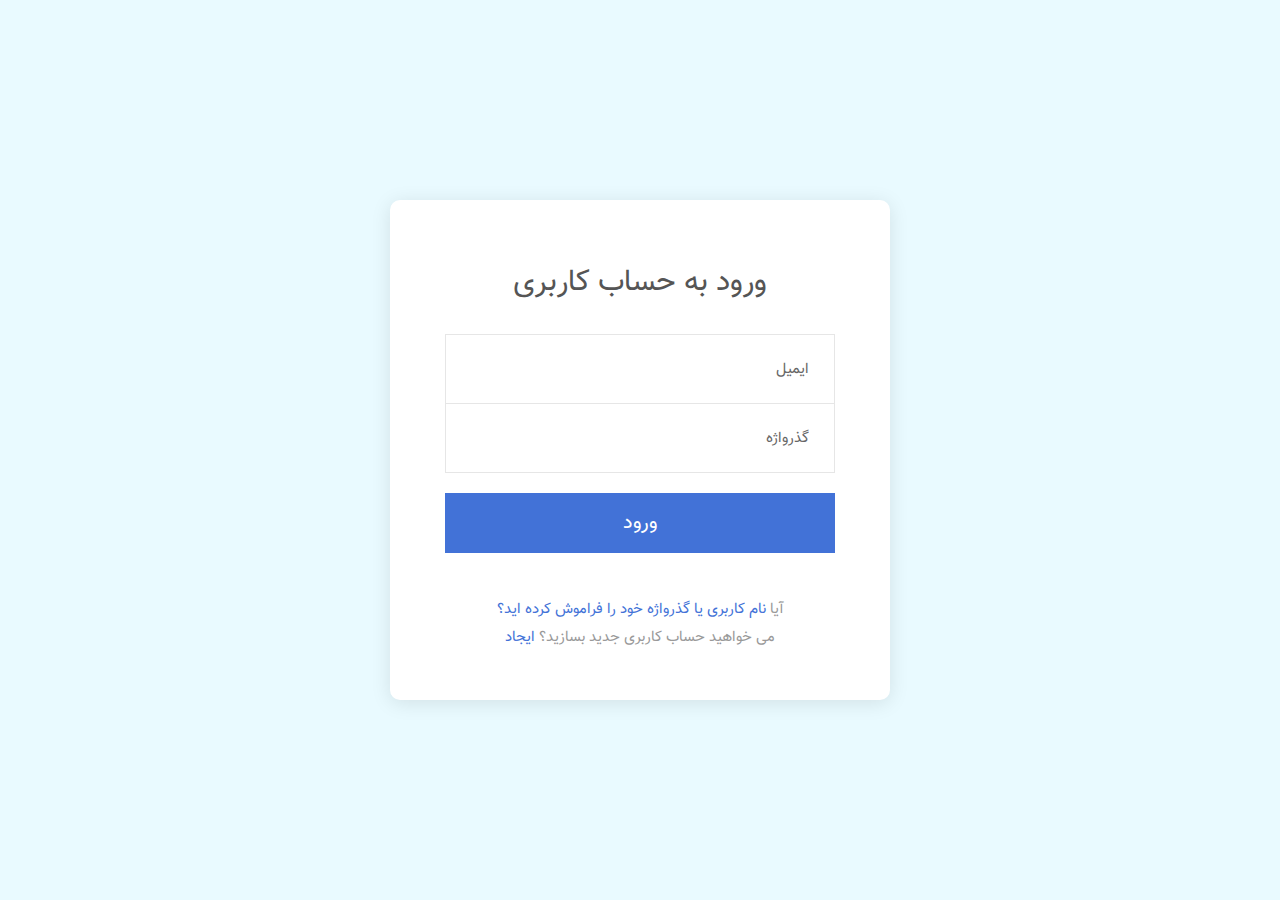
<file: blue/index.html>
<!DOCTYPE html>
<html lang="en">
<head>
	<title>ورود</title>
	<meta charset="UTF-8">
	<meta name="viewport" content="width=device-width, initial-scale=1">
<!--===============================================================================================-->	
	<link rel="icon" type="image/png" href="images/icons/favicon.ico"/>
<!--===============================================================================================-->
	<link rel="stylesheet" type="text/css" href="vendor/bootstrap/css/bootstrap.min.css">
<!--===============================================================================================-->
	<link rel="stylesheet" type="text/css" href="fonts/font-awesome-4.7.0/css/font-awesome.min.css">
<!--===============================================================================================-->
	<link rel="stylesheet" type="text/css" href="css/util.css">
	<link rel="stylesheet" type="text/css" href="css/main.css">
<!--===============================================================================================-->
<script src="vendor/jquery/jquery-3.2.1.min.js"></script>

</head>
<body>
	
	<div class="limiter">
		<div class="container-login100">
			<div class="wrap-login100 p-l-55 p-r-55 p-t-65 p-b-50">

				<!-- Login Form -->
				<form class="login100-form validate-form" style="direction: rtl;" id="LoginForm">
					<span class="login100-form-title p-b-33">
						ورود به حساب کاربری
					</span>

					<div class="wrap-input100 validate-input" data-validate = "Valid email is required: ex@abc.xyz">
						<input class="input100" type="text" name="email" placeholder="ایمیل">
						<span class="focus-input100-1"></span>
						<span class="focus-input100-2"></span>
					</div>

					<div class="wrap-input100 rs1 validate-input" data-validate="Password is required" >
						<input class="input100" type="password" name="pass" placeholder="گذرواژه">
						<span class="focus-input100-1"></span>
						<span class="focus-input100-2"></span>
					</div>

					<div class="container-login100-form-btn m-t-20">
						<button class="login100-form-btn ">
							ورود
						</button>
					</div>

					<div class="text-center p-t-45 p-b-4">
						<span class="txt1">
							آیا
						</span>

						<a href="#" class="txt2 hov1">
							نام کاربری یا گذرواژه خود را فراموش کرده اید؟
						</a>
					</div>

					<div class="text-center">
						<span class="txt1">
							می خواهید حساب کاربری جدید بسازید؟
						</span>

						<a href="#" class="txt2 hov1" id="create">
							ایجاد
						</a>
					</div>
				</form>
				

				<!-- Create Account form -->
				<div id="frm" style="display: none;">
					<form class="login100-form validate-form" style="direction: rtl;" id="CreateForm" ">
					<span class="login100-form-title p-b-33">
					 ایجاد حساب کاربری
					</span>

					<div class="wrap-input100 validate-input" data-validate = "الزامی">
						<input class="input100" type="text" name="name" placeholder="نام و نام خانوادگی">
						<span class="focus-input100-1"></span>
						<span class="focus-input100-2"></span>
					</div>

					<div class="wrap-input100 validate-input" data-validate = "الزامی">
						<input class="input100" type="text" name="mobile" placeholder="تلفن همراه">
						<span class="focus-input100-1"></span>
						<span class="focus-input100-2"></span>
					</div>

					<div class="wrap-input100 validate-input" data-validate = "ایمیل صحیح وارد کنید!">
						<input class="input100" type="text" name="email" placeholder="ایمیل">
						<span class="focus-input100-1"></span>
						<span class="focus-input100-2"></span>
					</div>

					<div class="wrap-input100 rs1 validate-input" data-validate="گذرواژه الزامی است" >
						<input class="input100" type="password" name="pass" placeholder="گذرواژه">
						<span class="focus-input100-1"></span>
						<span class="focus-input100-2"></span>
					</div>

					<div class="container-login100-form-btn m-t-20">
						<button class="login100-form-btn">
							ورود
						</button>
					</div>

					<div class="text-center p-t-45 p-b-4">
						<span class="txt1">
							آیا قبلا ثبت نام کرده اید؟
						</span>

						<a href="#" class="txt2 hov1" id="login">
							ورود
						</a>
					</div>
					</form>
				</div>
				
			</div>
		</div>
	</div>
	

	<script src="js/main.js"></script>
	<script>
		$(document).ready(()=>{
			$("#create").click(()=>{
				$("#LoginForm").fadeOut(1)
				$("#CreateForm").fadeIn()
				$("#frm").css("display","block")
			})
			$("#login").click(()=>{
				$("#CreateForm").fadeOut(1)
				$("#LoginForm").fadeIn()
			})
		})	
	</script>
</body>
</html>
</file>
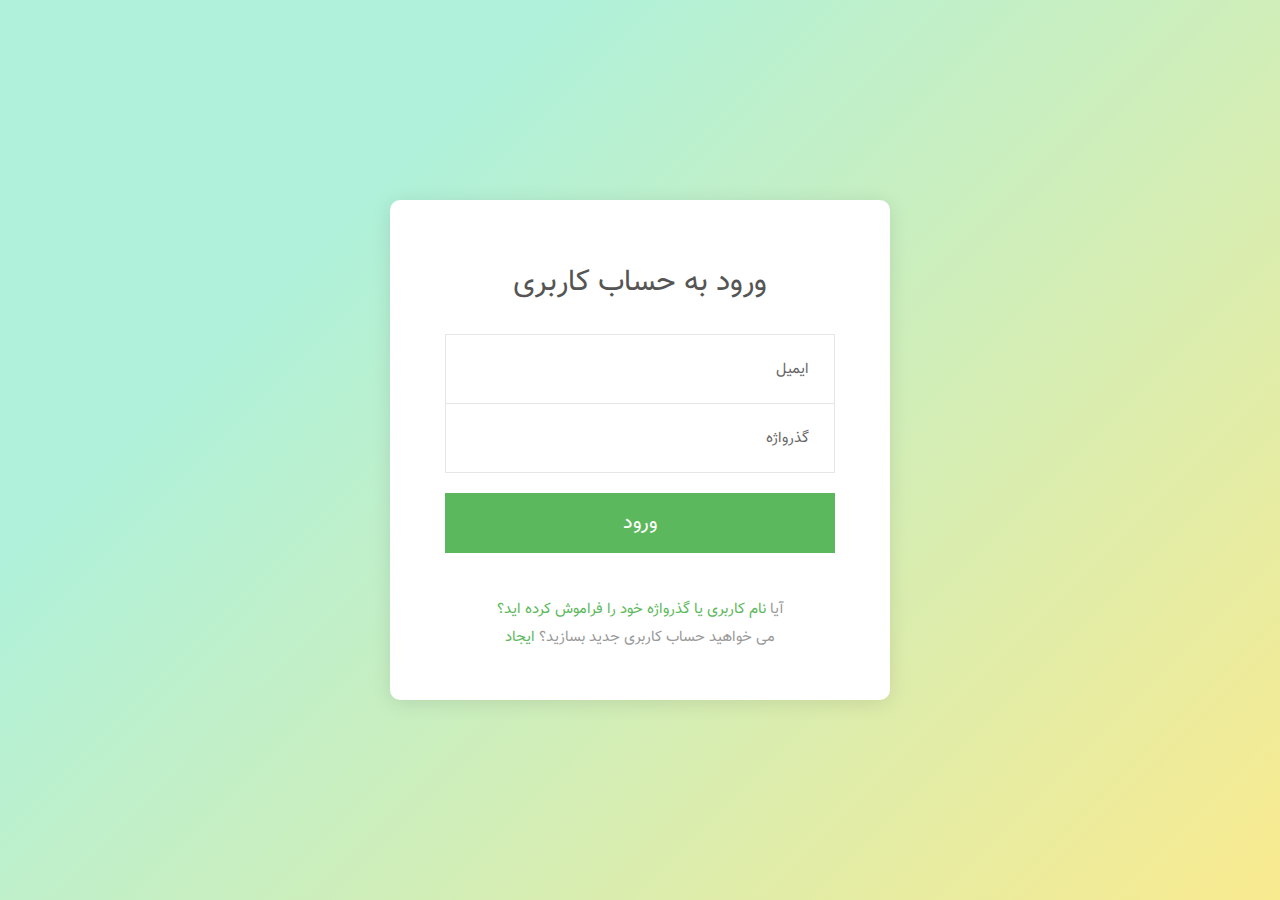
<file: green/index.html>
<!DOCTYPE html>
<html lang="en">
<head>
	<title>ورود</title>
	<meta charset="UTF-8">
	<meta name="viewport" content="width=device-width, initial-scale=1">
<!--===============================================================================================-->	
	<link rel="icon" type="image/png" href="images/icons/favicon.ico"/>
<!--===============================================================================================-->
	<link rel="stylesheet" type="text/css" href="vendor/bootstrap/css/bootstrap.min.css">
<!--===============================================================================================-->
	<link rel="stylesheet" type="text/css" href="fonts/font-awesome-4.7.0/css/font-awesome.min.css">
<!--===============================================================================================-->
	<link rel="stylesheet" type="text/css" href="css/util.css">
	<link rel="stylesheet" type="text/css" href="css/main.css">
<!--===============================================================================================-->
<script src="vendor/jquery/jquery-3.2.1.min.js"></script>

</head>
<body>
	
	<div class="limiter">
		<div class="container-login100 ">
			<div class="wrap-login100 p-l-55 p-r-55 p-t-65 p-b-50">

				<!-- Login Form -->
				<form class="login100-form validate-form" style="direction: rtl;" id="LoginForm">
					<span class="login100-form-title p-b-33">
						ورود به حساب کاربری
					</span>

					<div class="wrap-input100 validate-input" data-validate = "Valid email is required: ex@abc.xyz">
						<input class="input100" type="text" name="email" placeholder="ایمیل">
						<span class="focus-input100-1"></span>
						<span class="focus-input100-2"></span>
					</div>

					<div class="wrap-input100 rs1 validate-input" data-validate="Password is required" >
						<input class="input100" type="password" name="pass" placeholder="گذرواژه">
						<span class="focus-input100-1"></span>
						<span class="focus-input100-2"></span>
					</div>

					<div class="container-login100-form-btn m-t-20">
						<button class="login100-form-btn ">
							ورود
						</button>
					</div>

					<div class="text-center p-t-45 p-b-4">
						<span class="txt1">
							آیا
						</span>

						<a href="#" class="txt2 hov1">
							نام کاربری یا گذرواژه خود را فراموش کرده اید؟
						</a>
					</div>

					<div class="text-center">
						<span class="txt1">
							می خواهید حساب کاربری جدید بسازید؟
						</span>

						<a href="#" class="txt2 hov1" id="create">
							ایجاد
						</a>
					</div>
				</form>
				

				<!-- Create Account form -->
				<div id="frm" style="display: none;">
					<form class="login100-form validate-form" style="direction: rtl;" id="CreateForm" ">
					<span class="login100-form-title p-b-33">
					 ایجاد حساب کاربری
					</span>

					<div class="wrap-input100 validate-input" data-validate = "الزامی">
						<input class="input100" type="text" name="name" placeholder="نام و نام خانوادگی">
						<span class="focus-input100-1"></span>
						<span class="focus-input100-2"></span>
					</div>

					<div class="wrap-input100 validate-input" data-validate = "الزامی">
						<input class="input100" type="text" name="mobile" placeholder="تلفن همراه">
						<span class="focus-input100-1"></span>
						<span class="focus-input100-2"></span>
					</div>

					<div class="wrap-input100 validate-input" data-validate = "ایمیل صحیح وارد کنید!">
						<input class="input100" type="text" name="email" placeholder="ایمیل">
						<span class="focus-input100-1"></span>
						<span class="focus-input100-2"></span>
					</div>

					<div class="wrap-input100 rs1 validate-input" data-validate="گذرواژه الزامی است" >
						<input class="input100" type="password" name="pass" placeholder="گذرواژه">
						<span class="focus-input100-1"></span>
						<span class="focus-input100-2"></span>
					</div>

					<div class="container-login100-form-btn m-t-20">
						<button class="login100-form-btn">
							ورود
						</button>
					</div>

					<div class="text-center p-t-45 p-b-4">
						<span class="txt1">
							آیا قبلا ثبت نام کرده اید؟
						</span>

						<a href="#" class="txt2 hov1" id="login">
							ورود
						</a>
					</div>
					</form>
				</div>
				
			</div>
		</div>
	</div>
	

	<script src="js/main.js"></script>
	<script>
		
	</script>
</body>
</html>
</file>
<file: blue/css/util.css>
/*[ FONT SIZE ]
///////////////////////////////////////////////////////////
*/
.fs-1 {font-size: 1px;}
.fs-2 {font-size: 2px;}
.fs-3 {font-size: 3px;}
.fs-4 {font-size: 4px;}
.fs-5 {font-size: 5px;}
.fs-6 {font-size: 6px;}
.fs-7 {font-size: 7px;}
.fs-8 {font-size: 8px;}
.fs-9 {font-size: 9px;}
.fs-10 {font-size: 10px;}
.fs-11 {font-size: 11px;}
.fs-12 {font-size: 12px;}
.fs-13 {font-size: 13px;}
.fs-14 {font-size: 14px;}
.fs-15 {font-size: 15px;}
.fs-16 {font-size: 16px;}
.fs-17 {font-size: 17px;}
.fs-18 {font-size: 18px;}
.fs-19 {font-size: 19px;}
.fs-20 {font-size: 20px;}
.fs-21 {font-size: 21px;}
.fs-22 {font-size: 22px;}
.fs-23 {font-size: 23px;}
.fs-24 {font-size: 24px;}
.fs-25 {font-size: 25px;}
.fs-26 {font-size: 26px;}
.fs-27 {font-size: 27px;}
.fs-28 {font-size: 28px;}
.fs-29 {font-size: 29px;}
.fs-30 {font-size: 30px;}
.fs-31 {font-size: 31px;}
.fs-32 {font-size: 32px;}
.fs-33 {font-size: 33px;}
.fs-34 {font-size: 34px;}
.fs-35 {font-size: 35px;}
.fs-36 {font-size: 36px;}
.fs-37 {font-size: 37px;}
.fs-38 {font-size: 38px;}
.fs-39 {font-size: 39px;}
.fs-40 {font-size: 40px;}
.fs-41 {font-size: 41px;}
.fs-42 {font-size: 42px;}
.fs-43 {font-size: 43px;}
.fs-44 {font-size: 44px;}
.fs-45 {font-size: 45px;}
.fs-46 {font-size: 46px;}
.fs-47 {font-size: 47px;}
.fs-48 {font-size: 48px;}
.fs-49 {font-size: 49px;}
.fs-50 {font-size: 50px;}
.fs-51 {font-size: 51px;}
.fs-52 {font-size: 52px;}
.fs-53 {font-size: 53px;}
.fs-54 {font-size: 54px;}
.fs-55 {font-size: 55px;}
.fs-56 {font-size: 56px;}
.fs-57 {font-size: 57px;}
.fs-58 {font-size: 58px;}
.fs-59 {font-size: 59px;}
.fs-60 {font-size: 60px;}
.fs-61 {font-size: 61px;}
.fs-62 {font-size: 62px;}
.fs-63 {font-size: 63px;}
.fs-64 {font-size: 64px;}
.fs-65 {font-size: 65px;}
.fs-66 {font-size: 66px;}
.fs-67 {font-size: 67px;}
.fs-68 {font-size: 68px;}
.fs-69 {font-size: 69px;}
.fs-70 {font-size: 70px;}
.fs-71 {font-size: 71px;}
.fs-72 {font-size: 72px;}
.fs-73 {font-size: 73px;}
.fs-74 {font-size: 74px;}
.fs-75 {font-size: 75px;}
.fs-76 {font-size: 76px;}
.fs-77 {font-size: 77px;}
.fs-78 {font-size: 78px;}
.fs-79 {font-size: 79px;}
.fs-80 {font-size: 80px;}
.fs-81 {font-size: 81px;}
.fs-82 {font-size: 82px;}
.fs-83 {font-size: 83px;}
.fs-84 {font-size: 84px;}
.fs-85 {font-size: 85px;}
.fs-86 {font-size: 86px;}
.fs-87 {font-size: 87px;}
.fs-88 {font-size: 88px;}
.fs-89 {font-size: 89px;}
.fs-90 {font-size: 90px;}
.fs-91 {font-size: 91px;}
.fs-92 {font-size: 92px;}
.fs-93 {font-size: 93px;}
.fs-94 {font-size: 94px;}
.fs-95 {font-size: 95px;}
.fs-96 {font-size: 96px;}
.fs-97 {font-size: 97px;}
.fs-98 {font-size: 98px;}
.fs-99 {font-size: 99px;}
.fs-100 {font-size: 100px;}
.fs-101 {font-size: 101px;}
.fs-102 {font-size: 102px;}
.fs-103 {font-size: 103px;}
.fs-104 {font-size: 104px;}
.fs-105 {font-size: 105px;}
.fs-106 {font-size: 106px;}
.fs-107 {font-size: 107px;}
.fs-108 {font-size: 108px;}
.fs-109 {font-size: 109px;}
.fs-110 {font-size: 110px;}
.fs-111 {font-size: 111px;}
.fs-112 {font-size: 112px;}
.fs-113 {font-size: 113px;}
.fs-114 {font-size: 114px;}
.fs-115 {font-size: 115px;}
.fs-116 {font-size: 116px;}
.fs-117 {font-size: 117px;}
.fs-118 {font-size: 118px;}
.fs-119 {font-size: 119px;}
.fs-120 {font-size: 120px;}
.fs-121 {font-size: 121px;}
.fs-122 {font-size: 122px;}
.fs-123 {font-size: 123px;}
.fs-124 {font-size: 124px;}
.fs-125 {font-size: 125px;}
.fs-126 {font-size: 126px;}
.fs-127 {font-size: 127px;}
.fs-128 {font-size: 128px;}
.fs-129 {font-size: 129px;}
.fs-130 {font-size: 130px;}
.fs-131 {font-size: 131px;}
.fs-132 {font-size: 132px;}
.fs-133 {font-size: 133px;}
.fs-134 {font-size: 134px;}
.fs-135 {font-size: 135px;}
.fs-136 {font-size: 136px;}
.fs-137 {font-size: 137px;}
.fs-138 {font-size: 138px;}
.fs-139 {font-size: 139px;}
.fs-140 {font-size: 140px;}
.fs-141 {font-size: 141px;}
.fs-142 {font-size: 142px;}
.fs-143 {font-size: 143px;}
.fs-144 {font-size: 144px;}
.fs-145 {font-size: 145px;}
.fs-146 {font-size: 146px;}
.fs-147 {font-size: 147px;}
.fs-148 {font-size: 148px;}
.fs-149 {font-size: 149px;}
.fs-150 {font-size: 150px;}
.fs-151 {font-size: 151px;}
.fs-152 {font-size: 152px;}
.fs-153 {font-size: 153px;}
.fs-154 {font-size: 154px;}
.fs-155 {font-size: 155px;}
.fs-156 {font-size: 156px;}
.fs-157 {font-size: 157px;}
.fs-158 {font-size: 158px;}
.fs-159 {font-size: 159px;}
.fs-160 {font-size: 160px;}
.fs-161 {font-size: 161px;}
.fs-162 {font-size: 162px;}
.fs-163 {font-size: 163px;}
.fs-164 {font-size: 164px;}
.fs-165 {font-size: 165px;}
.fs-166 {font-size: 166px;}
.fs-167 {font-size: 167px;}
.fs-168 {font-size: 168px;}
.fs-169 {font-size: 169px;}
.fs-170 {font-size: 170px;}
.fs-171 {font-size: 171px;}
.fs-172 {font-size: 172px;}
.fs-173 {font-size: 173px;}
.fs-174 {font-size: 174px;}
.fs-175 {font-size: 175px;}
.fs-176 {font-size: 176px;}
.fs-177 {font-size: 177px;}
.fs-178 {font-size: 178px;}
.fs-179 {font-size: 179px;}
.fs-180 {font-size: 180px;}
.fs-181 {font-size: 181px;}
.fs-182 {font-size: 182px;}
.fs-183 {font-size: 183px;}
.fs-184 {font-size: 184px;}
.fs-185 {font-size: 185px;}
.fs-186 {font-size: 186px;}
.fs-187 {font-size: 187px;}
.fs-188 {font-size: 188px;}
.fs-189 {font-size: 189px;}
.fs-190 {font-size: 190px;}
.fs-191 {font-size: 191px;}
.fs-192 {font-size: 192px;}
.fs-193 {font-size: 193px;}
.fs-194 {font-size: 194px;}
.fs-195 {font-size: 195px;}
.fs-196 {font-size: 196px;}
.fs-197 {font-size: 197px;}
.fs-198 {font-size: 198px;}
.fs-199 {font-size: 199px;}
.fs-200 {font-size: 200px;}

/*[ PADDING ]
///////////////////////////////////////////////////////////
*/
.p-t-0 {padding-top: 0px;}
.p-t-1 {padding-top: 1px;}
.p-t-2 {padding-top: 2px;}
.p-t-3 {padding-top: 3px;}
.p-t-4 {padding-top: 4px;}
.p-t-5 {padding-top: 5px;}
.p-t-6 {padding-top: 6px;}
.p-t-7 {padding-top: 7px;}
.p-t-8 {padding-top: 8px;}
.p-t-9 {padding-top: 9px;}
.p-t-10 {padding-top: 10px;}
.p-t-11 {padding-top: 11px;}
.p-t-12 {padding-top: 12px;}
.p-t-13 {padding-top: 13px;}
.p-t-14 {padding-top: 14px;}
.p-t-15 {padding-top: 15px;}
.p-t-16 {padding-top: 16px;}
.p-t-17 {padding-top: 17px;}
.p-t-18 {padding-top: 18px;}
.p-t-19 {padding-top: 19px;}
.p-t-20 {padding-top: 20px;}
.p-t-21 {padding-top: 21px;}
.p-t-22 {padding-top: 22px;}
.p-t-23 {padding-top: 23px;}
.p-t-24 {padding-top: 24px;}
.p-t-25 {padding-top: 25px;}
.p-t-26 {padding-top: 26px;}
.p-t-27 {padding-top: 27px;}
.p-t-28 {padding-top: 28px;}
.p-t-29 {padding-top: 29px;}
.p-t-30 {padding-top: 30px;}
.p-t-31 {padding-top: 31px;}
.p-t-32 {padding-top: 32px;}
.p-t-33 {padding-top: 33px;}
.p-t-34 {padding-top: 34px;}
.p-t-35 {padding-top: 35px;}
.p-t-36 {padding-top: 36px;}
.p-t-37 {padding-top: 37px;}
.p-t-38 {padding-top: 38px;}
.p-t-39 {padding-top: 39px;}
.p-t-40 {padding-top: 40px;}
.p-t-41 {padding-top: 41px;}
.p-t-42 {padding-top: 42px;}
.p-t-43 {padding-top: 43px;}
.p-t-44 {padding-top: 44px;}
.p-t-45 {padding-top: 45px;}
.p-t-46 {padding-top: 46px;}
.p-t-47 {padding-top: 47px;}
.p-t-48 {padding-top: 48px;}
.p-t-49 {padding-top: 49px;}
.p-t-50 {padding-top: 50px;}
.p-t-51 {padding-top: 51px;}
.p-t-52 {padding-top: 52px;}
.p-t-53 {padding-top: 53px;}
.p-t-54 {padding-top: 54px;}
.p-t-55 {padding-top: 55px;}
.p-t-56 {padding-top: 56px;}
.p-t-57 {padding-top: 57px;}
.p-t-58 {padding-top: 58px;}
.p-t-59 {padding-top: 59px;}
.p-t-60 {padding-top: 60px;}
.p-t-61 {padding-top: 61px;}
.p-t-62 {padding-top: 62px;}
.p-t-63 {padding-top: 63px;}
.p-t-64 {padding-top: 64px;}
.p-t-65 {padding-top: 65px;}
.p-t-66 {padding-top: 66px;}
.p-t-67 {padding-top: 67px;}
.p-t-68 {padding-top: 68px;}
.p-t-69 {padding-top: 69px;}
.p-t-70 {padding-top: 70px;}
.p-t-71 {padding-top: 71px;}
.p-t-72 {padding-top: 72px;}
.p-t-73 {padding-top: 73px;}
.p-t-74 {padding-top: 74px;}
.p-t-75 {padding-top: 75px;}
.p-t-76 {padding-top: 76px;}
.p-t-77 {padding-top: 77px;}
.p-t-78 {padding-top: 78px;}
.p-t-79 {padding-top: 79px;}
.p-t-80 {padding-top: 80px;}
.p-t-81 {padding-top: 81px;}
.p-t-82 {padding-top: 82px;}
.p-t-83 {padding-top: 83px;}
.p-t-84 {padding-top: 84px;}
.p-t-85 {padding-top: 85px;}
.p-t-86 {padding-top: 86px;}
.p-t-87 {padding-top: 87px;}
.p-t-88 {padding-top: 88px;}
.p-t-89 {padding-top: 89px;}
.p-t-90 {padding-top: 90px;}
.p-t-91 {padding-top: 91px;}
.p-t-92 {padding-top: 92px;}
.p-t-93 {padding-top: 93px;}
.p-t-94 {padding-top: 94px;}
.p-t-95 {padding-top: 95px;}
.p-t-96 {padding-top: 96px;}
.p-t-97 {padding-top: 97px;}
.p-t-98 {padding-top: 98px;}
.p-t-99 {padding-top: 99px;}
.p-t-100 {padding-top: 100px;}
.p-t-101 {padding-top: 101px;}
.p-t-102 {padding-top: 102px;}
.p-t-103 {padding-top: 103px;}
.p-t-104 {padding-top: 104px;}
.p-t-105 {padding-top: 105px;}
.p-t-106 {padding-top: 106px;}
.p-t-107 {padding-top: 107px;}
.p-t-108 {padding-top: 108px;}
.p-t-109 {padding-top: 109px;}
.p-t-110 {padding-top: 110px;}
.p-t-111 {padding-top: 111px;}
.p-t-112 {padding-top: 112px;}
.p-t-113 {padding-top: 113px;}
.p-t-114 {padding-top: 114px;}
.p-t-115 {padding-top: 115px;}
.p-t-116 {padding-top: 116px;}
.p-t-117 {padding-top: 117px;}
.p-t-118 {padding-top: 118px;}
.p-t-119 {padding-top: 119px;}
.p-t-120 {padding-top: 120px;}
.p-t-121 {padding-top: 121px;}
.p-t-122 {padding-top: 122px;}
.p-t-123 {padding-top: 123px;}
.p-t-124 {padding-top: 124px;}
.p-t-125 {padding-top: 125px;}
.p-t-126 {padding-top: 126px;}
.p-t-127 {padding-top: 127px;}
.p-t-128 {padding-top: 128px;}
.p-t-129 {padding-top: 129px;}
.p-t-130 {padding-top: 130px;}
.p-t-131 {padding-top: 131px;}
.p-t-132 {padding-top: 132px;}
.p-t-133 {padding-top: 133px;}
.p-t-134 {padding-top: 134px;}
.p-t-135 {padding-top: 135px;}
.p-t-136 {padding-top: 136px;}
.p-t-137 {padding-top: 137px;}
.p-t-138 {padding-top: 138px;}
.p-t-139 {padding-top: 139px;}
.p-t-140 {padding-top: 140px;}
.p-t-141 {padding-top: 141px;}
.p-t-142 {padding-top: 142px;}
.p-t-143 {padding-top: 143px;}
.p-t-144 {padding-top: 144px;}
.p-t-145 {padding-top: 145px;}
.p-t-146 {padding-top: 146px;}
.p-t-147 {padding-top: 147px;}
.p-t-148 {padding-top: 148px;}
.p-t-149 {padding-top: 149px;}
.p-t-150 {padding-top: 150px;}
.p-t-151 {padding-top: 151px;}
.p-t-152 {padding-top: 152px;}
.p-t-153 {padding-top: 153px;}
.p-t-154 {padding-top: 154px;}
.p-t-155 {padding-top: 155px;}
.p-t-156 {padding-top: 156px;}
.p-t-157 {padding-top: 157px;}
.p-t-158 {padding-top: 158px;}
.p-t-159 {padding-top: 159px;}
.p-t-160 {padding-top: 160px;}
.p-t-161 {padding-top: 161px;}
.p-t-162 {padding-top: 162px;}
.p-t-163 {padding-top: 163px;}
.p-t-164 {padding-top: 164px;}
.p-t-165 {padding-top: 165px;}
.p-t-166 {padding-top: 166px;}
.p-t-167 {padding-top: 167px;}
.p-t-168 {padding-top: 168px;}
.p-t-169 {padding-top: 169px;}
.p-t-170 {padding-top: 170px;}
.p-t-171 {padding-top: 171px;}
.p-t-172 {padding-top: 172px;}
.p-t-173 {padding-top: 173px;}
.p-t-174 {padding-top: 174px;}
.p-t-175 {padding-top: 175px;}
.p-t-176 {padding-top: 176px;}
.p-t-177 {padding-top: 177px;}
.p-t-178 {padding-top: 178px;}
.p-t-179 {padding-top: 179px;}
.p-t-180 {padding-top: 180px;}
.p-t-181 {padding-top: 181px;}
.p-t-182 {padding-top: 182px;}
.p-t-183 {padding-top: 183px;}
.p-t-184 {padding-top: 184px;}
.p-t-185 {padding-top: 185px;}
.p-t-186 {padding-top: 186px;}
.p-t-187 {padding-top: 187px;}
.p-t-188 {padding-top: 188px;}
.p-t-189 {padding-top: 189px;}
.p-t-190 {padding-top: 190px;}
.p-t-191 {padding-top: 191px;}
.p-t-192 {padding-top: 192px;}
.p-t-193 {padding-top: 193px;}
.p-t-194 {padding-top: 194px;}
.p-t-195 {padding-top: 195px;}
.p-t-196 {padding-top: 196px;}
.p-t-197 {padding-top: 197px;}
.p-t-198 {padding-top: 198px;}
.p-t-199 {padding-top: 199px;}
.p-t-200 {padding-top: 200px;}
.p-t-201 {padding-top: 201px;}
.p-t-202 {padding-top: 202px;}
.p-t-203 {padding-top: 203px;}
.p-t-204 {padding-top: 204px;}
.p-t-205 {padding-top: 205px;}
.p-t-206 {padding-top: 206px;}
.p-t-207 {padding-top: 207px;}
.p-t-208 {padding-top: 208px;}
.p-t-209 {padding-top: 209px;}
.p-t-210 {padding-top: 210px;}
.p-t-211 {padding-top: 211px;}
.p-t-212 {padding-top: 212px;}
.p-t-213 {padding-top: 213px;}
.p-t-214 {padding-top: 214px;}
.p-t-215 {padding-top: 215px;}
.p-t-216 {padding-top: 216px;}
.p-t-217 {padding-top: 217px;}
.p-t-218 {padding-top: 218px;}
.p-t-219 {padding-top: 219px;}
.p-t-220 {padding-top: 220px;}
.p-t-221 {padding-top: 221px;}
.p-t-222 {padding-top: 222px;}
.p-t-223 {padding-top: 223px;}
.p-t-224 {padding-top: 224px;}
.p-t-225 {padding-top: 225px;}
.p-t-226 {padding-top: 226px;}
.p-t-227 {padding-top: 227px;}
.p-t-228 {padding-top: 228px;}
.p-t-229 {padding-top: 229px;}
.p-t-230 {padding-top: 230px;}
.p-t-231 {padding-top: 231px;}
.p-t-232 {padding-top: 232px;}
.p-t-233 {padding-top: 233px;}
.p-t-234 {padding-top: 234px;}
.p-t-235 {padding-top: 235px;}
.p-t-236 {padding-top: 236px;}
.p-t-237 {padding-top: 237px;}
.p-t-238 {padding-top: 238px;}
.p-t-239 {padding-top: 239px;}
.p-t-240 {padding-top: 240px;}
.p-t-241 {padding-top: 241px;}
.p-t-242 {padding-top: 242px;}
.p-t-243 {padding-top: 243px;}
.p-t-244 {padding-top: 244px;}
.p-t-245 {padding-top: 245px;}
.p-t-246 {padding-top: 246px;}
.p-t-247 {padding-top: 247px;}
.p-t-248 {padding-top: 248px;}
.p-t-249 {padding-top: 249px;}
.p-t-250 {padding-top: 250px;}
.p-b-0 {padding-bottom: 0px;}
.p-b-1 {padding-bottom: 1px;}
.p-b-2 {padding-bottom: 2px;}
.p-b-3 {padding-bottom: 3px;}
.p-b-4 {padding-bottom: 4px;}
.p-b-5 {padding-bottom: 5px;}
.p-b-6 {padding-bottom: 6px;}
.p-b-7 {padding-bottom: 7px;}
.p-b-8 {padding-bottom: 8px;}
.p-b-9 {padding-bottom: 9px;}
.p-b-10 {padding-bottom: 10px;}
.p-b-11 {padding-bottom: 11px;}
.p-b-12 {padding-bottom: 12px;}
.p-b-13 {padding-bottom: 13px;}
.p-b-14 {padding-bottom: 14px;}
.p-b-15 {padding-bottom: 15px;}
.p-b-16 {padding-bottom: 16px;}
.p-b-17 {padding-bottom: 17px;}
.p-b-18 {padding-bottom: 18px;}
.p-b-19 {padding-bottom: 19px;}
.p-b-20 {padding-bottom: 20px;}
.p-b-21 {padding-bottom: 21px;}
.p-b-22 {padding-bottom: 22px;}
.p-b-23 {padding-bottom: 23px;}
.p-b-24 {padding-bottom: 24px;}
.p-b-25 {padding-bottom: 25px;}
.p-b-26 {padding-bottom: 26px;}
.p-b-27 {padding-bottom: 27px;}
.p-b-28 {padding-bottom: 28px;}
.p-b-29 {padding-bottom: 29px;}
.p-b-30 {padding-bottom: 30px;}
.p-b-31 {padding-bottom: 31px;}
.p-b-32 {padding-bottom: 32px;}
.p-b-33 {padding-bottom: 33px;}
.p-b-34 {padding-bottom: 34px;}
.p-b-35 {padding-bottom: 35px;}
.p-b-36 {padding-bottom: 36px;}
.p-b-37 {padding-bottom: 37px;}
.p-b-38 {padding-bottom: 38px;}
.p-b-39 {padding-bottom: 39px;}
.p-b-40 {padding-bottom: 40px;}
.p-b-41 {padding-bottom: 41px;}
.p-b-42 {padding-bottom: 42px;}
.p-b-43 {padding-bottom: 43px;}
.p-b-44 {padding-bottom: 44px;}
.p-b-45 {padding-bottom: 45px;}
.p-b-46 {padding-bottom: 46px;}
.p-b-47 {padding-bottom: 47px;}
.p-b-48 {padding-bottom: 48px;}
.p-b-49 {padding-bottom: 49px;}
.p-b-50 {padding-bottom: 50px;}
.p-b-51 {padding-bottom: 51px;}
.p-b-52 {padding-bottom: 52px;}
.p-b-53 {padding-bottom: 53px;}
.p-b-54 {padding-bottom: 54px;}
.p-b-55 {padding-bottom: 55px;}
.p-b-56 {padding-bottom: 56px;}
.p-b-57 {padding-bottom: 57px;}
.p-b-58 {padding-bottom: 58px;}
.p-b-59 {padding-bottom: 59px;}
.p-b-60 {padding-bottom: 60px;}
.p-b-61 {padding-bottom: 61px;}
.p-b-62 {padding-bottom: 62px;}
.p-b-63 {padding-bottom: 63px;}
.p-b-64 {padding-bottom: 64px;}
.p-b-65 {padding-bottom: 65px;}
.p-b-66 {padding-bottom: 66px;}
.p-b-67 {padding-bottom: 67px;}
.p-b-68 {padding-bottom: 68px;}
.p-b-69 {padding-bottom: 69px;}
.p-b-70 {padding-bottom: 70px;}
.p-b-71 {padding-bottom: 71px;}
.p-b-72 {padding-bottom: 72px;}
.p-b-73 {padding-bottom: 73px;}
.p-b-74 {padding-bottom: 74px;}
.p-b-75 {padding-bottom: 75px;}
.p-b-76 {padding-bottom: 76px;}
.p-b-77 {padding-bottom: 77px;}
.p-b-78 {padding-bottom: 78px;}
.p-b-79 {padding-bottom: 79px;}
.p-b-80 {padding-bottom: 80px;}
.p-b-81 {padding-bottom: 81px;}
.p-b-82 {padding-bottom: 82px;}
.p-b-83 {padding-bottom: 83px;}
.p-b-84 {padding-bottom: 84px;}
.p-b-85 {padding-bottom: 85px;}
.p-b-86 {padding-bottom: 86px;}
.p-b-87 {padding-bottom: 87px;}
.p-b-88 {padding-bottom: 88px;}
.p-b-89 {padding-bottom: 89px;}
.p-b-90 {padding-bottom: 90px;}
.p-b-91 {padding-bottom: 91px;}
.p-b-92 {padding-bottom: 92px;}
.p-b-93 {padding-bottom: 93px;}
.p-b-94 {padding-bottom: 94px;}
.p-b-95 {padding-bottom: 95px;}
.p-b-96 {padding-bottom: 96px;}
.p-b-97 {padding-bottom: 97px;}
.p-b-98 {padding-bottom: 98px;}
.p-b-99 {padding-bottom: 99px;}
.p-b-100 {padding-bottom: 100px;}
.p-b-101 {padding-bottom: 101px;}
.p-b-102 {padding-bottom: 102px;}
.p-b-103 {padding-bottom: 103px;}
.p-b-104 {padding-bottom: 104px;}
.p-b-105 {padding-bottom: 105px;}
.p-b-106 {padding-bottom: 106px;}
.p-b-107 {padding-bottom: 107px;}
.p-b-108 {padding-bottom: 108px;}
.p-b-109 {padding-bottom: 109px;}
.p-b-110 {padding-bottom: 110px;}
.p-b-111 {padding-bottom: 111px;}
.p-b-112 {padding-bottom: 112px;}
.p-b-113 {padding-bottom: 113px;}
.p-b-114 {padding-bottom: 114px;}
.p-b-115 {padding-bottom: 115px;}
.p-b-116 {padding-bottom: 116px;}
.p-b-117 {padding-bottom: 117px;}
.p-b-118 {padding-bottom: 118px;}
.p-b-119 {padding-bottom: 119px;}
.p-b-120 {padding-bottom: 120px;}
.p-b-121 {padding-bottom: 121px;}
.p-b-122 {padding-bottom: 122px;}
.p-b-123 {padding-bottom: 123px;}
.p-b-124 {padding-bottom: 124px;}
.p-b-125 {padding-bottom: 125px;}
.p-b-126 {padding-bottom: 126px;}
.p-b-127 {padding-bottom: 127px;}
.p-b-128 {padding-bottom: 128px;}
.p-b-129 {padding-bottom: 129px;}
.p-b-130 {padding-bottom: 130px;}
.p-b-131 {padding-bottom: 131px;}
.p-b-132 {padding-bottom: 132px;}
.p-b-133 {padding-bottom: 133px;}
.p-b-134 {padding-bottom: 134px;}
.p-b-135 {padding-bottom: 135px;}
.p-b-136 {padding-bottom: 136px;}
.p-b-137 {padding-bottom: 137px;}
.p-b-138 {padding-bottom: 138px;}
.p-b-139 {padding-bottom: 139px;}
.p-b-140 {padding-bottom: 140px;}
.p-b-141 {padding-bottom: 141px;}
.p-b-142 {padding-bottom: 142px;}
.p-b-143 {padding-bottom: 143px;}
.p-b-144 {padding-bottom: 144px;}
.p-b-145 {padding-bottom: 145px;}
.p-b-146 {padding-bottom: 146px;}
.p-b-147 {padding-bottom: 147px;}
.p-b-148 {padding-bottom: 148px;}
.p-b-149 {padding-bottom: 149px;}
.p-b-150 {padding-bottom: 150px;}
.p-b-151 {padding-bottom: 151px;}
.p-b-152 {padding-bottom: 152px;}
.p-b-153 {padding-bottom: 153px;}
.p-b-154 {padding-bottom: 154px;}
.p-b-155 {padding-bottom: 155px;}
.p-b-156 {padding-bottom: 156px;}
.p-b-157 {padding-bottom: 157px;}
.p-b-158 {padding-bottom: 158px;}
.p-b-159 {padding-bottom: 159px;}
.p-b-160 {padding-bottom: 160px;}
.p-b-161 {padding-bottom: 161px;}
.p-b-162 {padding-bottom: 162px;}
.p-b-163 {padding-bottom: 163px;}
.p-b-164 {padding-bottom: 164px;}
.p-b-165 {padding-bottom: 165px;}
.p-b-166 {padding-bottom: 166px;}
.p-b-167 {padding-bottom: 167px;}
.p-b-168 {padding-bottom: 168px;}
.p-b-169 {padding-bottom: 169px;}
.p-b-170 {padding-bottom: 170px;}
.p-b-171 {padding-bottom: 171px;}
.p-b-172 {padding-bottom: 172px;}
.p-b-173 {padding-bottom: 173px;}
.p-b-174 {padding-bottom: 174px;}
.p-b-175 {padding-bottom: 175px;}
.p-b-176 {padding-bottom: 176px;}
.p-b-177 {padding-bottom: 177px;}
.p-b-178 {padding-bottom: 178px;}
.p-b-179 {padding-bottom: 179px;}
.p-b-180 {padding-bottom: 180px;}
.p-b-181 {padding-bottom: 181px;}
.p-b-182 {padding-bottom: 182px;}
.p-b-183 {padding-bottom: 183px;}
.p-b-184 {padding-bottom: 184px;}
.p-b-185 {padding-bottom: 185px;}
.p-b-186 {padding-bottom: 186px;}
.p-b-187 {padding-bottom: 187px;}
.p-b-188 {padding-bottom: 188px;}
.p-b-189 {padding-bottom: 189px;}
.p-b-190 {padding-bottom: 190px;}
.p-b-191 {padding-bottom: 191px;}
.p-b-192 {padding-bottom: 192px;}
.p-b-193 {padding-bottom: 193px;}
.p-b-194 {padding-bottom: 194px;}
.p-b-195 {padding-bottom: 195px;}
.p-b-196 {padding-bottom: 196px;}
.p-b-197 {padding-bottom: 197px;}
.p-b-198 {padding-bottom: 198px;}
.p-b-199 {padding-bottom: 199px;}
.p-b-200 {padding-bottom: 200px;}
.p-b-201 {padding-bottom: 201px;}
.p-b-202 {padding-bottom: 202px;}
.p-b-203 {padding-bottom: 203px;}
.p-b-204 {padding-bottom: 204px;}
.p-b-205 {padding-bottom: 205px;}
.p-b-206 {padding-bottom: 206px;}
.p-b-207 {padding-bottom: 207px;}
.p-b-208 {padding-bottom: 208px;}
.p-b-209 {padding-bottom: 209px;}
.p-b-210 {padding-bottom: 210px;}
.p-b-211 {padding-bottom: 211px;}
.p-b-212 {padding-bottom: 212px;}
.p-b-213 {padding-bottom: 213px;}
.p-b-214 {padding-bottom: 214px;}
.p-b-215 {padding-bottom: 215px;}
.p-b-216 {padding-bottom: 216px;}
.p-b-217 {padding-bottom: 217px;}
.p-b-218 {padding-bottom: 218px;}
.p-b-219 {padding-bottom: 219px;}
.p-b-220 {padding-bottom: 220px;}
.p-b-221 {padding-bottom: 221px;}
.p-b-222 {padding-bottom: 222px;}
.p-b-223 {padding-bottom: 223px;}
.p-b-224 {padding-bottom: 224px;}
.p-b-225 {padding-bottom: 225px;}
.p-b-226 {padding-bottom: 226px;}
.p-b-227 {padding-bottom: 227px;}
.p-b-228 {padding-bottom: 228px;}
.p-b-229 {padding-bottom: 229px;}
.p-b-230 {padding-bottom: 230px;}
.p-b-231 {padding-bottom: 231px;}
.p-b-232 {padding-bottom: 232px;}
.p-b-233 {padding-bottom: 233px;}
.p-b-234 {padding-bottom: 234px;}
.p-b-235 {padding-bottom: 235px;}
.p-b-236 {padding-bottom: 236px;}
.p-b-237 {padding-bottom: 237px;}
.p-b-238 {padding-bottom: 238px;}
.p-b-239 {padding-bottom: 239px;}
.p-b-240 {padding-bottom: 240px;}
.p-b-241 {padding-bottom: 241px;}
.p-b-242 {padding-bottom: 242px;}
.p-b-243 {padding-bottom: 243px;}
.p-b-244 {padding-bottom: 244px;}
.p-b-245 {padding-bottom: 245px;}
.p-b-246 {padding-bottom: 246px;}
.p-b-247 {padding-bottom: 247px;}
.p-b-248 {padding-bottom: 248px;}
.p-b-249 {padding-bottom: 249px;}
.p-b-250 {padding-bottom: 250px;}
.p-l-0 {padding-left: 0px;}
.p-l-1 {padding-left: 1px;}
.p-l-2 {padding-left: 2px;}
.p-l-3 {padding-left: 3px;}
.p-l-4 {padding-left: 4px;}
.p-l-5 {padding-left: 5px;}
.p-l-6 {padding-left: 6px;}
.p-l-7 {padding-left: 7px;}
.p-l-8 {padding-left: 8px;}
.p-l-9 {padding-left: 9px;}
.p-l-10 {padding-left: 10px;}
.p-l-11 {padding-left: 11px;}
.p-l-12 {padding-left: 12px;}
.p-l-13 {padding-left: 13px;}
.p-l-14 {padding-left: 14px;}
.p-l-15 {padding-left: 15px;}
.p-l-16 {padding-left: 16px;}
.p-l-17 {padding-left: 17px;}
.p-l-18 {padding-left: 18px;}
.p-l-19 {padding-left: 19px;}
.p-l-20 {padding-left: 20px;}
.p-l-21 {padding-left: 21px;}
.p-l-22 {padding-left: 22px;}
.p-l-23 {padding-left: 23px;}
.p-l-24 {padding-left: 24px;}
.p-l-25 {padding-left: 25px;}
.p-l-26 {padding-left: 26px;}
.p-l-27 {padding-left: 27px;}
.p-l-28 {padding-left: 28px;}
.p-l-29 {padding-left: 29px;}
.p-l-30 {padding-left: 30px;}
.p-l-31 {padding-left: 31px;}
.p-l-32 {padding-left: 32px;}
.p-l-33 {padding-left: 33px;}
.p-l-34 {padding-left: 34px;}
.p-l-35 {padding-left: 35px;}
.p-l-36 {padding-left: 36px;}
.p-l-37 {padding-left: 37px;}
.p-l-38 {padding-left: 38px;}
.p-l-39 {padding-left: 39px;}
.p-l-40 {padding-left: 40px;}
.p-l-41 {padding-left: 41px;}
.p-l-42 {padding-left: 42px;}
.p-l-43 {padding-left: 43px;}
.p-l-44 {padding-left: 44px;}
.p-l-45 {padding-left: 45px;}
.p-l-46 {padding-left: 46px;}
.p-l-47 {padding-left: 47px;}
.p-l-48 {padding-left: 48px;}
.p-l-49 {padding-left: 49px;}
.p-l-50 {padding-left: 50px;}
.p-l-51 {padding-left: 51px;}
.p-l-52 {padding-left: 52px;}
.p-l-53 {padding-left: 53px;}
.p-l-54 {padding-left: 54px;}
.p-l-55 {padding-left: 55px;}
.p-l-56 {padding-left: 56px;}
.p-l-57 {padding-left: 57px;}
.p-l-58 {padding-left: 58px;}
.p-l-59 {padding-left: 59px;}
.p-l-60 {padding-left: 60px;}
.p-l-61 {padding-left: 61px;}
.p-l-62 {padding-left: 62px;}
.p-l-63 {padding-left: 63px;}
.p-l-64 {padding-left: 64px;}
.p-l-65 {padding-left: 65px;}
.p-l-66 {padding-left: 66px;}
.p-l-67 {padding-left: 67px;}
.p-l-68 {padding-left: 68px;}
.p-l-69 {padding-left: 69px;}
.p-l-70 {padding-left: 70px;}
.p-l-71 {padding-left: 71px;}
.p-l-72 {padding-left: 72px;}
.p-l-73 {padding-left: 73px;}
.p-l-74 {padding-left: 74px;}
.p-l-75 {padding-left: 75px;}
.p-l-76 {padding-left: 76px;}
.p-l-77 {padding-left: 77px;}
.p-l-78 {padding-left: 78px;}
.p-l-79 {padding-left: 79px;}
.p-l-80 {padding-left: 80px;}
.p-l-81 {padding-left: 81px;}
.p-l-82 {padding-left: 82px;}
.p-l-83 {padding-left: 83px;}
.p-l-84 {padding-left: 84px;}
.p-l-85 {padding-left: 85px;}
.p-l-86 {padding-left: 86px;}
.p-l-87 {padding-left: 87px;}
.p-l-88 {padding-left: 88px;}
.p-l-89 {padding-left: 89px;}
.p-l-90 {padding-left: 90px;}
.p-l-91 {padding-left: 91px;}
.p-l-92 {padding-left: 92px;}
.p-l-93 {padding-left: 93px;}
.p-l-94 {padding-left: 94px;}
.p-l-95 {padding-left: 95px;}
.p-l-96 {padding-left: 96px;}
.p-l-97 {padding-left: 97px;}
.p-l-98 {padding-left: 98px;}
.p-l-99 {padding-left: 99px;}
.p-l-100 {padding-left: 100px;}
.p-l-101 {padding-left: 101px;}
.p-l-102 {padding-left: 102px;}
.p-l-103 {padding-left: 103px;}
.p-l-104 {padding-left: 104px;}
.p-l-105 {padding-left: 105px;}
.p-l-106 {padding-left: 106px;}
.p-l-107 {padding-left: 107px;}
.p-l-108 {padding-left: 108px;}
.p-l-109 {padding-left: 109px;}
.p-l-110 {padding-left: 110px;}
.p-l-111 {padding-left: 111px;}
.p-l-112 {padding-left: 112px;}
.p-l-113 {padding-left: 113px;}
.p-l-114 {padding-left: 114px;}
.p-l-115 {padding-left: 115px;}
.p-l-116 {padding-left: 116px;}
.p-l-117 {padding-left: 117px;}
.p-l-118 {padding-left: 118px;}
.p-l-119 {padding-left: 119px;}
.p-l-120 {padding-left: 120px;}
.p-l-121 {padding-left: 121px;}
.p-l-122 {padding-left: 122px;}
.p-l-123 {padding-left: 123px;}
.p-l-124 {padding-left: 124px;}
.p-l-125 {padding-left: 125px;}
.p-l-126 {padding-left: 126px;}
.p-l-127 {padding-left: 127px;}
.p-l-128 {padding-left: 128px;}
.p-l-129 {padding-left: 129px;}
.p-l-130 {padding-left: 130px;}
.p-l-131 {padding-left: 131px;}
.p-l-132 {padding-left: 132px;}
.p-l-133 {padding-left: 133px;}
.p-l-134 {padding-left: 134px;}
.p-l-135 {padding-left: 135px;}
.p-l-136 {padding-left: 136px;}
.p-l-137 {padding-left: 137px;}
.p-l-138 {padding-left: 138px;}
.p-l-139 {padding-left: 139px;}
.p-l-140 {padding-left: 140px;}
.p-l-141 {padding-left: 141px;}
.p-l-142 {padding-left: 142px;}
.p-l-143 {padding-left: 143px;}
.p-l-144 {padding-left: 144px;}
.p-l-145 {padding-left: 145px;}
.p-l-146 {padding-left: 146px;}
.p-l-147 {padding-left: 147px;}
.p-l-148 {padding-left: 148px;}
.p-l-149 {padding-left: 149px;}
.p-l-150 {padding-left: 150px;}
.p-l-151 {padding-left: 151px;}
.p-l-152 {padding-left: 152px;}
.p-l-153 {padding-left: 153px;}
.p-l-154 {padding-left: 154px;}
.p-l-155 {padding-left: 155px;}
.p-l-156 {padding-left: 156px;}
.p-l-157 {padding-left: 157px;}
.p-l-158 {padding-left: 158px;}
.p-l-159 {padding-left: 159px;}
.p-l-160 {padding-left: 160px;}
.p-l-161 {padding-left: 161px;}
.p-l-162 {padding-left: 162px;}
.p-l-163 {padding-left: 163px;}
.p-l-164 {padding-left: 164px;}
.p-l-165 {padding-left: 165px;}
.p-l-166 {padding-left: 166px;}
.p-l-167 {padding-left: 167px;}
.p-l-168 {padding-left: 168px;}
.p-l-169 {padding-left: 169px;}
.p-l-170 {padding-left: 170px;}
.p-l-171 {padding-left: 171px;}
.p-l-172 {padding-left: 172px;}
.p-l-173 {padding-left: 173px;}
.p-l-174 {padding-left: 174px;}
.p-l-175 {padding-left: 175px;}
.p-l-176 {padding-left: 176px;}
.p-l-177 {padding-left: 177px;}
.p-l-178 {padding-left: 178px;}
.p-l-179 {padding-left: 179px;}
.p-l-180 {padding-left: 180px;}
.p-l-181 {padding-left: 181px;}
.p-l-182 {padding-left: 182px;}
.p-l-183 {padding-left: 183px;}
.p-l-184 {padding-left: 184px;}
.p-l-185 {padding-left: 185px;}
.p-l-186 {padding-left: 186px;}
.p-l-187 {padding-left: 187px;}
.p-l-188 {padding-left: 188px;}
.p-l-189 {padding-left: 189px;}
.p-l-190 {padding-left: 190px;}
.p-l-191 {padding-left: 191px;}
.p-l-192 {padding-left: 192px;}
.p-l-193 {padding-left: 193px;}
.p-l-194 {padding-left: 194px;}
.p-l-195 {padding-left: 195px;}
.p-l-196 {padding-left: 196px;}
.p-l-197 {padding-left: 197px;}
.p-l-198 {padding-left: 198px;}
.p-l-199 {padding-left: 199px;}
.p-l-200 {padding-left: 200px;}
.p-l-201 {padding-left: 201px;}
.p-l-202 {padding-left: 202px;}
.p-l-203 {padding-left: 203px;}
.p-l-204 {padding-left: 204px;}
.p-l-205 {padding-left: 205px;}
.p-l-206 {padding-left: 206px;}
.p-l-207 {padding-left: 207px;}
.p-l-208 {padding-left: 208px;}
.p-l-209 {padding-left: 209px;}
.p-l-210 {padding-left: 210px;}
.p-l-211 {padding-left: 211px;}
.p-l-212 {padding-left: 212px;}
.p-l-213 {padding-left: 213px;}
.p-l-214 {padding-left: 214px;}
.p-l-215 {padding-left: 215px;}
.p-l-216 {padding-left: 216px;}
.p-l-217 {padding-left: 217px;}
.p-l-218 {padding-left: 218px;}
.p-l-219 {padding-left: 219px;}
.p-l-220 {padding-left: 220px;}
.p-l-221 {padding-left: 221px;}
.p-l-222 {padding-left: 222px;}
.p-l-223 {padding-left: 223px;}
.p-l-224 {padding-left: 224px;}
.p-l-225 {padding-left: 225px;}
.p-l-226 {padding-left: 226px;}
.p-l-227 {padding-left: 227px;}
.p-l-228 {padding-left: 228px;}
.p-l-229 {padding-left: 229px;}
.p-l-230 {padding-left: 230px;}
.p-l-231 {padding-left: 231px;}
.p-l-232 {padding-left: 232px;}
.p-l-233 {padding-left: 233px;}
.p-l-234 {padding-left: 234px;}
.p-l-235 {padding-left: 235px;}
.p-l-236 {padding-left: 236px;}
.p-l-237 {padding-left: 237px;}
.p-l-238 {padding-left: 238px;}
.p-l-239 {padding-left: 239px;}
.p-l-240 {padding-left: 240px;}
.p-l-241 {padding-left: 241px;}
.p-l-242 {padding-left: 242px;}
.p-l-243 {padding-left: 243px;}
.p-l-244 {padding-left: 244px;}
.p-l-245 {padding-left: 245px;}
.p-l-246 {padding-left: 246px;}
.p-l-247 {padding-left: 247px;}
.p-l-248 {padding-left: 248px;}
.p-l-249 {padding-left: 249px;}
.p-l-250 {padding-left: 250px;}
.p-r-0 {padding-right: 0px;}
.p-r-1 {padding-right: 1px;}
.p-r-2 {padding-right: 2px;}
.p-r-3 {padding-right: 3px;}
.p-r-4 {padding-right: 4px;}
.p-r-5 {padding-right: 5px;}
.p-r-6 {padding-right: 6px;}
.p-r-7 {padding-right: 7px;}
.p-r-8 {padding-right: 8px;}
.p-r-9 {padding-right: 9px;}
.p-r-10 {padding-right: 10px;}
.p-r-11 {padding-right: 11px;}
.p-r-12 {padding-right: 12px;}
.p-r-13 {padding-right: 13px;}
.p-r-14 {padding-right: 14px;}
.p-r-15 {padding-right: 15px;}
.p-r-16 {padding-right: 16px;}
.p-r-17 {padding-right: 17px;}
.p-r-18 {padding-right: 18px;}
.p-r-19 {padding-right: 19px;}
.p-r-20 {padding-right: 20px;}
.p-r-21 {padding-right: 21px;}
.p-r-22 {padding-right: 22px;}
.p-r-23 {padding-right: 23px;}
.p-r-24 {padding-right: 24px;}
.p-r-25 {padding-right: 25px;}
.p-r-26 {padding-right: 26px;}
.p-r-27 {padding-right: 27px;}
.p-r-28 {padding-right: 28px;}
.p-r-29 {padding-right: 29px;}
.p-r-30 {padding-right: 30px;}
.p-r-31 {padding-right: 31px;}
.p-r-32 {padding-right: 32px;}
.p-r-33 {padding-right: 33px;}
.p-r-34 {padding-right: 34px;}
.p-r-35 {padding-right: 35px;}
.p-r-36 {padding-right: 36px;}
.p-r-37 {padding-right: 37px;}
.p-r-38 {padding-right: 38px;}
.p-r-39 {padding-right: 39px;}
.p-r-40 {padding-right: 40px;}
.p-r-41 {padding-right: 41px;}
.p-r-42 {padding-right: 42px;}
.p-r-43 {padding-right: 43px;}
.p-r-44 {padding-right: 44px;}
.p-r-45 {padding-right: 45px;}
.p-r-46 {padding-right: 46px;}
.p-r-47 {padding-right: 47px;}
.p-r-48 {padding-right: 48px;}
.p-r-49 {padding-right: 49px;}
.p-r-50 {padding-right: 50px;}
.p-r-51 {padding-right: 51px;}
.p-r-52 {padding-right: 52px;}
.p-r-53 {padding-right: 53px;}
.p-r-54 {padding-right: 54px;}
.p-r-55 {padding-right: 55px;}
.p-r-56 {padding-right: 56px;}
.p-r-57 {padding-right: 57px;}
.p-r-58 {padding-right: 58px;}
.p-r-59 {padding-right: 59px;}
.p-r-60 {padding-right: 60px;}
.p-r-61 {padding-right: 61px;}
.p-r-62 {padding-right: 62px;}
.p-r-63 {padding-right: 63px;}
.p-r-64 {padding-right: 64px;}
.p-r-65 {padding-right: 65px;}
.p-r-66 {padding-right: 66px;}
.p-r-67 {padding-right: 67px;}
.p-r-68 {padding-right: 68px;}
.p-r-69 {padding-right: 69px;}
.p-r-70 {padding-right: 70px;}
.p-r-71 {padding-right: 71px;}
.p-r-72 {padding-right: 72px;}
.p-r-73 {padding-right: 73px;}
.p-r-74 {padding-right: 74px;}
.p-r-75 {padding-right: 75px;}
.p-r-76 {padding-right: 76px;}
.p-r-77 {padding-right: 77px;}
.p-r-78 {padding-right: 78px;}
.p-r-79 {padding-right: 79px;}
.p-r-80 {padding-right: 80px;}
.p-r-81 {padding-right: 81px;}
.p-r-82 {padding-right: 82px;}
.p-r-83 {padding-right: 83px;}
.p-r-84 {padding-right: 84px;}
.p-r-85 {padding-right: 85px;}
.p-r-86 {padding-right: 86px;}
.p-r-87 {padding-right: 87px;}
.p-r-88 {padding-right: 88px;}
.p-r-89 {padding-right: 89px;}
.p-r-90 {padding-right: 90px;}
.p-r-91 {padding-right: 91px;}
.p-r-92 {padding-right: 92px;}
.p-r-93 {padding-right: 93px;}
.p-r-94 {padding-right: 94px;}
.p-r-95 {padding-right: 95px;}
.p-r-96 {padding-right: 96px;}
.p-r-97 {padding-right: 97px;}
.p-r-98 {padding-right: 98px;}
.p-r-99 {padding-right: 99px;}
.p-r-100 {padding-right: 100px;}
.p-r-101 {padding-right: 101px;}
.p-r-102 {padding-right: 102px;}
.p-r-103 {padding-right: 103px;}
.p-r-104 {padding-right: 104px;}
.p-r-105 {padding-right: 105px;}
.p-r-106 {padding-right: 106px;}
.p-r-107 {padding-right: 107px;}
.p-r-108 {padding-right: 108px;}
.p-r-109 {padding-right: 109px;}
.p-r-110 {padding-right: 110px;}
.p-r-111 {padding-right: 111px;}
.p-r-112 {padding-right: 112px;}
.p-r-113 {padding-right: 113px;}
.p-r-114 {padding-right: 114px;}
.p-r-115 {padding-right: 115px;}
.p-r-116 {padding-right: 116px;}
.p-r-117 {padding-right: 117px;}
.p-r-118 {padding-right: 118px;}
.p-r-119 {padding-right: 119px;}
.p-r-120 {padding-right: 120px;}
.p-r-121 {padding-right: 121px;}
.p-r-122 {padding-right: 122px;}
.p-r-123 {padding-right: 123px;}
.p-r-124 {padding-right: 124px;}
.p-r-125 {padding-right: 125px;}
.p-r-126 {padding-right: 126px;}
.p-r-127 {padding-right: 127px;}
.p-r-128 {padding-right: 128px;}
.p-r-129 {padding-right: 129px;}
.p-r-130 {padding-right: 130px;}
.p-r-131 {padding-right: 131px;}
.p-r-132 {padding-right: 132px;}
.p-r-133 {padding-right: 133px;}
.p-r-134 {padding-right: 134px;}
.p-r-135 {padding-right: 135px;}
.p-r-136 {padding-right: 136px;}
.p-r-137 {padding-right: 137px;}
.p-r-138 {padding-right: 138px;}
.p-r-139 {padding-right: 139px;}
.p-r-140 {padding-right: 140px;}
.p-r-141 {padding-right: 141px;}
.p-r-142 {padding-right: 142px;}
.p-r-143 {padding-right: 143px;}
.p-r-144 {padding-right: 144px;}
.p-r-145 {padding-right: 145px;}
.p-r-146 {padding-right: 146px;}
.p-r-147 {padding-right: 147px;}
.p-r-148 {padding-right: 148px;}
.p-r-149 {padding-right: 149px;}
.p-r-150 {padding-right: 150px;}
.p-r-151 {padding-right: 151px;}
.p-r-152 {padding-right: 152px;}
.p-r-153 {padding-right: 153px;}
.p-r-154 {padding-right: 154px;}
.p-r-155 {padding-right: 155px;}
.p-r-156 {padding-right: 156px;}
.p-r-157 {padding-right: 157px;}
.p-r-158 {padding-right: 158px;}
.p-r-159 {padding-right: 159px;}
.p-r-160 {padding-right: 160px;}
.p-r-161 {padding-right: 161px;}
.p-r-162 {padding-right: 162px;}
.p-r-163 {padding-right: 163px;}
.p-r-164 {padding-right: 164px;}
.p-r-165 {padding-right: 165px;}
.p-r-166 {padding-right: 166px;}
.p-r-167 {padding-right: 167px;}
.p-r-168 {padding-right: 168px;}
.p-r-169 {padding-right: 169px;}
.p-r-170 {padding-right: 170px;}
.p-r-171 {padding-right: 171px;}
.p-r-172 {padding-right: 172px;}
.p-r-173 {padding-right: 173px;}
.p-r-174 {padding-right: 174px;}
.p-r-175 {padding-right: 175px;}
.p-r-176 {padding-right: 176px;}
.p-r-177 {padding-right: 177px;}
.p-r-178 {padding-right: 178px;}
.p-r-179 {padding-right: 179px;}
.p-r-180 {padding-right: 180px;}
.p-r-181 {padding-right: 181px;}
.p-r-182 {padding-right: 182px;}
.p-r-183 {padding-right: 183px;}
.p-r-184 {padding-right: 184px;}
.p-r-185 {padding-right: 185px;}
.p-r-186 {padding-right: 186px;}
.p-r-187 {padding-right: 187px;}
.p-r-188 {padding-right: 188px;}
.p-r-189 {padding-right: 189px;}
.p-r-190 {padding-right: 190px;}
.p-r-191 {padding-right: 191px;}
.p-r-192 {padding-right: 192px;}
.p-r-193 {padding-right: 193px;}
.p-r-194 {padding-right: 194px;}
.p-r-195 {padding-right: 195px;}
.p-r-196 {padding-right: 196px;}
.p-r-197 {padding-right: 197px;}
.p-r-198 {padding-right: 198px;}
.p-r-199 {padding-right: 199px;}
.p-r-200 {padding-right: 200px;}
.p-r-201 {padding-right: 201px;}
.p-r-202 {padding-right: 202px;}
.p-r-203 {padding-right: 203px;}
.p-r-204 {padding-right: 204px;}
.p-r-205 {padding-right: 205px;}
.p-r-206 {padding-right: 206px;}
.p-r-207 {padding-right: 207px;}
.p-r-208 {padding-right: 208px;}
.p-r-209 {padding-right: 209px;}
.p-r-210 {padding-right: 210px;}
.p-r-211 {padding-right: 211px;}
.p-r-212 {padding-right: 212px;}
.p-r-213 {padding-right: 213px;}
.p-r-214 {padding-right: 214px;}
.p-r-215 {padding-right: 215px;}
.p-r-216 {padding-right: 216px;}
.p-r-217 {padding-right: 217px;}
.p-r-218 {padding-right: 218px;}
.p-r-219 {padding-right: 219px;}
.p-r-220 {padding-right: 220px;}
.p-r-221 {padding-right: 221px;}
.p-r-222 {padding-right: 222px;}
.p-r-223 {padding-right: 223px;}
.p-r-224 {padding-right: 224px;}
.p-r-225 {padding-right: 225px;}
.p-r-226 {padding-right: 226px;}
.p-r-227 {padding-right: 227px;}
.p-r-228 {padding-right: 228px;}
.p-r-229 {padding-right: 229px;}
.p-r-230 {padding-right: 230px;}
.p-r-231 {padding-right: 231px;}
.p-r-232 {padding-right: 232px;}
.p-r-233 {padding-right: 233px;}
.p-r-234 {padding-right: 234px;}
.p-r-235 {padding-right: 235px;}
.p-r-236 {padding-right: 236px;}
.p-r-237 {padding-right: 237px;}
.p-r-238 {padding-right: 238px;}
.p-r-239 {padding-right: 239px;}
.p-r-240 {padding-right: 240px;}
.p-r-241 {padding-right: 241px;}
.p-r-242 {padding-right: 242px;}
.p-r-243 {padding-right: 243px;}
.p-r-244 {padding-right: 244px;}
.p-r-245 {padding-right: 245px;}
.p-r-246 {padding-right: 246px;}
.p-r-247 {padding-right: 247px;}
.p-r-248 {padding-right: 248px;}
.p-r-249 {padding-right: 249px;}
.p-r-250 {padding-right: 250px;}

/*[ MARGIN ]
///////////////////////////////////////////////////////////
*/
.m-t-0 {margin-top: 0px;}
.m-t-1 {margin-top: 1px;}
.m-t-2 {margin-top: 2px;}
.m-t-3 {margin-top: 3px;}
.m-t-4 {margin-top: 4px;}
.m-t-5 {margin-top: 5px;}
.m-t-6 {margin-top: 6px;}
.m-t-7 {margin-top: 7px;}
.m-t-8 {margin-top: 8px;}
.m-t-9 {margin-top: 9px;}
.m-t-10 {margin-top: 10px;}
.m-t-11 {margin-top: 11px;}
.m-t-12 {margin-top: 12px;}
.m-t-13 {margin-top: 13px;}
.m-t-14 {margin-top: 14px;}
.m-t-15 {margin-top: 15px;}
.m-t-16 {margin-top: 16px;}
.m-t-17 {margin-top: 17px;}
.m-t-18 {margin-top: 18px;}
.m-t-19 {margin-top: 19px;}
.m-t-20 {margin-top: 20px;}
.m-t-21 {margin-top: 21px;}
.m-t-22 {margin-top: 22px;}
.m-t-23 {margin-top: 23px;}
.m-t-24 {margin-top: 24px;}
.m-t-25 {margin-top: 25px;}
.m-t-26 {margin-top: 26px;}
.m-t-27 {margin-top: 27px;}
.m-t-28 {margin-top: 28px;}
.m-t-29 {margin-top: 29px;}
.m-t-30 {margin-top: 30px;}
.m-t-31 {margin-top: 31px;}
.m-t-32 {margin-top: 32px;}
.m-t-33 {margin-top: 33px;}
.m-t-34 {margin-top: 34px;}
.m-t-35 {margin-top: 35px;}
.m-t-36 {margin-top: 36px;}
.m-t-37 {margin-top: 37px;}
.m-t-38 {margin-top: 38px;}
.m-t-39 {margin-top: 39px;}
.m-t-40 {margin-top: 40px;}
.m-t-41 {margin-top: 41px;}
.m-t-42 {margin-top: 42px;}
.m-t-43 {margin-top: 43px;}
.m-t-44 {margin-top: 44px;}
.m-t-45 {margin-top: 45px;}
.m-t-46 {margin-top: 46px;}
.m-t-47 {margin-top: 47px;}
.m-t-48 {margin-top: 48px;}
.m-t-49 {margin-top: 49px;}
.m-t-50 {margin-top: 50px;}
.m-t-51 {margin-top: 51px;}
.m-t-52 {margin-top: 52px;}
.m-t-53 {margin-top: 53px;}
.m-t-54 {margin-top: 54px;}
.m-t-55 {margin-top: 55px;}
.m-t-56 {margin-top: 56px;}
.m-t-57 {margin-top: 57px;}
.m-t-58 {margin-top: 58px;}
.m-t-59 {margin-top: 59px;}
.m-t-60 {margin-top: 60px;}
.m-t-61 {margin-top: 61px;}
.m-t-62 {margin-top: 62px;}
.m-t-63 {margin-top: 63px;}
.m-t-64 {margin-top: 64px;}
.m-t-65 {margin-top: 65px;}
.m-t-66 {margin-top: 66px;}
.m-t-67 {margin-top: 67px;}
.m-t-68 {margin-top: 68px;}
.m-t-69 {margin-top: 69px;}
.m-t-70 {margin-top: 70px;}
.m-t-71 {margin-top: 71px;}
.m-t-72 {margin-top: 72px;}
.m-t-73 {margin-top: 73px;}
.m-t-74 {margin-top: 74px;}
.m-t-75 {margin-top: 75px;}
.m-t-76 {margin-top: 76px;}
.m-t-77 {margin-top: 77px;}
.m-t-78 {margin-top: 78px;}
.m-t-79 {margin-top: 79px;}
.m-t-80 {margin-top: 80px;}
.m-t-81 {margin-top: 81px;}
.m-t-82 {margin-top: 82px;}
.m-t-83 {margin-top: 83px;}
.m-t-84 {margin-top: 84px;}
.m-t-85 {margin-top: 85px;}
.m-t-86 {margin-top: 86px;}
.m-t-87 {margin-top: 87px;}
.m-t-88 {margin-top: 88px;}
.m-t-89 {margin-top: 89px;}
.m-t-90 {margin-top: 90px;}
.m-t-91 {margin-top: 91px;}
.m-t-92 {margin-top: 92px;}
.m-t-93 {margin-top: 93px;}
.m-t-94 {margin-top: 94px;}
.m-t-95 {margin-top: 95px;}
.m-t-96 {margin-top: 96px;}
.m-t-97 {margin-top: 97px;}
.m-t-98 {margin-top: 98px;}
.m-t-99 {margin-top: 99px;}
.m-t-100 {margin-top: 100px;}
.m-t-101 {margin-top: 101px;}
.m-t-102 {margin-top: 102px;}
.m-t-103 {margin-top: 103px;}
.m-t-104 {margin-top: 104px;}
.m-t-105 {margin-top: 105px;}
.m-t-106 {margin-top: 106px;}
.m-t-107 {margin-top: 107px;}
.m-t-108 {margin-top: 108px;}
.m-t-109 {margin-top: 109px;}
.m-t-110 {margin-top: 110px;}
.m-t-111 {margin-top: 111px;}
.m-t-112 {margin-top: 112px;}
.m-t-113 {margin-top: 113px;}
.m-t-114 {margin-top: 114px;}
.m-t-115 {margin-top: 115px;}
.m-t-116 {margin-top: 116px;}
.m-t-117 {margin-top: 117px;}
.m-t-118 {margin-top: 118px;}
.m-t-119 {margin-top: 119px;}
.m-t-120 {margin-top: 120px;}
.m-t-121 {margin-top: 121px;}
.m-t-122 {margin-top: 122px;}
.m-t-123 {margin-top: 123px;}
.m-t-124 {margin-top: 124px;}
.m-t-125 {margin-top: 125px;}
.m-t-126 {margin-top: 126px;}
.m-t-127 {margin-top: 127px;}
.m-t-128 {margin-top: 128px;}
.m-t-129 {margin-top: 129px;}
.m-t-130 {margin-top: 130px;}
.m-t-131 {margin-top: 131px;}
.m-t-132 {margin-top: 132px;}
.m-t-133 {margin-top: 133px;}
.m-t-134 {margin-top: 134px;}
.m-t-135 {margin-top: 135px;}
.m-t-136 {margin-top: 136px;}
.m-t-137 {margin-top: 137px;}
.m-t-138 {margin-top: 138px;}
.m-t-139 {margin-top: 139px;}
.m-t-140 {margin-top: 140px;}
.m-t-141 {margin-top: 141px;}
.m-t-142 {margin-top: 142px;}
.m-t-143 {margin-top: 143px;}
.m-t-144 {margin-top: 144px;}
.m-t-145 {margin-top: 145px;}
.m-t-146 {margin-top: 146px;}
.m-t-147 {margin-top: 147px;}
.m-t-148 {margin-top: 148px;}
.m-t-149 {margin-top: 149px;}
.m-t-150 {margin-top: 150px;}
.m-t-151 {margin-top: 151px;}
.m-t-152 {margin-top: 152px;}
.m-t-153 {margin-top: 153px;}
.m-t-154 {margin-top: 154px;}
.m-t-155 {margin-top: 155px;}
.m-t-156 {margin-top: 156px;}
.m-t-157 {margin-top: 157px;}
.m-t-158 {margin-top: 158px;}
.m-t-159 {margin-top: 159px;}
.m-t-160 {margin-top: 160px;}
.m-t-161 {margin-top: 161px;}
.m-t-162 {margin-top: 162px;}
.m-t-163 {margin-top: 163px;}
.m-t-164 {margin-top: 164px;}
.m-t-165 {margin-top: 165px;}
.m-t-166 {margin-top: 166px;}
.m-t-167 {margin-top: 167px;}
.m-t-168 {margin-top: 168px;}
.m-t-169 {margin-top: 169px;}
.m-t-170 {margin-top: 170px;}
.m-t-171 {margin-top: 171px;}
.m-t-172 {margin-top: 172px;}
.m-t-173 {margin-top: 173px;}
.m-t-174 {margin-top: 174px;}
.m-t-175 {margin-top: 175px;}
.m-t-176 {margin-top: 176px;}
.m-t-177 {margin-top: 177px;}
.m-t-178 {margin-top: 178px;}
.m-t-179 {margin-top: 179px;}
.m-t-180 {margin-top: 180px;}
.m-t-181 {margin-top: 181px;}
.m-t-182 {margin-top: 182px;}
.m-t-183 {margin-top: 183px;}
.m-t-184 {margin-top: 184px;}
.m-t-185 {margin-top: 185px;}
.m-t-186 {margin-top: 186px;}
.m-t-187 {margin-top: 187px;}
.m-t-188 {margin-top: 188px;}
.m-t-189 {margin-top: 189px;}
.m-t-190 {margin-top: 190px;}
.m-t-191 {margin-top: 191px;}
.m-t-192 {margin-top: 192px;}
.m-t-193 {margin-top: 193px;}
.m-t-194 {margin-top: 194px;}
.m-t-195 {margin-top: 195px;}
.m-t-196 {margin-top: 196px;}
.m-t-197 {margin-top: 197px;}
.m-t-198 {margin-top: 198px;}
.m-t-199 {margin-top: 199px;}
.m-t-200 {margin-top: 200px;}
.m-t-201 {margin-top: 201px;}
.m-t-202 {margin-top: 202px;}
.m-t-203 {margin-top: 203px;}
.m-t-204 {margin-top: 204px;}
.m-t-205 {margin-top: 205px;}
.m-t-206 {margin-top: 206px;}
.m-t-207 {margin-top: 207px;}
.m-t-208 {margin-top: 208px;}
.m-t-209 {margin-top: 209px;}
.m-t-210 {margin-top: 210px;}
.m-t-211 {margin-top: 211px;}
.m-t-212 {margin-top: 212px;}
.m-t-213 {margin-top: 213px;}
.m-t-214 {margin-top: 214px;}
.m-t-215 {margin-top: 215px;}
.m-t-216 {margin-top: 216px;}
.m-t-217 {margin-top: 217px;}
.m-t-218 {margin-top: 218px;}
.m-t-219 {margin-top: 219px;}
.m-t-220 {margin-top: 220px;}
.m-t-221 {margin-top: 221px;}
.m-t-222 {margin-top: 222px;}
.m-t-223 {margin-top: 223px;}
.m-t-224 {margin-top: 224px;}
.m-t-225 {margin-top: 225px;}
.m-t-226 {margin-top: 226px;}
.m-t-227 {margin-top: 227px;}
.m-t-228 {margin-top: 228px;}
.m-t-229 {margin-top: 229px;}
.m-t-230 {margin-top: 230px;}
.m-t-231 {margin-top: 231px;}
.m-t-232 {margin-top: 232px;}
.m-t-233 {margin-top: 233px;}
.m-t-234 {margin-top: 234px;}
.m-t-235 {margin-top: 235px;}
.m-t-236 {margin-top: 236px;}
.m-t-237 {margin-top: 237px;}
.m-t-238 {margin-top: 238px;}
.m-t-239 {margin-top: 239px;}
.m-t-240 {margin-top: 240px;}
.m-t-241 {margin-top: 241px;}
.m-t-242 {margin-top: 242px;}
.m-t-243 {margin-top: 243px;}
.m-t-244 {margin-top: 244px;}
.m-t-245 {margin-top: 245px;}
.m-t-246 {margin-top: 246px;}
.m-t-247 {margin-top: 247px;}
.m-t-248 {margin-top: 248px;}
.m-t-249 {margin-top: 249px;}
.m-t-250 {margin-top: 250px;}
.m-b-0 {margin-bottom: 0px;}
.m-b-1 {margin-bottom: 1px;}
.m-b-2 {margin-bottom: 2px;}
.m-b-3 {margin-bottom: 3px;}
.m-b-4 {margin-bottom: 4px;}
.m-b-5 {margin-bottom: 5px;}
.m-b-6 {margin-bottom: 6px;}
.m-b-7 {margin-bottom: 7px;}
.m-b-8 {margin-bottom: 8px;}
.m-b-9 {margin-bottom: 9px;}
.m-b-10 {margin-bottom: 10px;}
.m-b-11 {margin-bottom: 11px;}
.m-b-12 {margin-bottom: 12px;}
.m-b-13 {margin-bottom: 13px;}
.m-b-14 {margin-bottom: 14px;}
.m-b-15 {margin-bottom: 15px;}
.m-b-16 {margin-bottom: 16px;}
.m-b-17 {margin-bottom: 17px;}
.m-b-18 {margin-bottom: 18px;}
.m-b-19 {margin-bottom: 19px;}
.m-b-20 {margin-bottom: 20px;}
.m-b-21 {margin-bottom: 21px;}
.m-b-22 {margin-bottom: 22px;}
.m-b-23 {margin-bottom: 23px;}
.m-b-24 {margin-bottom: 24px;}
.m-b-25 {margin-bottom: 25px;}
.m-b-26 {margin-bottom: 26px;}
.m-b-27 {margin-bottom: 27px;}
.m-b-28 {margin-bottom: 28px;}
.m-b-29 {margin-bottom: 29px;}
.m-b-30 {margin-bottom: 30px;}
.m-b-31 {margin-bottom: 31px;}
.m-b-32 {margin-bottom: 32px;}
.m-b-33 {margin-bottom: 33px;}
.m-b-34 {margin-bottom: 34px;}
.m-b-35 {margin-bottom: 35px;}
.m-b-36 {margin-bottom: 36px;}
.m-b-37 {margin-bottom: 37px;}
.m-b-38 {margin-bottom: 38px;}
.m-b-39 {margin-bottom: 39px;}
.m-b-40 {margin-bottom: 40px;}
.m-b-41 {margin-bottom: 41px;}
.m-b-42 {margin-bottom: 42px;}
.m-b-43 {margin-bottom: 43px;}
.m-b-44 {margin-bottom: 44px;}
.m-b-45 {margin-bottom: 45px;}
.m-b-46 {margin-bottom: 46px;}
.m-b-47 {margin-bottom: 47px;}
.m-b-48 {margin-bottom: 48px;}
.m-b-49 {margin-bottom: 49px;}
.m-b-50 {margin-bottom: 50px;}
.m-b-51 {margin-bottom: 51px;}
.m-b-52 {margin-bottom: 52px;}
.m-b-53 {margin-bottom: 53px;}
.m-b-54 {margin-bottom: 54px;}
.m-b-55 {margin-bottom: 55px;}
.m-b-56 {margin-bottom: 56px;}
.m-b-57 {margin-bottom: 57px;}
.m-b-58 {margin-bottom: 58px;}
.m-b-59 {margin-bottom: 59px;}
.m-b-60 {margin-bottom: 60px;}
.m-b-61 {margin-bottom: 61px;}
.m-b-62 {margin-bottom: 62px;}
.m-b-63 {margin-bottom: 63px;}
.m-b-64 {margin-bottom: 64px;}
.m-b-65 {margin-bottom: 65px;}
.m-b-66 {margin-bottom: 66px;}
.m-b-67 {margin-bottom: 67px;}
.m-b-68 {margin-bottom: 68px;}
.m-b-69 {margin-bottom: 69px;}
.m-b-70 {margin-bottom: 70px;}
.m-b-71 {margin-bottom: 71px;}
.m-b-72 {margin-bottom: 72px;}
.m-b-73 {margin-bottom: 73px;}
.m-b-74 {margin-bottom: 74px;}
.m-b-75 {margin-bottom: 75px;}
.m-b-76 {margin-bottom: 76px;}
.m-b-77 {margin-bottom: 77px;}
.m-b-78 {margin-bottom: 78px;}
.m-b-79 {margin-bottom: 79px;}
.m-b-80 {margin-bottom: 80px;}
.m-b-81 {margin-bottom: 81px;}
.m-b-82 {margin-bottom: 82px;}
.m-b-83 {margin-bottom: 83px;}
.m-b-84 {margin-bottom: 84px;}
.m-b-85 {margin-bottom: 85px;}
.m-b-86 {margin-bottom: 86px;}
.m-b-87 {margin-bottom: 87px;}
.m-b-88 {margin-bottom: 88px;}
.m-b-89 {margin-bottom: 89px;}
.m-b-90 {margin-bottom: 90px;}
.m-b-91 {margin-bottom: 91px;}
.m-b-92 {margin-bottom: 92px;}
.m-b-93 {margin-bottom: 93px;}
.m-b-94 {margin-bottom: 94px;}
.m-b-95 {margin-bottom: 95px;}
.m-b-96 {margin-bottom: 96px;}
.m-b-97 {margin-bottom: 97px;}
.m-b-98 {margin-bottom: 98px;}
.m-b-99 {margin-bottom: 99px;}
.m-b-100 {margin-bottom: 100px;}
.m-b-101 {margin-bottom: 101px;}
.m-b-102 {margin-bottom: 102px;}
.m-b-103 {margin-bottom: 103px;}
.m-b-104 {margin-bottom: 104px;}
.m-b-105 {margin-bottom: 105px;}
.m-b-106 {margin-bottom: 106px;}
.m-b-107 {margin-bottom: 107px;}
.m-b-108 {margin-bottom: 108px;}
.m-b-109 {margin-bottom: 109px;}
.m-b-110 {margin-bottom: 110px;}
.m-b-111 {margin-bottom: 111px;}
.m-b-112 {margin-bottom: 112px;}
.m-b-113 {margin-bottom: 113px;}
.m-b-114 {margin-bottom: 114px;}
.m-b-115 {margin-bottom: 115px;}
.m-b-116 {margin-bottom: 116px;}
.m-b-117 {margin-bottom: 117px;}
.m-b-118 {margin-bottom: 118px;}
.m-b-119 {margin-bottom: 119px;}
.m-b-120 {margin-bottom: 120px;}
.m-b-121 {margin-bottom: 121px;}
.m-b-122 {margin-bottom: 122px;}
.m-b-123 {margin-bottom: 123px;}
.m-b-124 {margin-bottom: 124px;}
.m-b-125 {margin-bottom: 125px;}
.m-b-126 {margin-bottom: 126px;}
.m-b-127 {margin-bottom: 127px;}
.m-b-128 {margin-bottom: 128px;}
.m-b-129 {margin-bottom: 129px;}
.m-b-130 {margin-bottom: 130px;}
.m-b-131 {margin-bottom: 131px;}
.m-b-132 {margin-bottom: 132px;}
.m-b-133 {margin-bottom: 133px;}
.m-b-134 {margin-bottom: 134px;}
.m-b-135 {margin-bottom: 135px;}
.m-b-136 {margin-bottom: 136px;}
.m-b-137 {margin-bottom: 137px;}
.m-b-138 {margin-bottom: 138px;}
.m-b-139 {margin-bottom: 139px;}
.m-b-140 {margin-bottom: 140px;}
.m-b-141 {margin-bottom: 141px;}
.m-b-142 {margin-bottom: 142px;}
.m-b-143 {margin-bottom: 143px;}
.m-b-144 {margin-bottom: 144px;}
.m-b-145 {margin-bottom: 145px;}
.m-b-146 {margin-bottom: 146px;}
.m-b-147 {margin-bottom: 147px;}
.m-b-148 {margin-bottom: 148px;}
.m-b-149 {margin-bottom: 149px;}
.m-b-150 {margin-bottom: 150px;}
.m-b-151 {margin-bottom: 151px;}
.m-b-152 {margin-bottom: 152px;}
.m-b-153 {margin-bottom: 153px;}
.m-b-154 {margin-bottom: 154px;}
.m-b-155 {margin-bottom: 155px;}
.m-b-156 {margin-bottom: 156px;}
.m-b-157 {margin-bottom: 157px;}
.m-b-158 {margin-bottom: 158px;}
.m-b-159 {margin-bottom: 159px;}
.m-b-160 {margin-bottom: 160px;}
.m-b-161 {margin-bottom: 161px;}
.m-b-162 {margin-bottom: 162px;}
.m-b-163 {margin-bottom: 163px;}
.m-b-164 {margin-bottom: 164px;}
.m-b-165 {margin-bottom: 165px;}
.m-b-166 {margin-bottom: 166px;}
.m-b-167 {margin-bottom: 167px;}
.m-b-168 {margin-bottom: 168px;}
.m-b-169 {margin-bottom: 169px;}
.m-b-170 {margin-bottom: 170px;}
.m-b-171 {margin-bottom: 171px;}
.m-b-172 {margin-bottom: 172px;}
.m-b-173 {margin-bottom: 173px;}
.m-b-174 {margin-bottom: 174px;}
.m-b-175 {margin-bottom: 175px;}
.m-b-176 {margin-bottom: 176px;}
.m-b-177 {margin-bottom: 177px;}
.m-b-178 {margin-bottom: 178px;}
.m-b-179 {margin-bottom: 179px;}
.m-b-180 {margin-bottom: 180px;}
.m-b-181 {margin-bottom: 181px;}
.m-b-182 {margin-bottom: 182px;}
.m-b-183 {margin-bottom: 183px;}
.m-b-184 {margin-bottom: 184px;}
.m-b-185 {margin-bottom: 185px;}
.m-b-186 {margin-bottom: 186px;}
.m-b-187 {margin-bottom: 187px;}
.m-b-188 {margin-bottom: 188px;}
.m-b-189 {margin-bottom: 189px;}
.m-b-190 {margin-bottom: 190px;}
.m-b-191 {margin-bottom: 191px;}
.m-b-192 {margin-bottom: 192px;}
.m-b-193 {margin-bottom: 193px;}
.m-b-194 {margin-bottom: 194px;}
.m-b-195 {margin-bottom: 195px;}
.m-b-196 {margin-bottom: 196px;}
.m-b-197 {margin-bottom: 197px;}
.m-b-198 {margin-bottom: 198px;}
.m-b-199 {margin-bottom: 199px;}
.m-b-200 {margin-bottom: 200px;}
.m-b-201 {margin-bottom: 201px;}
.m-b-202 {margin-bottom: 202px;}
.m-b-203 {margin-bottom: 203px;}
.m-b-204 {margin-bottom: 204px;}
.m-b-205 {margin-bottom: 205px;}
.m-b-206 {margin-bottom: 206px;}
.m-b-207 {margin-bottom: 207px;}
.m-b-208 {margin-bottom: 208px;}
.m-b-209 {margin-bottom: 209px;}
.m-b-210 {margin-bottom: 210px;}
.m-b-211 {margin-bottom: 211px;}
.m-b-212 {margin-bottom: 212px;}
.m-b-213 {margin-bottom: 213px;}
.m-b-214 {margin-bottom: 214px;}
.m-b-215 {margin-bottom: 215px;}
.m-b-216 {margin-bottom: 216px;}
.m-b-217 {margin-bottom: 217px;}
.m-b-218 {margin-bottom: 218px;}
.m-b-219 {margin-bottom: 219px;}
.m-b-220 {margin-bottom: 220px;}
.m-b-221 {margin-bottom: 221px;}
.m-b-222 {margin-bottom: 222px;}
.m-b-223 {margin-bottom: 223px;}
.m-b-224 {margin-bottom: 224px;}
.m-b-225 {margin-bottom: 225px;}
.m-b-226 {margin-bottom: 226px;}
.m-b-227 {margin-bottom: 227px;}
.m-b-228 {margin-bottom: 228px;}
.m-b-229 {margin-bottom: 229px;}
.m-b-230 {margin-bottom: 230px;}
.m-b-231 {margin-bottom: 231px;}
.m-b-232 {margin-bottom: 232px;}
.m-b-233 {margin-bottom: 233px;}
.m-b-234 {margin-bottom: 234px;}
.m-b-235 {margin-bottom: 235px;}
.m-b-236 {margin-bottom: 236px;}
.m-b-237 {margin-bottom: 237px;}
.m-b-238 {margin-bottom: 238px;}
.m-b-239 {margin-bottom: 239px;}
.m-b-240 {margin-bottom: 240px;}
.m-b-241 {margin-bottom: 241px;}
.m-b-242 {margin-bottom: 242px;}
.m-b-243 {margin-bottom: 243px;}
.m-b-244 {margin-bottom: 244px;}
.m-b-245 {margin-bottom: 245px;}
.m-b-246 {margin-bottom: 246px;}
.m-b-247 {margin-bottom: 247px;}
.m-b-248 {margin-bottom: 248px;}
.m-b-249 {margin-bottom: 249px;}
.m-b-250 {margin-bottom: 250px;}
.m-l-0 {margin-left: 0px;}
.m-l-1 {margin-left: 1px;}
.m-l-2 {margin-left: 2px;}
.m-l-3 {margin-left: 3px;}
.m-l-4 {margin-left: 4px;}
.m-l-5 {margin-left: 5px;}
.m-l-6 {margin-left: 6px;}
.m-l-7 {margin-left: 7px;}
.m-l-8 {margin-left: 8px;}
.m-l-9 {margin-left: 9px;}
.m-l-10 {margin-left: 10px;}
.m-l-11 {margin-left: 11px;}
.m-l-12 {margin-left: 12px;}
.m-l-13 {margin-left: 13px;}
.m-l-14 {margin-left: 14px;}
.m-l-15 {margin-left: 15px;}
.m-l-16 {margin-left: 16px;}
.m-l-17 {margin-left: 17px;}
.m-l-18 {margin-left: 18px;}
.m-l-19 {margin-left: 19px;}
.m-l-20 {margin-left: 20px;}
.m-l-21 {margin-left: 21px;}
.m-l-22 {margin-left: 22px;}
.m-l-23 {margin-left: 23px;}
.m-l-24 {margin-left: 24px;}
.m-l-25 {margin-left: 25px;}
.m-l-26 {margin-left: 26px;}
.m-l-27 {margin-left: 27px;}
.m-l-28 {margin-left: 28px;}
.m-l-29 {margin-left: 29px;}
.m-l-30 {margin-left: 30px;}
.m-l-31 {margin-left: 31px;}
.m-l-32 {margin-left: 32px;}
.m-l-33 {margin-left: 33px;}
.m-l-34 {margin-left: 34px;}
.m-l-35 {margin-left: 35px;}
.m-l-36 {margin-left: 36px;}
.m-l-37 {margin-left: 37px;}
.m-l-38 {margin-left: 38px;}
.m-l-39 {margin-left: 39px;}
.m-l-40 {margin-left: 40px;}
.m-l-41 {margin-left: 41px;}
.m-l-42 {margin-left: 42px;}
.m-l-43 {margin-left: 43px;}
.m-l-44 {margin-left: 44px;}
.m-l-45 {margin-left: 45px;}
.m-l-46 {margin-left: 46px;}
.m-l-47 {margin-left: 47px;}
.m-l-48 {margin-left: 48px;}
.m-l-49 {margin-left: 49px;}
.m-l-50 {margin-left: 50px;}
.m-l-51 {margin-left: 51px;}
.m-l-52 {margin-left: 52px;}
.m-l-53 {margin-left: 53px;}
.m-l-54 {margin-left: 54px;}
.m-l-55 {margin-left: 55px;}
.m-l-56 {margin-left: 56px;}
.m-l-57 {margin-left: 57px;}
.m-l-58 {margin-left: 58px;}
.m-l-59 {margin-left: 59px;}
.m-l-60 {margin-left: 60px;}
.m-l-61 {margin-left: 61px;}
.m-l-62 {margin-left: 62px;}
.m-l-63 {margin-left: 63px;}
.m-l-64 {margin-left: 64px;}
.m-l-65 {margin-left: 65px;}
.m-l-66 {margin-left: 66px;}
.m-l-67 {margin-left: 67px;}
.m-l-68 {margin-left: 68px;}
.m-l-69 {margin-left: 69px;}
.m-l-70 {margin-left: 70px;}
.m-l-71 {margin-left: 71px;}
.m-l-72 {margin-left: 72px;}
.m-l-73 {margin-left: 73px;}
.m-l-74 {margin-left: 74px;}
.m-l-75 {margin-left: 75px;}
.m-l-76 {margin-left: 76px;}
.m-l-77 {margin-left: 77px;}
.m-l-78 {margin-left: 78px;}
.m-l-79 {margin-left: 79px;}
.m-l-80 {margin-left: 80px;}
.m-l-81 {margin-left: 81px;}
.m-l-82 {margin-left: 82px;}
.m-l-83 {margin-left: 83px;}
.m-l-84 {margin-left: 84px;}
.m-l-85 {margin-left: 85px;}
.m-l-86 {margin-left: 86px;}
.m-l-87 {margin-left: 87px;}
.m-l-88 {margin-left: 88px;}
.m-l-89 {margin-left: 89px;}
.m-l-90 {margin-left: 90px;}
.m-l-91 {margin-left: 91px;}
.m-l-92 {margin-left: 92px;}
.m-l-93 {margin-left: 93px;}
.m-l-94 {margin-left: 94px;}
.m-l-95 {margin-left: 95px;}
.m-l-96 {margin-left: 96px;}
.m-l-97 {margin-left: 97px;}
.m-l-98 {margin-left: 98px;}
.m-l-99 {margin-left: 99px;}
.m-l-100 {margin-left: 100px;}
.m-l-101 {margin-left: 101px;}
.m-l-102 {margin-left: 102px;}
.m-l-103 {margin-left: 103px;}
.m-l-104 {margin-left: 104px;}
.m-l-105 {margin-left: 105px;}
.m-l-106 {margin-left: 106px;}
.m-l-107 {margin-left: 107px;}
.m-l-108 {margin-left: 108px;}
.m-l-109 {margin-left: 109px;}
.m-l-110 {margin-left: 110px;}
.m-l-111 {margin-left: 111px;}
.m-l-112 {margin-left: 112px;}
.m-l-113 {margin-left: 113px;}
.m-l-114 {margin-left: 114px;}
.m-l-115 {margin-left: 115px;}
.m-l-116 {margin-left: 116px;}
.m-l-117 {margin-left: 117px;}
.m-l-118 {margin-left: 118px;}
.m-l-119 {margin-left: 119px;}
.m-l-120 {margin-left: 120px;}
.m-l-121 {margin-left: 121px;}
.m-l-122 {margin-left: 122px;}
.m-l-123 {margin-left: 123px;}
.m-l-124 {margin-left: 124px;}
.m-l-125 {margin-left: 125px;}
.m-l-126 {margin-left: 126px;}
.m-l-127 {margin-left: 127px;}
.m-l-128 {margin-left: 128px;}
.m-l-129 {margin-left: 129px;}
.m-l-130 {margin-left: 130px;}
.m-l-131 {margin-left: 131px;}
.m-l-132 {margin-left: 132px;}
.m-l-133 {margin-left: 133px;}
.m-l-134 {margin-left: 134px;}
.m-l-135 {margin-left: 135px;}
.m-l-136 {margin-left: 136px;}
.m-l-137 {margin-left: 137px;}
.m-l-138 {margin-left: 138px;}
.m-l-139 {margin-left: 139px;}
.m-l-140 {margin-left: 140px;}
.m-l-141 {margin-left: 141px;}
.m-l-142 {margin-left: 142px;}
.m-l-143 {margin-left: 143px;}
.m-l-144 {margin-left: 144px;}
.m-l-145 {margin-left: 145px;}
.m-l-146 {margin-left: 146px;}
.m-l-147 {margin-left: 147px;}
.m-l-148 {margin-left: 148px;}
.m-l-149 {margin-left: 149px;}
.m-l-150 {margin-left: 150px;}
.m-l-151 {margin-left: 151px;}
.m-l-152 {margin-left: 152px;}
.m-l-153 {margin-left: 153px;}
.m-l-154 {margin-left: 154px;}
.m-l-155 {margin-left: 155px;}
.m-l-156 {margin-left: 156px;}
.m-l-157 {margin-left: 157px;}
.m-l-158 {margin-left: 158px;}
.m-l-159 {margin-left: 159px;}
.m-l-160 {margin-left: 160px;}
.m-l-161 {margin-left: 161px;}
.m-l-162 {margin-left: 162px;}
.m-l-163 {margin-left: 163px;}
.m-l-164 {margin-left: 164px;}
.m-l-165 {margin-left: 165px;}
.m-l-166 {margin-left: 166px;}
.m-l-167 {margin-left: 167px;}
.m-l-168 {margin-left: 168px;}
.m-l-169 {margin-left: 169px;}
.m-l-170 {margin-left: 170px;}
.m-l-171 {margin-left: 171px;}
.m-l-172 {margin-left: 172px;}
.m-l-173 {margin-left: 173px;}
.m-l-174 {margin-left: 174px;}
.m-l-175 {margin-left: 175px;}
.m-l-176 {margin-left: 176px;}
.m-l-177 {margin-left: 177px;}
.m-l-178 {margin-left: 178px;}
.m-l-179 {margin-left: 179px;}
.m-l-180 {margin-left: 180px;}
.m-l-181 {margin-left: 181px;}
.m-l-182 {margin-left: 182px;}
.m-l-183 {margin-left: 183px;}
.m-l-184 {margin-left: 184px;}
.m-l-185 {margin-left: 185px;}
.m-l-186 {margin-left: 186px;}
.m-l-187 {margin-left: 187px;}
.m-l-188 {margin-left: 188px;}
.m-l-189 {margin-left: 189px;}
.m-l-190 {margin-left: 190px;}
.m-l-191 {margin-left: 191px;}
.m-l-192 {margin-left: 192px;}
.m-l-193 {margin-left: 193px;}
.m-l-194 {margin-left: 194px;}
.m-l-195 {margin-left: 195px;}
.m-l-196 {margin-left: 196px;}
.m-l-197 {margin-left: 197px;}
.m-l-198 {margin-left: 198px;}
.m-l-199 {margin-left: 199px;}
.m-l-200 {margin-left: 200px;}
.m-l-201 {margin-left: 201px;}
.m-l-202 {margin-left: 202px;}
.m-l-203 {margin-left: 203px;}
.m-l-204 {margin-left: 204px;}
.m-l-205 {margin-left: 205px;}
.m-l-206 {margin-left: 206px;}
.m-l-207 {margin-left: 207px;}
.m-l-208 {margin-left: 208px;}
.m-l-209 {margin-left: 209px;}
.m-l-210 {margin-left: 210px;}
.m-l-211 {margin-left: 211px;}
.m-l-212 {margin-left: 212px;}
.m-l-213 {margin-left: 213px;}
.m-l-214 {margin-left: 214px;}
.m-l-215 {margin-left: 215px;}
.m-l-216 {margin-left: 216px;}
.m-l-217 {margin-left: 217px;}
.m-l-218 {margin-left: 218px;}
.m-l-219 {margin-left: 219px;}
.m-l-220 {margin-left: 220px;}
.m-l-221 {margin-left: 221px;}
.m-l-222 {margin-left: 222px;}
.m-l-223 {margin-left: 223px;}
.m-l-224 {margin-left: 224px;}
.m-l-225 {margin-left: 225px;}
.m-l-226 {margin-left: 226px;}
.m-l-227 {margin-left: 227px;}
.m-l-228 {margin-left: 228px;}
.m-l-229 {margin-left: 229px;}
.m-l-230 {margin-left: 230px;}
.m-l-231 {margin-left: 231px;}
.m-l-232 {margin-left: 232px;}
.m-l-233 {margin-left: 233px;}
.m-l-234 {margin-left: 234px;}
.m-l-235 {margin-left: 235px;}
.m-l-236 {margin-left: 236px;}
.m-l-237 {margin-left: 237px;}
.m-l-238 {margin-left: 238px;}
.m-l-239 {margin-left: 239px;}
.m-l-240 {margin-left: 240px;}
.m-l-241 {margin-left: 241px;}
.m-l-242 {margin-left: 242px;}
.m-l-243 {margin-left: 243px;}
.m-l-244 {margin-left: 244px;}
.m-l-245 {margin-left: 245px;}
.m-l-246 {margin-left: 246px;}
.m-l-247 {margin-left: 247px;}
.m-l-248 {margin-left: 248px;}
.m-l-249 {margin-left: 249px;}
.m-l-250 {margin-left: 250px;}
.m-r-0 {margin-right: 0px;}
.m-r-1 {margin-right: 1px;}
.m-r-2 {margin-right: 2px;}
.m-r-3 {margin-right: 3px;}
.m-r-4 {margin-right: 4px;}
.m-r-5 {margin-right: 5px;}
.m-r-6 {margin-right: 6px;}
.m-r-7 {margin-right: 7px;}
.m-r-8 {margin-right: 8px;}
.m-r-9 {margin-right: 9px;}
.m-r-10 {margin-right: 10px;}
.m-r-11 {margin-right: 11px;}
.m-r-12 {margin-right: 12px;}
.m-r-13 {margin-right: 13px;}
.m-r-14 {margin-right: 14px;}
.m-r-15 {margin-right: 15px;}
.m-r-16 {margin-right: 16px;}
.m-r-17 {margin-right: 17px;}
.m-r-18 {margin-right: 18px;}
.m-r-19 {margin-right: 19px;}
.m-r-20 {margin-right: 20px;}
.m-r-21 {margin-right: 21px;}
.m-r-22 {margin-right: 22px;}
.m-r-23 {margin-right: 23px;}
.m-r-24 {margin-right: 24px;}
.m-r-25 {margin-right: 25px;}
.m-r-26 {margin-right: 26px;}
.m-r-27 {margin-right: 27px;}
.m-r-28 {margin-right: 28px;}
.m-r-29 {margin-right: 29px;}
.m-r-30 {margin-right: 30px;}
.m-r-31 {margin-right: 31px;}
.m-r-32 {margin-right: 32px;}
.m-r-33 {margin-right: 33px;}
.m-r-34 {margin-right: 34px;}
.m-r-35 {margin-right: 35px;}
.m-r-36 {margin-right: 36px;}
.m-r-37 {margin-right: 37px;}
.m-r-38 {margin-right: 38px;}
.m-r-39 {margin-right: 39px;}
.m-r-40 {margin-right: 40px;}
.m-r-41 {margin-right: 41px;}
.m-r-42 {margin-right: 42px;}
.m-r-43 {margin-right: 43px;}
.m-r-44 {margin-right: 44px;}
.m-r-45 {margin-right: 45px;}
.m-r-46 {margin-right: 46px;}
.m-r-47 {margin-right: 47px;}
.m-r-48 {margin-right: 48px;}
.m-r-49 {margin-right: 49px;}
.m-r-50 {margin-right: 50px;}
.m-r-51 {margin-right: 51px;}
.m-r-52 {margin-right: 52px;}
.m-r-53 {margin-right: 53px;}
.m-r-54 {margin-right: 54px;}
.m-r-55 {margin-right: 55px;}
.m-r-56 {margin-right: 56px;}
.m-r-57 {margin-right: 57px;}
.m-r-58 {margin-right: 58px;}
.m-r-59 {margin-right: 59px;}
.m-r-60 {margin-right: 60px;}
.m-r-61 {margin-right: 61px;}
.m-r-62 {margin-right: 62px;}
.m-r-63 {margin-right: 63px;}
.m-r-64 {margin-right: 64px;}
.m-r-65 {margin-right: 65px;}
.m-r-66 {margin-right: 66px;}
.m-r-67 {margin-right: 67px;}
.m-r-68 {margin-right: 68px;}
.m-r-69 {margin-right: 69px;}
.m-r-70 {margin-right: 70px;}
.m-r-71 {margin-right: 71px;}
.m-r-72 {margin-right: 72px;}
.m-r-73 {margin-right: 73px;}
.m-r-74 {margin-right: 74px;}
.m-r-75 {margin-right: 75px;}
.m-r-76 {margin-right: 76px;}
.m-r-77 {margin-right: 77px;}
.m-r-78 {margin-right: 78px;}
.m-r-79 {margin-right: 79px;}
.m-r-80 {margin-right: 80px;}
.m-r-81 {margin-right: 81px;}
.m-r-82 {margin-right: 82px;}
.m-r-83 {margin-right: 83px;}
.m-r-84 {margin-right: 84px;}
.m-r-85 {margin-right: 85px;}
.m-r-86 {margin-right: 86px;}
.m-r-87 {margin-right: 87px;}
.m-r-88 {margin-right: 88px;}
.m-r-89 {margin-right: 89px;}
.m-r-90 {margin-right: 90px;}
.m-r-91 {margin-right: 91px;}
.m-r-92 {margin-right: 92px;}
.m-r-93 {margin-right: 93px;}
.m-r-94 {margin-right: 94px;}
.m-r-95 {margin-right: 95px;}
.m-r-96 {margin-right: 96px;}
.m-r-97 {margin-right: 97px;}
.m-r-98 {margin-right: 98px;}
.m-r-99 {margin-right: 99px;}
.m-r-100 {margin-right: 100px;}
.m-r-101 {margin-right: 101px;}
.m-r-102 {margin-right: 102px;}
.m-r-103 {margin-right: 103px;}
.m-r-104 {margin-right: 104px;}
.m-r-105 {margin-right: 105px;}
.m-r-106 {margin-right: 106px;}
.m-r-107 {margin-right: 107px;}
.m-r-108 {margin-right: 108px;}
.m-r-109 {margin-right: 109px;}
.m-r-110 {margin-right: 110px;}
.m-r-111 {margin-right: 111px;}
.m-r-112 {margin-right: 112px;}
.m-r-113 {margin-right: 113px;}
.m-r-114 {margin-right: 114px;}
.m-r-115 {margin-right: 115px;}
.m-r-116 {margin-right: 116px;}
.m-r-117 {margin-right: 117px;}
.m-r-118 {margin-right: 118px;}
.m-r-119 {margin-right: 119px;}
.m-r-120 {margin-right: 120px;}
.m-r-121 {margin-right: 121px;}
.m-r-122 {margin-right: 122px;}
.m-r-123 {margin-right: 123px;}
.m-r-124 {margin-right: 124px;}
.m-r-125 {margin-right: 125px;}
.m-r-126 {margin-right: 126px;}
.m-r-127 {margin-right: 127px;}
.m-r-128 {margin-right: 128px;}
.m-r-129 {margin-right: 129px;}
.m-r-130 {margin-right: 130px;}
.m-r-131 {margin-right: 131px;}
.m-r-132 {margin-right: 132px;}
.m-r-133 {margin-right: 133px;}
.m-r-134 {margin-right: 134px;}
.m-r-135 {margin-right: 135px;}
.m-r-136 {margin-right: 136px;}
.m-r-137 {margin-right: 137px;}
.m-r-138 {margin-right: 138px;}
.m-r-139 {margin-right: 139px;}
.m-r-140 {margin-right: 140px;}
.m-r-141 {margin-right: 141px;}
.m-r-142 {margin-right: 142px;}
.m-r-143 {margin-right: 143px;}
.m-r-144 {margin-right: 144px;}
.m-r-145 {margin-right: 145px;}
.m-r-146 {margin-right: 146px;}
.m-r-147 {margin-right: 147px;}
.m-r-148 {margin-right: 148px;}
.m-r-149 {margin-right: 149px;}
.m-r-150 {margin-right: 150px;}
.m-r-151 {margin-right: 151px;}
.m-r-152 {margin-right: 152px;}
.m-r-153 {margin-right: 153px;}
.m-r-154 {margin-right: 154px;}
.m-r-155 {margin-right: 155px;}
.m-r-156 {margin-right: 156px;}
.m-r-157 {margin-right: 157px;}
.m-r-158 {margin-right: 158px;}
.m-r-159 {margin-right: 159px;}
.m-r-160 {margin-right: 160px;}
.m-r-161 {margin-right: 161px;}
.m-r-162 {margin-right: 162px;}
.m-r-163 {margin-right: 163px;}
.m-r-164 {margin-right: 164px;}
.m-r-165 {margin-right: 165px;}
.m-r-166 {margin-right: 166px;}
.m-r-167 {margin-right: 167px;}
.m-r-168 {margin-right: 168px;}
.m-r-169 {margin-right: 169px;}
.m-r-170 {margin-right: 170px;}
.m-r-171 {margin-right: 171px;}
.m-r-172 {margin-right: 172px;}
.m-r-173 {margin-right: 173px;}
.m-r-174 {margin-right: 174px;}
.m-r-175 {margin-right: 175px;}
.m-r-176 {margin-right: 176px;}
.m-r-177 {margin-right: 177px;}
.m-r-178 {margin-right: 178px;}
.m-r-179 {margin-right: 179px;}
.m-r-180 {margin-right: 180px;}
.m-r-181 {margin-right: 181px;}
.m-r-182 {margin-right: 182px;}
.m-r-183 {margin-right: 183px;}
.m-r-184 {margin-right: 184px;}
.m-r-185 {margin-right: 185px;}
.m-r-186 {margin-right: 186px;}
.m-r-187 {margin-right: 187px;}
.m-r-188 {margin-right: 188px;}
.m-r-189 {margin-right: 189px;}
.m-r-190 {margin-right: 190px;}
.m-r-191 {margin-right: 191px;}
.m-r-192 {margin-right: 192px;}
.m-r-193 {margin-right: 193px;}
.m-r-194 {margin-right: 194px;}
.m-r-195 {margin-right: 195px;}
.m-r-196 {margin-right: 196px;}
.m-r-197 {margin-right: 197px;}
.m-r-198 {margin-right: 198px;}
.m-r-199 {margin-right: 199px;}
.m-r-200 {margin-right: 200px;}
.m-r-201 {margin-right: 201px;}
.m-r-202 {margin-right: 202px;}
.m-r-203 {margin-right: 203px;}
.m-r-204 {margin-right: 204px;}
.m-r-205 {margin-right: 205px;}
.m-r-206 {margin-right: 206px;}
.m-r-207 {margin-right: 207px;}
.m-r-208 {margin-right: 208px;}
.m-r-209 {margin-right: 209px;}
.m-r-210 {margin-right: 210px;}
.m-r-211 {margin-right: 211px;}
.m-r-212 {margin-right: 212px;}
.m-r-213 {margin-right: 213px;}
.m-r-214 {margin-right: 214px;}
.m-r-215 {margin-right: 215px;}
.m-r-216 {margin-right: 216px;}
.m-r-217 {margin-right: 217px;}
.m-r-218 {margin-right: 218px;}
.m-r-219 {margin-right: 219px;}
.m-r-220 {margin-right: 220px;}
.m-r-221 {margin-right: 221px;}
.m-r-222 {margin-right: 222px;}
.m-r-223 {margin-right: 223px;}
.m-r-224 {margin-right: 224px;}
.m-r-225 {margin-right: 225px;}
.m-r-226 {margin-right: 226px;}
.m-r-227 {margin-right: 227px;}
.m-r-228 {margin-right: 228px;}
.m-r-229 {margin-right: 229px;}
.m-r-230 {margin-right: 230px;}
.m-r-231 {margin-right: 231px;}
.m-r-232 {margin-right: 232px;}
.m-r-233 {margin-right: 233px;}
.m-r-234 {margin-right: 234px;}
.m-r-235 {margin-right: 235px;}
.m-r-236 {margin-right: 236px;}
.m-r-237 {margin-right: 237px;}
.m-r-238 {margin-right: 238px;}
.m-r-239 {margin-right: 239px;}
.m-r-240 {margin-right: 240px;}
.m-r-241 {margin-right: 241px;}
.m-r-242 {margin-right: 242px;}
.m-r-243 {margin-right: 243px;}
.m-r-244 {margin-right: 244px;}
.m-r-245 {margin-right: 245px;}
.m-r-246 {margin-right: 246px;}
.m-r-247 {margin-right: 247px;}
.m-r-248 {margin-right: 248px;}
.m-r-249 {margin-right: 249px;}
.m-r-250 {margin-right: 250px;}
.m-l-r-auto {margin-left: auto;	margin-right: auto;}
.m-l-auto {margin-left: auto;}
.m-r-auto {margin-right: auto;}



/*[ TEXT ]
///////////////////////////////////////////////////////////
*/
/* ------------------------------------ */
.text-white {color: white;}
.text-black {color: black;}

.text-hov-white:hover {color: white;}

/* ------------------------------------ */
.text-up {text-transform: uppercase;}

/* ------------------------------------ */
.text-center {text-align: center;}
.text-left {text-align: left;}
.text-right {text-align: right;}
.text-middle {vertical-align: middle;}

/* ------------------------------------ */
.lh-1-0 {line-height: 1.0;}
.lh-1-1 {line-height: 1.1;}
.lh-1-2 {line-height: 1.2;}
.lh-1-3 {line-height: 1.3;}
.lh-1-4 {line-height: 1.4;}
.lh-1-5 {line-height: 1.5;}
.lh-1-6 {line-height: 1.6;}
.lh-1-7 {line-height: 1.7;}
.lh-1-8 {line-height: 1.8;}
.lh-1-9 {line-height: 1.9;}
.lh-2-0 {line-height: 2.0;}
.lh-2-1 {line-height: 2.1;}
.lh-2-2 {line-height: 2.2;}
.lh-2-3 {line-height: 2.3;}
.lh-2-4 {line-height: 2.4;}
.lh-2-5 {line-height: 2.5;}
.lh-2-6 {line-height: 2.6;}
.lh-2-7 {line-height: 2.7;}
.lh-2-8 {line-height: 2.8;}
.lh-2-9 {line-height: 2.9;}





/*[ SHAPE ]
///////////////////////////////////////////////////////////
*/

/*[ Display ]
-----------------------------------------------------------
*/
.dis-none {display: none;}
.dis-block {display: block;}
.dis-inline {display: inline;}
.dis-inline-block {display: inline-block;}
.dis-flex {
	display: -webkit-box;
	display: -webkit-flex;
	display: -moz-box;
	display: -ms-flexbox;
	display: flex;
}

/*[ Position ]
-----------------------------------------------------------
*/
.pos-relative {position: relative;}
.pos-absolute {position: absolute;}
.pos-fixed {position: fixed;}

/*[ float ]
-----------------------------------------------------------
*/
.float-l {float: left;}
.float-r {float: right;}


/*[ Width & Height ]
-----------------------------------------------------------
*/
.sizefull {
	width: 100%;
	height: 100%;
}
.w-full {width: 100%;}
.h-full {height: 100%;}
.max-w-full {max-width: 100%;}
.max-h-full {max-height: 100%;}
.min-w-full {min-width: 100%;}
.min-h-full {min-height: 100%;}

/*[ Top Bottom Left Right ]
-----------------------------------------------------------
*/
.top-0 {top: 0;}
.bottom-0 {bottom: 0;}
.left-0 {left: 0;}
.right-0 {right: 0;}

.top-auto {top: auto;}
.bottom-auto {bottom: auto;}
.left-auto {left: auto;}
.right-auto {right: auto;}


/*[ Opacity ]
-----------------------------------------------------------
*/
.op-0-0 {opacity: 0;}
.op-0-1 {opacity: 0.1;}
.op-0-2 {opacity: 0.2;}
.op-0-3 {opacity: 0.3;}
.op-0-4 {opacity: 0.4;}
.op-0-5 {opacity: 0.5;}
.op-0-6 {opacity: 0.6;}
.op-0-7 {opacity: 0.7;}
.op-0-8 {opacity: 0.8;}
.op-0-9 {opacity: 0.9;}
.op-1-0 {opacity: 1;}

/*[ Background ]
-----------------------------------------------------------
*/
.bgwhite {background-color: white;}
.bgblack {background-color: black;}



/*[ Wrap Picture ]
-----------------------------------------------------------
*/
.wrap-pic-w img {width: 100%;}
.wrap-pic-max-w img {max-width: 100%;}

/* ------------------------------------ */
.wrap-pic-h img {height: 100%;}
.wrap-pic-max-h img {max-height: 100%;}

/* ------------------------------------ */
.wrap-pic-cir {
	border-radius: 50%;
	overflow: hidden;
}
.wrap-pic-cir img {
	width: 100%;
}



/*[ Hover ]
-----------------------------------------------------------
*/
.hov-pointer:hover {cursor: pointer;}

/* ------------------------------------ */
.hov-img-zoom {
	display: block;
	overflow: hidden;
}
.hov-img-zoom img{
	width: 100%;
	-webkit-transition: all 0.6s;
    -o-transition: all 0.6s;
    -moz-transition: all 0.6s;
    transition: all 0.6s;
}
.hov-img-zoom:hover img {
	-webkit-transform: scale(1.1);
  	-moz-transform: scale(1.1);
  	-ms-transform: scale(1.1);
  	-o-transform: scale(1.1);
	transform: scale(1.1);
}



/*[  ]
-----------------------------------------------------------
*/
.bo-cir {border-radius: 50%;}

.of-hidden {overflow: hidden;}

.visible-false {visibility: hidden;}
.visible-true {visibility: visible;}




/*[ Transition ]
-----------------------------------------------------------
*/
.trans-0-1 {
	-webkit-transition: all 0.1s;
    -o-transition: all 0.1s;
    -moz-transition: all 0.1s;
    transition: all 0.1s;
}
.trans-0-2 {
	-webkit-transition: all 0.2s;
    -o-transition: all 0.2s;
    -moz-transition: all 0.2s;
    transition: all 0.2s;
}
.trans-0-3 {
	-webkit-transition: all 0.3s;
    -o-transition: all 0.3s;
    -moz-transition: all 0.3s;
    transition: all 0.3s;
}
.trans-0-4 {
	-webkit-transition: all 0.4s;
    -o-transition: all 0.4s;
    -moz-transition: all 0.4s;
    transition: all 0.4s;
}
.trans-0-5 {
	-webkit-transition: all 0.5s;
    -o-transition: all 0.5s;
    -moz-transition: all 0.5s;
    transition: all 0.5s;
}
.trans-0-6 {
	-webkit-transition: all 0.6s;
    -o-transition: all 0.6s;
    -moz-transition: all 0.6s;
    transition: all 0.6s;
}
.trans-0-9 {
	-webkit-transition: all 0.9s;
    -o-transition: all 0.9s;
    -moz-transition: all 0.9s;
    transition: all 0.9s;
}
.trans-1-0 {
	-webkit-transition: all 1s;
    -o-transition: all 1s;
    -moz-transition: all 1s;
    transition: all 1s;
}



/*[ Layout ]
///////////////////////////////////////////////////////////
*/

/*[ Flex ]
-----------------------------------------------------------
*/
/* ------------------------------------ */
.flex-w {
	display: -webkit-box;
	display: -webkit-flex;
	display: -moz-box;
	display: -ms-flexbox;
	display: flex;
	-webkit-flex-wrap: wrap;
	-moz-flex-wrap: wrap;
	-ms-flex-wrap: wrap;
	-o-flex-wrap: wrap;
	flex-wrap: wrap;
}

/* ------------------------------------ */
.flex-l {
	display: -webkit-box;
	display: -webkit-flex;
	display: -moz-box;
	display: -ms-flexbox;
	display: flex;
	justify-content: flex-start;
}

.flex-r {
	display: -webkit-box;
	display: -webkit-flex;
	display: -moz-box;
	display: -ms-flexbox;
	display: flex;
	justify-content: flex-end;
}

.flex-c {
	display: -webkit-box;
	display: -webkit-flex;
	display: -moz-box;
	display: -ms-flexbox;
	display: flex;
	justify-content: center;
}

.flex-sa {
	display: -webkit-box;
	display: -webkit-flex;
	display: -moz-box;
	display: -ms-flexbox;
	display: flex;
	justify-content: space-around;
}

.flex-sb {
	display: -webkit-box;
	display: -webkit-flex;
	display: -moz-box;
	display: -ms-flexbox;
	display: flex;
	justify-content: space-between;
}

/* ------------------------------------ */
.flex-t {
	display: -webkit-box;
	display: -webkit-flex;
	display: -moz-box;
	display: -ms-flexbox;
	display: flex;
	-ms-align-items: flex-start;
	align-items: flex-start;
}

.flex-b {
	display: -webkit-box;
	display: -webkit-flex;
	display: -moz-box;
	display: -ms-flexbox;
	display: flex;
	-ms-align-items: flex-end;
	align-items: flex-end;
}

.flex-m {
	display: -webkit-box;
	display: -webkit-flex;
	display: -moz-box;
	display: -ms-flexbox;
	display: flex;
	-ms-align-items: center;
	align-items: center;
}

.flex-str {
	display: -webkit-box;
	display: -webkit-flex;
	display: -moz-box;
	display: -ms-flexbox;
	display: flex;
	-ms-align-items: stretch;
	align-items: stretch;
}

/* ------------------------------------ */
.flex-row {
	display: -webkit-box;
	display: -webkit-flex;
	display: -moz-box;
	display: -ms-flexbox;
	display: flex;
	-webkit-flex-direction: row;
	-moz-flex-direction: row;
	-ms-flex-direction: row;
	-o-flex-direction: row;
	flex-direction: row;
}

.flex-row-rev {
	display: -webkit-box;
	display: -webkit-flex;
	display: -moz-box;
	display: -ms-flexbox;
	display: flex;
	-webkit-flex-direction: row-reverse;
	-moz-flex-direction: row-reverse;
	-ms-flex-direction: row-reverse;
	-o-flex-direction: row-reverse;
	flex-direction: row-reverse;
}

.flex-col {
	display: -webkit-box;
	display: -webkit-flex;
	display: -moz-box;
	display: -ms-flexbox;
	display: flex;
	-webkit-flex-direction: column;
	-moz-flex-direction: column;
	-ms-flex-direction: column;
	-o-flex-direction: column;
	flex-direction: column;
}

.flex-col-rev {
	display: -webkit-box;
	display: -webkit-flex;
	display: -moz-box;
	display: -ms-flexbox;
	display: flex;
	-webkit-flex-direction: column-reverse;
	-moz-flex-direction: column-reverse;
	-ms-flex-direction: column-reverse;
	-o-flex-direction: column-reverse;
	flex-direction: column-reverse;
}

/* ------------------------------------ */
.flex-c-m {
	display: -webkit-box;
	display: -webkit-flex;
	display: -moz-box;
	display: -ms-flexbox;
	display: flex;
	justify-content: center;
	-ms-align-items: center;
	align-items: center;
}

.flex-c-t {
	display: -webkit-box;
	display: -webkit-flex;
	display: -moz-box;
	display: -ms-flexbox;
	display: flex;
	justify-content: center;
	-ms-align-items: flex-start;
	align-items: flex-start;
}

.flex-c-b {
	display: -webkit-box;
	display: -webkit-flex;
	display: -moz-box;
	display: -ms-flexbox;
	display: flex;
	justify-content: center;
	-ms-align-items: flex-end;
	align-items: flex-end;
}

.flex-c-str {
	display: -webkit-box;
	display: -webkit-flex;
	display: -moz-box;
	display: -ms-flexbox;
	display: flex;
	justify-content: center;
	-ms-align-items: stretch;
	align-items: stretch;
}

.flex-l-m {
	display: -webkit-box;
	display: -webkit-flex;
	display: -moz-box;
	display: -ms-flexbox;
	display: flex;
	justify-content: flex-start;
	-ms-align-items: center;
	align-items: center;
}

.flex-r-m {
	display: -webkit-box;
	display: -webkit-flex;
	display: -moz-box;
	display: -ms-flexbox;
	display: flex;
	justify-content: flex-end;
	-ms-align-items: center;
	align-items: center;
}

.flex-sa-m {
	display: -webkit-box;
	display: -webkit-flex;
	display: -moz-box;
	display: -ms-flexbox;
	display: flex;
	justify-content: space-around;
	-ms-align-items: center;
	align-items: center;
}

.flex-sb-m {
	display: -webkit-box;
	display: -webkit-flex;
	display: -moz-box;
	display: -ms-flexbox;
	display: flex;
	justify-content: space-between;
	-ms-align-items: center;
	align-items: center;
}

/* ------------------------------------ */
.flex-col-l {
	display: -webkit-box;
	display: -webkit-flex;
	display: -moz-box;
	display: -ms-flexbox;
	display: flex;
	-webkit-flex-direction: column;
	-moz-flex-direction: column;
	-ms-flex-direction: column;
	-o-flex-direction: column;
	flex-direction: column;
	-ms-align-items: flex-start;
	align-items: flex-start;
}

.flex-col-r {
	display: -webkit-box;
	display: -webkit-flex;
	display: -moz-box;
	display: -ms-flexbox;
	display: flex;
	-webkit-flex-direction: column;
	-moz-flex-direction: column;
	-ms-flex-direction: column;
	-o-flex-direction: column;
	flex-direction: column;
	-ms-align-items: flex-end;
	align-items: flex-end;
}

.flex-col-c {
	display: -webkit-box;
	display: -webkit-flex;
	display: -moz-box;
	display: -ms-flexbox;
	display: flex;
	-webkit-flex-direction: column;
	-moz-flex-direction: column;
	-ms-flex-direction: column;
	-o-flex-direction: column;
	flex-direction: column;
	-ms-align-items: center;
	align-items: center;
}

.flex-col-l-m {
	display: -webkit-box;
	display: -webkit-flex;
	display: -moz-box;
	display: -ms-flexbox;
	display: flex;
	-webkit-flex-direction: column;
	-moz-flex-direction: column;
	-ms-flex-direction: column;
	-o-flex-direction: column;
	flex-direction: column;
	-ms-align-items: flex-start;
	align-items: flex-start;
	justify-content: center;
}

.flex-col-r-m {
	display: -webkit-box;
	display: -webkit-flex;
	display: -moz-box;
	display: -ms-flexbox;
	display: flex;
	-webkit-flex-direction: column;
	-moz-flex-direction: column;
	-ms-flex-direction: column;
	-o-flex-direction: column;
	flex-direction: column;
	-ms-align-items: flex-end;
	align-items: flex-end;
	justify-content: center;
}

.flex-col-c-m {
	display: -webkit-box;
	display: -webkit-flex;
	display: -moz-box;
	display: -ms-flexbox;
	display: flex;
	-webkit-flex-direction: column;
	-moz-flex-direction: column;
	-ms-flex-direction: column;
	-o-flex-direction: column;
	flex-direction: column;
	-ms-align-items: center;
	align-items: center;
	justify-content: center;
}

.flex-col-str {
	display: -webkit-box;
	display: -webkit-flex;
	display: -moz-box;
	display: -ms-flexbox;
	display: flex;
	-webkit-flex-direction: column;
	-moz-flex-direction: column;
	-ms-flex-direction: column;
	-o-flex-direction: column;
	flex-direction: column;
	-ms-align-items: stretch;
	align-items: stretch;
}

.flex-col-sb {
	display: -webkit-box;
	display: -webkit-flex;
	display: -moz-box;
	display: -ms-flexbox;
	display: flex;
	-webkit-flex-direction: column;
	-moz-flex-direction: column;
	-ms-flex-direction: column;
	-o-flex-direction: column;
	flex-direction: column;
	justify-content: space-between;
}

/* ------------------------------------ */
.flex-col-rev-l {
	display: -webkit-box;
	display: -webkit-flex;
	display: -moz-box;
	display: -ms-flexbox;
	display: flex;
	-webkit-flex-direction: column-reverse;
	-moz-flex-direction: column-reverse;
	-ms-flex-direction: column-reverse;
	-o-flex-direction: column-reverse;
	flex-direction: column-reverse;
	-ms-align-items: flex-start;
	align-items: flex-start;
}

.flex-col-rev-r {
	display: -webkit-box;
	display: -webkit-flex;
	display: -moz-box;
	display: -ms-flexbox;
	display: flex;
	-webkit-flex-direction: column-reverse;
	-moz-flex-direction: column-reverse;
	-ms-flex-direction: column-reverse;
	-o-flex-direction: column-reverse;
	flex-direction: column-reverse;
	-ms-align-items: flex-end;
	align-items: flex-end;
}

.flex-col-rev-c {
	display: -webkit-box;
	display: -webkit-flex;
	display: -moz-box;
	display: -ms-flexbox;
	display: flex;
	-webkit-flex-direction: column-reverse;
	-moz-flex-direction: column-reverse;
	-ms-flex-direction: column-reverse;
	-o-flex-direction: column-reverse;
	flex-direction: column-reverse;
	-ms-align-items: center;
	align-items: center;
}

.flex-col-rev-str {
	display: -webkit-box;
	display: -webkit-flex;
	display: -moz-box;
	display: -ms-flexbox;
	display: flex;
	-webkit-flex-direction: column-reverse;
	-moz-flex-direction: column-reverse;
	-ms-flex-direction: column-reverse;
	-o-flex-direction: column-reverse;
	flex-direction: column-reverse;
	-ms-align-items: stretch;
	align-items: stretch;
}


/*[ Absolute ]
-----------------------------------------------------------
*/
.ab-c-m {
	position: absolute;
	top: 50%;
	left: 50%;
	-webkit-transform: translate(-50%, -50%);
  	-moz-transform: translate(-50%, -50%);
  	-ms-transform: translate(-50%, -50%);
  	-o-transform: translate(-50%, -50%);
	transform: translate(-50%, -50%);
}

.ab-c-t {
	position: absolute;
	top: 0px;
	left: 50%;
	-webkit-transform: translateX(-50%);
  	-moz-transform: translateX(-50%);
  	-ms-transform: translateX(-50%);
  	-o-transform: translateX(-50%);
	transform: translateX(-50%);
}

.ab-c-b {
	position: absolute;
	bottom: 0px;
	left: 50%;
	-webkit-transform: translateX(-50%);
  	-moz-transform: translateX(-50%);
  	-ms-transform: translateX(-50%);
  	-o-transform: translateX(-50%);
	transform: translateX(-50%);
}

.ab-l-m {
	position: absolute;
	left: 0px;
	top: 50%;
	-webkit-transform: translateY(-50%);
  	-moz-transform: translateY(-50%);
  	-ms-transform: translateY(-50%);
  	-o-transform: translateY(-50%);
	transform: translateY(-50%);
}

.ab-r-m {
	position: absolute;
	right: 0px;
	top: 50%;
	-webkit-transform: translateY(-50%);
  	-moz-transform: translateY(-50%);
  	-ms-transform: translateY(-50%);
  	-o-transform: translateY(-50%);
	transform: translateY(-50%);
}

.ab-t-l {
	position: absolute;
	left: 0px;
	top: 0px;
}

.ab-t-r {
	position: absolute;
	right: 0px;
	top: 0px;
}

.ab-b-l {
	position: absolute;
	left: 0px;
	bottom: 0px;
}

.ab-b-r {
	position: absolute;
	right: 0px;
	bottom: 0px;
}
</file>
<file: blue/css/main.css>
/*//////////////////////////////////////////////////////////////////
[ FONT ]*/

/* @font-face {
  font-family: OpenSans-Regular;
  src: url('../fonts/OpenSans/OpenSans-Regular.ttf'); 
} */

@font-face {
  font-family: vazir;
  src: url('../fonts/Vazir.ttf'); 
}



/*//////////////////////////////////////////////////////////////////
[ RESTYLE TAG ]*/

* {
	margin: 0px; 
	padding: 0px; 
	box-sizing: border-box;
}

body, html {
	height: 100%;
	font-family: vazir, sans-serif;
}

/*---------------------------------------------*/
a {
	font-family: vazir;
	font-size: 14px;
	line-height: 1.7;
	color: #666666;
	margin: 0px;
	transition: all 0.4s;
	-webkit-transition: all 0.4s;
  -o-transition: all 0.4s;
  -moz-transition: all 0.4s;
}

a:focus {
	outline: none !important;
}

a:hover {
	text-decoration: none;
}

/*---------------------------------------------*/
h1,h2,h3,h4,h5,h6 {
	margin: 0px;
}

p {
	font-family: vazir;
	font-size: 14px;
	line-height: 1.7;
	color: #666666;
	margin: 0px;
}

ul, li {
	margin: 0px;
	list-style-type: none;
}


/*---------------------------------------------*/
input {
	outline: none;
	border: none;
}

textarea {
  outline: none;
  border: none;
}

textarea:focus, input:focus {
  border-color: transparent !important;
}

input::-webkit-input-placeholder { color: #666666;}
input:-moz-placeholder { color: #666666;}
input::-moz-placeholder { color: #666666;}
input:-ms-input-placeholder { color: #666666;}

textarea::-webkit-input-placeholder { color: #666666;}
textarea:-moz-placeholder { color: #666666;}
textarea::-moz-placeholder { color: #666666;}
textarea:-ms-input-placeholder { color: #666666;}

/*---------------------------------------------*/
button {
	outline: none !important;
	border: none;
	background: transparent;
}

button:hover {
	cursor: pointer;
}

iframe {
	border: none !important;
}

/*//////////////////////////////////////////////////////////////////
[ Utility ]*/
.txt1 {
  font-family: vazir;
  font-size: 15px;
  line-height: 1.4;
  color: #999999;
}

.txt2 {
  font-family: vazir;
  font-size: 15px;
  line-height: 1.4;
  color: #4272d7;
}

.hov1:hover {
  text-decoration: underline;
}


/*//////////////////////////////////////////////////////////////////
[ login ]*/

.limiter {
  width: 100%;
  margin: 0 auto;
}

.container-login100 {
  width: 100%;  
  min-height: 100vh;
  display: -webkit-box;
  display: -webkit-flex;
  display: -moz-box;
  display: -ms-flexbox;
  display: flex;
  flex-wrap: wrap;
  justify-content: center;
  align-items: center;
  padding: 15px;
  background: #e9faff;
}

.wrap-login100 {
  width: 500px;
  background: #fff;
  border-radius: 10px;
  overflow: hidden;

  box-shadow: 0 3px 20px 0px rgba(0, 0, 0, 0.1);
  -moz-box-shadow: 0 3px 20px 0px rgba(0, 0, 0, 0.1);
  -webkit-box-shadow: 0 3px 20px 0px rgba(0, 0, 0, 0.1);
  -o-box-shadow: 0 3px 20px 0px rgba(0, 0, 0, 0.1);
  -ms-box-shadow: 0 3px 20px 0px rgba(0, 0, 0, 0.1);
}


/*==================================================================
[ Form ]*/

.login100-form {
  width: 100%;
}

.login100-form-title {
  display: block;
  font-family: vazir;
  font-size: 30px;
  color: #555555;
  line-height: 1.2;
  text-align: center;
}

/*------------------------------------------------------------------
[ Input ]*/

.wrap-input100 {
  width: 100%;
  position: relative;
  background-color: #fff;
  border: 1px solid #e6e6e6;
}

.wrap-input100.rs1 {
  border-top: none;
}

.input100 {
  display: block;
  width: 100%;
  background: transparent;
  font-family: vazir;
  font-size: 15px;
  color: #666666;
  line-height: 1.2;
}


/*---------------------------------------------*/
input.input100 {
  height: 68px;
  padding: 0 25px 0 25px;
}

/*------------------------------------------------------------------
[ Focus Input ]*/

.focus-input100-1, 
.focus-input100-2 {
  display: block;
  position: absolute;
  width: 100%;
  height: 100%;
  top: 0;
  left: 0;
  pointer-events: none;
}

.focus-input100-1::before,
.focus-input100-2::before {
  content: "";
  display: block;
  position: absolute;
  width: 0;
  height: 1px;
  background-color: #4272d7;
}

.focus-input100-1::before {
  top: -1px;
  left: 0;
}

.focus-input100-2::before {
  bottom: -1px;
  right: 0;
}

.focus-input100-1::after,
.focus-input100-2::after {
  content: "";
  display: block;
  position: absolute;
  width: 1px;
  height: 0;
  background-color: #4272d7;
}

.focus-input100-1::after {
  top: 0;
  right: -1px;
}

.focus-input100-2::after {
  bottom: 0;
  left: -1px;
}

.input100:focus + .focus-input100-1::before {
  -webkit-animation: full-w 0.2s linear 0s;
  animation: full-w 0.2s linear 0s;
  animation-fill-mode: both;
  -webkit-animation-fill-mode: both;
}

.input100:focus + .focus-input100-1::after {
  -webkit-animation: full-h 0.1s linear 0.2s;
  animation: full-h 0.1s linear 0.2s;
  animation-fill-mode: both;
  -webkit-animation-fill-mode: both;
}

.input100:focus + .focus-input100-1 + .focus-input100-2::before {
  -webkit-animation: full-w 0.2s linear 0.3s;
  animation: full-w 0.2s linear 0.3s;
  animation-fill-mode: both;
  -webkit-animation-fill-mode: both;
}

.input100:focus + .focus-input100-1 + .focus-input100-2::after {
  -webkit-animation: full-h 0.1s linear 0.5s;
  animation: full-h 0.1s linear 0.5s;
  animation-fill-mode: both;
  -webkit-animation-fill-mode: both;
}


@keyframes full-w {
  to {
    width: calc(100% + 1px);
  }
}

@keyframes full-h {
  to {
    height: calc(100% + 1px);
  }
}


/*------------------------------------------------------------------
[ Button ]*/
.container-login100-form-btn {
  width: 100%;
  display: -webkit-box;
  display: -webkit-flex;
  display: -moz-box;
  display: -ms-flexbox;
  display: flex;
  flex-wrap: wrap;
}

.login100-form-btn {
  display: -webkit-box;
  display: -webkit-flex;
  display: -moz-box;
  display: -ms-flexbox;
  display: flex;
  justify-content: center;
  align-items: center;
  padding: 0 20px;
  width: 100%;
  height: 60px;
  background-color: #4272d7;

  font-family: vazir;
  font-size: 20px;
  color: #fff;
  line-height: 1.2;
  text-transform: uppercase;

  -webkit-transition: all 0.4s;
  -o-transition: all 0.4s;
  -moz-transition: all 0.4s;
  transition: all 0.4s;
}

.login100-form-btn:hover {
  background-color: #333333;
}


/*------------------------------------------------------------------
[ Alert validate ]*/

.validate-input {
  position: relative;
}

.alert-validate::before {
  content: attr(data-validate);
  position: absolute;
  max-width: 70%;
  background-color: #fff;
  border: 1px solid #c80000;
  border-radius: 2px;
  padding: 4px 25px 4px 10px;
  top: 50%;
  -webkit-transform: translateY(-50%);
  -moz-transform: translateY(-50%);
  -ms-transform: translateY(-50%);
  -o-transform: translateY(-50%);
  transform: translateY(-50%);
  right: 12px;
  pointer-events: none;

  font-family: vazir;
  color: #c80000;
  font-size: 13px;
  line-height: 1.4;
  text-align: left;

  visibility: hidden;
  opacity: 0;

  -webkit-transition: opacity 0.4s;
  -o-transition: opacity 0.4s;
  -moz-transition: opacity 0.4s;
  transition: opacity 0.4s;
}

.alert-validate::after {
  content: "\f12a";
  font-family: FontAwesome;
  display: block;
  position: absolute;
  color: #c80000;
  font-size: 16px;
  top: 50%;
  -webkit-transform: translateY(-50%);
  -moz-transform: translateY(-50%);
  -ms-transform: translateY(-50%);
  -o-transform: translateY(-50%);
  transform: translateY(-50%);
  right: 18px;
}

.alert-validate:hover:before {
  visibility: visible;
  opacity: 1;
}

@media (max-width: 992px) {
  .alert-validate::before {
    visibility: visible;
    opacity: 1;
  }
}
</file>
<file: green/css/util.css>
/*[ FONT SIZE ]
///////////////////////////////////////////////////////////
*/
.fs-1 {font-size: 1px;}
.fs-2 {font-size: 2px;}
.fs-3 {font-size: 3px;}
.fs-4 {font-size: 4px;}
.fs-5 {font-size: 5px;}
.fs-6 {font-size: 6px;}
.fs-7 {font-size: 7px;}
.fs-8 {font-size: 8px;}
.fs-9 {font-size: 9px;}
.fs-10 {font-size: 10px;}
.fs-11 {font-size: 11px;}
.fs-12 {font-size: 12px;}
.fs-13 {font-size: 13px;}
.fs-14 {font-size: 14px;}
.fs-15 {font-size: 15px;}
.fs-16 {font-size: 16px;}
.fs-17 {font-size: 17px;}
.fs-18 {font-size: 18px;}
.fs-19 {font-size: 19px;}
.fs-20 {font-size: 20px;}
.fs-21 {font-size: 21px;}
.fs-22 {font-size: 22px;}
.fs-23 {font-size: 23px;}
.fs-24 {font-size: 24px;}
.fs-25 {font-size: 25px;}
.fs-26 {font-size: 26px;}
.fs-27 {font-size: 27px;}
.fs-28 {font-size: 28px;}
.fs-29 {font-size: 29px;}
.fs-30 {font-size: 30px;}
.fs-31 {font-size: 31px;}
.fs-32 {font-size: 32px;}
.fs-33 {font-size: 33px;}
.fs-34 {font-size: 34px;}
.fs-35 {font-size: 35px;}
.fs-36 {font-size: 36px;}
.fs-37 {font-size: 37px;}
.fs-38 {font-size: 38px;}
.fs-39 {font-size: 39px;}
.fs-40 {font-size: 40px;}
.fs-41 {font-size: 41px;}
.fs-42 {font-size: 42px;}
.fs-43 {font-size: 43px;}
.fs-44 {font-size: 44px;}
.fs-45 {font-size: 45px;}
.fs-46 {font-size: 46px;}
.fs-47 {font-size: 47px;}
.fs-48 {font-size: 48px;}
.fs-49 {font-size: 49px;}
.fs-50 {font-size: 50px;}
.fs-51 {font-size: 51px;}
.fs-52 {font-size: 52px;}
.fs-53 {font-size: 53px;}
.fs-54 {font-size: 54px;}
.fs-55 {font-size: 55px;}
.fs-56 {font-size: 56px;}
.fs-57 {font-size: 57px;}
.fs-58 {font-size: 58px;}
.fs-59 {font-size: 59px;}
.fs-60 {font-size: 60px;}
.fs-61 {font-size: 61px;}
.fs-62 {font-size: 62px;}
.fs-63 {font-size: 63px;}
.fs-64 {font-size: 64px;}
.fs-65 {font-size: 65px;}
.fs-66 {font-size: 66px;}
.fs-67 {font-size: 67px;}
.fs-68 {font-size: 68px;}
.fs-69 {font-size: 69px;}
.fs-70 {font-size: 70px;}
.fs-71 {font-size: 71px;}
.fs-72 {font-size: 72px;}
.fs-73 {font-size: 73px;}
.fs-74 {font-size: 74px;}
.fs-75 {font-size: 75px;}
.fs-76 {font-size: 76px;}
.fs-77 {font-size: 77px;}
.fs-78 {font-size: 78px;}
.fs-79 {font-size: 79px;}
.fs-80 {font-size: 80px;}
.fs-81 {font-size: 81px;}
.fs-82 {font-size: 82px;}
.fs-83 {font-size: 83px;}
.fs-84 {font-size: 84px;}
.fs-85 {font-size: 85px;}
.fs-86 {font-size: 86px;}
.fs-87 {font-size: 87px;}
.fs-88 {font-size: 88px;}
.fs-89 {font-size: 89px;}
.fs-90 {font-size: 90px;}
.fs-91 {font-size: 91px;}
.fs-92 {font-size: 92px;}
.fs-93 {font-size: 93px;}
.fs-94 {font-size: 94px;}
.fs-95 {font-size: 95px;}
.fs-96 {font-size: 96px;}
.fs-97 {font-size: 97px;}
.fs-98 {font-size: 98px;}
.fs-99 {font-size: 99px;}
.fs-100 {font-size: 100px;}
.fs-101 {font-size: 101px;}
.fs-102 {font-size: 102px;}
.fs-103 {font-size: 103px;}
.fs-104 {font-size: 104px;}
.fs-105 {font-size: 105px;}
.fs-106 {font-size: 106px;}
.fs-107 {font-size: 107px;}
.fs-108 {font-size: 108px;}
.fs-109 {font-size: 109px;}
.fs-110 {font-size: 110px;}
.fs-111 {font-size: 111px;}
.fs-112 {font-size: 112px;}
.fs-113 {font-size: 113px;}
.fs-114 {font-size: 114px;}
.fs-115 {font-size: 115px;}
.fs-116 {font-size: 116px;}
.fs-117 {font-size: 117px;}
.fs-118 {font-size: 118px;}
.fs-119 {font-size: 119px;}
.fs-120 {font-size: 120px;}
.fs-121 {font-size: 121px;}
.fs-122 {font-size: 122px;}
.fs-123 {font-size: 123px;}
.fs-124 {font-size: 124px;}
.fs-125 {font-size: 125px;}
.fs-126 {font-size: 126px;}
.fs-127 {font-size: 127px;}
.fs-128 {font-size: 128px;}
.fs-129 {font-size: 129px;}
.fs-130 {font-size: 130px;}
.fs-131 {font-size: 131px;}
.fs-132 {font-size: 132px;}
.fs-133 {font-size: 133px;}
.fs-134 {font-size: 134px;}
.fs-135 {font-size: 135px;}
.fs-136 {font-size: 136px;}
.fs-137 {font-size: 137px;}
.fs-138 {font-size: 138px;}
.fs-139 {font-size: 139px;}
.fs-140 {font-size: 140px;}
.fs-141 {font-size: 141px;}
.fs-142 {font-size: 142px;}
.fs-143 {font-size: 143px;}
.fs-144 {font-size: 144px;}
.fs-145 {font-size: 145px;}
.fs-146 {font-size: 146px;}
.fs-147 {font-size: 147px;}
.fs-148 {font-size: 148px;}
.fs-149 {font-size: 149px;}
.fs-150 {font-size: 150px;}
.fs-151 {font-size: 151px;}
.fs-152 {font-size: 152px;}
.fs-153 {font-size: 153px;}
.fs-154 {font-size: 154px;}
.fs-155 {font-size: 155px;}
.fs-156 {font-size: 156px;}
.fs-157 {font-size: 157px;}
.fs-158 {font-size: 158px;}
.fs-159 {font-size: 159px;}
.fs-160 {font-size: 160px;}
.fs-161 {font-size: 161px;}
.fs-162 {font-size: 162px;}
.fs-163 {font-size: 163px;}
.fs-164 {font-size: 164px;}
.fs-165 {font-size: 165px;}
.fs-166 {font-size: 166px;}
.fs-167 {font-size: 167px;}
.fs-168 {font-size: 168px;}
.fs-169 {font-size: 169px;}
.fs-170 {font-size: 170px;}
.fs-171 {font-size: 171px;}
.fs-172 {font-size: 172px;}
.fs-173 {font-size: 173px;}
.fs-174 {font-size: 174px;}
.fs-175 {font-size: 175px;}
.fs-176 {font-size: 176px;}
.fs-177 {font-size: 177px;}
.fs-178 {font-size: 178px;}
.fs-179 {font-size: 179px;}
.fs-180 {font-size: 180px;}
.fs-181 {font-size: 181px;}
.fs-182 {font-size: 182px;}
.fs-183 {font-size: 183px;}
.fs-184 {font-size: 184px;}
.fs-185 {font-size: 185px;}
.fs-186 {font-size: 186px;}
.fs-187 {font-size: 187px;}
.fs-188 {font-size: 188px;}
.fs-189 {font-size: 189px;}
.fs-190 {font-size: 190px;}
.fs-191 {font-size: 191px;}
.fs-192 {font-size: 192px;}
.fs-193 {font-size: 193px;}
.fs-194 {font-size: 194px;}
.fs-195 {font-size: 195px;}
.fs-196 {font-size: 196px;}
.fs-197 {font-size: 197px;}
.fs-198 {font-size: 198px;}
.fs-199 {font-size: 199px;}
.fs-200 {font-size: 200px;}

/*[ PADDING ]
///////////////////////////////////////////////////////////
*/
.p-t-0 {padding-top: 0px;}
.p-t-1 {padding-top: 1px;}
.p-t-2 {padding-top: 2px;}
.p-t-3 {padding-top: 3px;}
.p-t-4 {padding-top: 4px;}
.p-t-5 {padding-top: 5px;}
.p-t-6 {padding-top: 6px;}
.p-t-7 {padding-top: 7px;}
.p-t-8 {padding-top: 8px;}
.p-t-9 {padding-top: 9px;}
.p-t-10 {padding-top: 10px;}
.p-t-11 {padding-top: 11px;}
.p-t-12 {padding-top: 12px;}
.p-t-13 {padding-top: 13px;}
.p-t-14 {padding-top: 14px;}
.p-t-15 {padding-top: 15px;}
.p-t-16 {padding-top: 16px;}
.p-t-17 {padding-top: 17px;}
.p-t-18 {padding-top: 18px;}
.p-t-19 {padding-top: 19px;}
.p-t-20 {padding-top: 20px;}
.p-t-21 {padding-top: 21px;}
.p-t-22 {padding-top: 22px;}
.p-t-23 {padding-top: 23px;}
.p-t-24 {padding-top: 24px;}
.p-t-25 {padding-top: 25px;}
.p-t-26 {padding-top: 26px;}
.p-t-27 {padding-top: 27px;}
.p-t-28 {padding-top: 28px;}
.p-t-29 {padding-top: 29px;}
.p-t-30 {padding-top: 30px;}
.p-t-31 {padding-top: 31px;}
.p-t-32 {padding-top: 32px;}
.p-t-33 {padding-top: 33px;}
.p-t-34 {padding-top: 34px;}
.p-t-35 {padding-top: 35px;}
.p-t-36 {padding-top: 36px;}
.p-t-37 {padding-top: 37px;}
.p-t-38 {padding-top: 38px;}
.p-t-39 {padding-top: 39px;}
.p-t-40 {padding-top: 40px;}
.p-t-41 {padding-top: 41px;}
.p-t-42 {padding-top: 42px;}
.p-t-43 {padding-top: 43px;}
.p-t-44 {padding-top: 44px;}
.p-t-45 {padding-top: 45px;}
.p-t-46 {padding-top: 46px;}
.p-t-47 {padding-top: 47px;}
.p-t-48 {padding-top: 48px;}
.p-t-49 {padding-top: 49px;}
.p-t-50 {padding-top: 50px;}
.p-t-51 {padding-top: 51px;}
.p-t-52 {padding-top: 52px;}
.p-t-53 {padding-top: 53px;}
.p-t-54 {padding-top: 54px;}
.p-t-55 {padding-top: 55px;}
.p-t-56 {padding-top: 56px;}
.p-t-57 {padding-top: 57px;}
.p-t-58 {padding-top: 58px;}
.p-t-59 {padding-top: 59px;}
.p-t-60 {padding-top: 60px;}
.p-t-61 {padding-top: 61px;}
.p-t-62 {padding-top: 62px;}
.p-t-63 {padding-top: 63px;}
.p-t-64 {padding-top: 64px;}
.p-t-65 {padding-top: 65px;}
.p-t-66 {padding-top: 66px;}
.p-t-67 {padding-top: 67px;}
.p-t-68 {padding-top: 68px;}
.p-t-69 {padding-top: 69px;}
.p-t-70 {padding-top: 70px;}
.p-t-71 {padding-top: 71px;}
.p-t-72 {padding-top: 72px;}
.p-t-73 {padding-top: 73px;}
.p-t-74 {padding-top: 74px;}
.p-t-75 {padding-top: 75px;}
.p-t-76 {padding-top: 76px;}
.p-t-77 {padding-top: 77px;}
.p-t-78 {padding-top: 78px;}
.p-t-79 {padding-top: 79px;}
.p-t-80 {padding-top: 80px;}
.p-t-81 {padding-top: 81px;}
.p-t-82 {padding-top: 82px;}
.p-t-83 {padding-top: 83px;}
.p-t-84 {padding-top: 84px;}
.p-t-85 {padding-top: 85px;}
.p-t-86 {padding-top: 86px;}
.p-t-87 {padding-top: 87px;}
.p-t-88 {padding-top: 88px;}
.p-t-89 {padding-top: 89px;}
.p-t-90 {padding-top: 90px;}
.p-t-91 {padding-top: 91px;}
.p-t-92 {padding-top: 92px;}
.p-t-93 {padding-top: 93px;}
.p-t-94 {padding-top: 94px;}
.p-t-95 {padding-top: 95px;}
.p-t-96 {padding-top: 96px;}
.p-t-97 {padding-top: 97px;}
.p-t-98 {padding-top: 98px;}
.p-t-99 {padding-top: 99px;}
.p-t-100 {padding-top: 100px;}
.p-t-101 {padding-top: 101px;}
.p-t-102 {padding-top: 102px;}
.p-t-103 {padding-top: 103px;}
.p-t-104 {padding-top: 104px;}
.p-t-105 {padding-top: 105px;}
.p-t-106 {padding-top: 106px;}
.p-t-107 {padding-top: 107px;}
.p-t-108 {padding-top: 108px;}
.p-t-109 {padding-top: 109px;}
.p-t-110 {padding-top: 110px;}
.p-t-111 {padding-top: 111px;}
.p-t-112 {padding-top: 112px;}
.p-t-113 {padding-top: 113px;}
.p-t-114 {padding-top: 114px;}
.p-t-115 {padding-top: 115px;}
.p-t-116 {padding-top: 116px;}
.p-t-117 {padding-top: 117px;}
.p-t-118 {padding-top: 118px;}
.p-t-119 {padding-top: 119px;}
.p-t-120 {padding-top: 120px;}
.p-t-121 {padding-top: 121px;}
.p-t-122 {padding-top: 122px;}
.p-t-123 {padding-top: 123px;}
.p-t-124 {padding-top: 124px;}
.p-t-125 {padding-top: 125px;}
.p-t-126 {padding-top: 126px;}
.p-t-127 {padding-top: 127px;}
.p-t-128 {padding-top: 128px;}
.p-t-129 {padding-top: 129px;}
.p-t-130 {padding-top: 130px;}
.p-t-131 {padding-top: 131px;}
.p-t-132 {padding-top: 132px;}
.p-t-133 {padding-top: 133px;}
.p-t-134 {padding-top: 134px;}
.p-t-135 {padding-top: 135px;}
.p-t-136 {padding-top: 136px;}
.p-t-137 {padding-top: 137px;}
.p-t-138 {padding-top: 138px;}
.p-t-139 {padding-top: 139px;}
.p-t-140 {padding-top: 140px;}
.p-t-141 {padding-top: 141px;}
.p-t-142 {padding-top: 142px;}
.p-t-143 {padding-top: 143px;}
.p-t-144 {padding-top: 144px;}
.p-t-145 {padding-top: 145px;}
.p-t-146 {padding-top: 146px;}
.p-t-147 {padding-top: 147px;}
.p-t-148 {padding-top: 148px;}
.p-t-149 {padding-top: 149px;}
.p-t-150 {padding-top: 150px;}
.p-t-151 {padding-top: 151px;}
.p-t-152 {padding-top: 152px;}
.p-t-153 {padding-top: 153px;}
.p-t-154 {padding-top: 154px;}
.p-t-155 {padding-top: 155px;}
.p-t-156 {padding-top: 156px;}
.p-t-157 {padding-top: 157px;}
.p-t-158 {padding-top: 158px;}
.p-t-159 {padding-top: 159px;}
.p-t-160 {padding-top: 160px;}
.p-t-161 {padding-top: 161px;}
.p-t-162 {padding-top: 162px;}
.p-t-163 {padding-top: 163px;}
.p-t-164 {padding-top: 164px;}
.p-t-165 {padding-top: 165px;}
.p-t-166 {padding-top: 166px;}
.p-t-167 {padding-top: 167px;}
.p-t-168 {padding-top: 168px;}
.p-t-169 {padding-top: 169px;}
.p-t-170 {padding-top: 170px;}
.p-t-171 {padding-top: 171px;}
.p-t-172 {padding-top: 172px;}
.p-t-173 {padding-top: 173px;}
.p-t-174 {padding-top: 174px;}
.p-t-175 {padding-top: 175px;}
.p-t-176 {padding-top: 176px;}
.p-t-177 {padding-top: 177px;}
.p-t-178 {padding-top: 178px;}
.p-t-179 {padding-top: 179px;}
.p-t-180 {padding-top: 180px;}
.p-t-181 {padding-top: 181px;}
.p-t-182 {padding-top: 182px;}
.p-t-183 {padding-top: 183px;}
.p-t-184 {padding-top: 184px;}
.p-t-185 {padding-top: 185px;}
.p-t-186 {padding-top: 186px;}
.p-t-187 {padding-top: 187px;}
.p-t-188 {padding-top: 188px;}
.p-t-189 {padding-top: 189px;}
.p-t-190 {padding-top: 190px;}
.p-t-191 {padding-top: 191px;}
.p-t-192 {padding-top: 192px;}
.p-t-193 {padding-top: 193px;}
.p-t-194 {padding-top: 194px;}
.p-t-195 {padding-top: 195px;}
.p-t-196 {padding-top: 196px;}
.p-t-197 {padding-top: 197px;}
.p-t-198 {padding-top: 198px;}
.p-t-199 {padding-top: 199px;}
.p-t-200 {padding-top: 200px;}
.p-t-201 {padding-top: 201px;}
.p-t-202 {padding-top: 202px;}
.p-t-203 {padding-top: 203px;}
.p-t-204 {padding-top: 204px;}
.p-t-205 {padding-top: 205px;}
.p-t-206 {padding-top: 206px;}
.p-t-207 {padding-top: 207px;}
.p-t-208 {padding-top: 208px;}
.p-t-209 {padding-top: 209px;}
.p-t-210 {padding-top: 210px;}
.p-t-211 {padding-top: 211px;}
.p-t-212 {padding-top: 212px;}
.p-t-213 {padding-top: 213px;}
.p-t-214 {padding-top: 214px;}
.p-t-215 {padding-top: 215px;}
.p-t-216 {padding-top: 216px;}
.p-t-217 {padding-top: 217px;}
.p-t-218 {padding-top: 218px;}
.p-t-219 {padding-top: 219px;}
.p-t-220 {padding-top: 220px;}
.p-t-221 {padding-top: 221px;}
.p-t-222 {padding-top: 222px;}
.p-t-223 {padding-top: 223px;}
.p-t-224 {padding-top: 224px;}
.p-t-225 {padding-top: 225px;}
.p-t-226 {padding-top: 226px;}
.p-t-227 {padding-top: 227px;}
.p-t-228 {padding-top: 228px;}
.p-t-229 {padding-top: 229px;}
.p-t-230 {padding-top: 230px;}
.p-t-231 {padding-top: 231px;}
.p-t-232 {padding-top: 232px;}
.p-t-233 {padding-top: 233px;}
.p-t-234 {padding-top: 234px;}
.p-t-235 {padding-top: 235px;}
.p-t-236 {padding-top: 236px;}
.p-t-237 {padding-top: 237px;}
.p-t-238 {padding-top: 238px;}
.p-t-239 {padding-top: 239px;}
.p-t-240 {padding-top: 240px;}
.p-t-241 {padding-top: 241px;}
.p-t-242 {padding-top: 242px;}
.p-t-243 {padding-top: 243px;}
.p-t-244 {padding-top: 244px;}
.p-t-245 {padding-top: 245px;}
.p-t-246 {padding-top: 246px;}
.p-t-247 {padding-top: 247px;}
.p-t-248 {padding-top: 248px;}
.p-t-249 {padding-top: 249px;}
.p-t-250 {padding-top: 250px;}
.p-b-0 {padding-bottom: 0px;}
.p-b-1 {padding-bottom: 1px;}
.p-b-2 {padding-bottom: 2px;}
.p-b-3 {padding-bottom: 3px;}
.p-b-4 {padding-bottom: 4px;}
.p-b-5 {padding-bottom: 5px;}
.p-b-6 {padding-bottom: 6px;}
.p-b-7 {padding-bottom: 7px;}
.p-b-8 {padding-bottom: 8px;}
.p-b-9 {padding-bottom: 9px;}
.p-b-10 {padding-bottom: 10px;}
.p-b-11 {padding-bottom: 11px;}
.p-b-12 {padding-bottom: 12px;}
.p-b-13 {padding-bottom: 13px;}
.p-b-14 {padding-bottom: 14px;}
.p-b-15 {padding-bottom: 15px;}
.p-b-16 {padding-bottom: 16px;}
.p-b-17 {padding-bottom: 17px;}
.p-b-18 {padding-bottom: 18px;}
.p-b-19 {padding-bottom: 19px;}
.p-b-20 {padding-bottom: 20px;}
.p-b-21 {padding-bottom: 21px;}
.p-b-22 {padding-bottom: 22px;}
.p-b-23 {padding-bottom: 23px;}
.p-b-24 {padding-bottom: 24px;}
.p-b-25 {padding-bottom: 25px;}
.p-b-26 {padding-bottom: 26px;}
.p-b-27 {padding-bottom: 27px;}
.p-b-28 {padding-bottom: 28px;}
.p-b-29 {padding-bottom: 29px;}
.p-b-30 {padding-bottom: 30px;}
.p-b-31 {padding-bottom: 31px;}
.p-b-32 {padding-bottom: 32px;}
.p-b-33 {padding-bottom: 33px;}
.p-b-34 {padding-bottom: 34px;}
.p-b-35 {padding-bottom: 35px;}
.p-b-36 {padding-bottom: 36px;}
.p-b-37 {padding-bottom: 37px;}
.p-b-38 {padding-bottom: 38px;}
.p-b-39 {padding-bottom: 39px;}
.p-b-40 {padding-bottom: 40px;}
.p-b-41 {padding-bottom: 41px;}
.p-b-42 {padding-bottom: 42px;}
.p-b-43 {padding-bottom: 43px;}
.p-b-44 {padding-bottom: 44px;}
.p-b-45 {padding-bottom: 45px;}
.p-b-46 {padding-bottom: 46px;}
.p-b-47 {padding-bottom: 47px;}
.p-b-48 {padding-bottom: 48px;}
.p-b-49 {padding-bottom: 49px;}
.p-b-50 {padding-bottom: 50px;}
.p-b-51 {padding-bottom: 51px;}
.p-b-52 {padding-bottom: 52px;}
.p-b-53 {padding-bottom: 53px;}
.p-b-54 {padding-bottom: 54px;}
.p-b-55 {padding-bottom: 55px;}
.p-b-56 {padding-bottom: 56px;}
.p-b-57 {padding-bottom: 57px;}
.p-b-58 {padding-bottom: 58px;}
.p-b-59 {padding-bottom: 59px;}
.p-b-60 {padding-bottom: 60px;}
.p-b-61 {padding-bottom: 61px;}
.p-b-62 {padding-bottom: 62px;}
.p-b-63 {padding-bottom: 63px;}
.p-b-64 {padding-bottom: 64px;}
.p-b-65 {padding-bottom: 65px;}
.p-b-66 {padding-bottom: 66px;}
.p-b-67 {padding-bottom: 67px;}
.p-b-68 {padding-bottom: 68px;}
.p-b-69 {padding-bottom: 69px;}
.p-b-70 {padding-bottom: 70px;}
.p-b-71 {padding-bottom: 71px;}
.p-b-72 {padding-bottom: 72px;}
.p-b-73 {padding-bottom: 73px;}
.p-b-74 {padding-bottom: 74px;}
.p-b-75 {padding-bottom: 75px;}
.p-b-76 {padding-bottom: 76px;}
.p-b-77 {padding-bottom: 77px;}
.p-b-78 {padding-bottom: 78px;}
.p-b-79 {padding-bottom: 79px;}
.p-b-80 {padding-bottom: 80px;}
.p-b-81 {padding-bottom: 81px;}
.p-b-82 {padding-bottom: 82px;}
.p-b-83 {padding-bottom: 83px;}
.p-b-84 {padding-bottom: 84px;}
.p-b-85 {padding-bottom: 85px;}
.p-b-86 {padding-bottom: 86px;}
.p-b-87 {padding-bottom: 87px;}
.p-b-88 {padding-bottom: 88px;}
.p-b-89 {padding-bottom: 89px;}
.p-b-90 {padding-bottom: 90px;}
.p-b-91 {padding-bottom: 91px;}
.p-b-92 {padding-bottom: 92px;}
.p-b-93 {padding-bottom: 93px;}
.p-b-94 {padding-bottom: 94px;}
.p-b-95 {padding-bottom: 95px;}
.p-b-96 {padding-bottom: 96px;}
.p-b-97 {padding-bottom: 97px;}
.p-b-98 {padding-bottom: 98px;}
.p-b-99 {padding-bottom: 99px;}
.p-b-100 {padding-bottom: 100px;}
.p-b-101 {padding-bottom: 101px;}
.p-b-102 {padding-bottom: 102px;}
.p-b-103 {padding-bottom: 103px;}
.p-b-104 {padding-bottom: 104px;}
.p-b-105 {padding-bottom: 105px;}
.p-b-106 {padding-bottom: 106px;}
.p-b-107 {padding-bottom: 107px;}
.p-b-108 {padding-bottom: 108px;}
.p-b-109 {padding-bottom: 109px;}
.p-b-110 {padding-bottom: 110px;}
.p-b-111 {padding-bottom: 111px;}
.p-b-112 {padding-bottom: 112px;}
.p-b-113 {padding-bottom: 113px;}
.p-b-114 {padding-bottom: 114px;}
.p-b-115 {padding-bottom: 115px;}
.p-b-116 {padding-bottom: 116px;}
.p-b-117 {padding-bottom: 117px;}
.p-b-118 {padding-bottom: 118px;}
.p-b-119 {padding-bottom: 119px;}
.p-b-120 {padding-bottom: 120px;}
.p-b-121 {padding-bottom: 121px;}
.p-b-122 {padding-bottom: 122px;}
.p-b-123 {padding-bottom: 123px;}
.p-b-124 {padding-bottom: 124px;}
.p-b-125 {padding-bottom: 125px;}
.p-b-126 {padding-bottom: 126px;}
.p-b-127 {padding-bottom: 127px;}
.p-b-128 {padding-bottom: 128px;}
.p-b-129 {padding-bottom: 129px;}
.p-b-130 {padding-bottom: 130px;}
.p-b-131 {padding-bottom: 131px;}
.p-b-132 {padding-bottom: 132px;}
.p-b-133 {padding-bottom: 133px;}
.p-b-134 {padding-bottom: 134px;}
.p-b-135 {padding-bottom: 135px;}
.p-b-136 {padding-bottom: 136px;}
.p-b-137 {padding-bottom: 137px;}
.p-b-138 {padding-bottom: 138px;}
.p-b-139 {padding-bottom: 139px;}
.p-b-140 {padding-bottom: 140px;}
.p-b-141 {padding-bottom: 141px;}
.p-b-142 {padding-bottom: 142px;}
.p-b-143 {padding-bottom: 143px;}
.p-b-144 {padding-bottom: 144px;}
.p-b-145 {padding-bottom: 145px;}
.p-b-146 {padding-bottom: 146px;}
.p-b-147 {padding-bottom: 147px;}
.p-b-148 {padding-bottom: 148px;}
.p-b-149 {padding-bottom: 149px;}
.p-b-150 {padding-bottom: 150px;}
.p-b-151 {padding-bottom: 151px;}
.p-b-152 {padding-bottom: 152px;}
.p-b-153 {padding-bottom: 153px;}
.p-b-154 {padding-bottom: 154px;}
.p-b-155 {padding-bottom: 155px;}
.p-b-156 {padding-bottom: 156px;}
.p-b-157 {padding-bottom: 157px;}
.p-b-158 {padding-bottom: 158px;}
.p-b-159 {padding-bottom: 159px;}
.p-b-160 {padding-bottom: 160px;}
.p-b-161 {padding-bottom: 161px;}
.p-b-162 {padding-bottom: 162px;}
.p-b-163 {padding-bottom: 163px;}
.p-b-164 {padding-bottom: 164px;}
.p-b-165 {padding-bottom: 165px;}
.p-b-166 {padding-bottom: 166px;}
.p-b-167 {padding-bottom: 167px;}
.p-b-168 {padding-bottom: 168px;}
.p-b-169 {padding-bottom: 169px;}
.p-b-170 {padding-bottom: 170px;}
.p-b-171 {padding-bottom: 171px;}
.p-b-172 {padding-bottom: 172px;}
.p-b-173 {padding-bottom: 173px;}
.p-b-174 {padding-bottom: 174px;}
.p-b-175 {padding-bottom: 175px;}
.p-b-176 {padding-bottom: 176px;}
.p-b-177 {padding-bottom: 177px;}
.p-b-178 {padding-bottom: 178px;}
.p-b-179 {padding-bottom: 179px;}
.p-b-180 {padding-bottom: 180px;}
.p-b-181 {padding-bottom: 181px;}
.p-b-182 {padding-bottom: 182px;}
.p-b-183 {padding-bottom: 183px;}
.p-b-184 {padding-bottom: 184px;}
.p-b-185 {padding-bottom: 185px;}
.p-b-186 {padding-bottom: 186px;}
.p-b-187 {padding-bottom: 187px;}
.p-b-188 {padding-bottom: 188px;}
.p-b-189 {padding-bottom: 189px;}
.p-b-190 {padding-bottom: 190px;}
.p-b-191 {padding-bottom: 191px;}
.p-b-192 {padding-bottom: 192px;}
.p-b-193 {padding-bottom: 193px;}
.p-b-194 {padding-bottom: 194px;}
.p-b-195 {padding-bottom: 195px;}
.p-b-196 {padding-bottom: 196px;}
.p-b-197 {padding-bottom: 197px;}
.p-b-198 {padding-bottom: 198px;}
.p-b-199 {padding-bottom: 199px;}
.p-b-200 {padding-bottom: 200px;}
.p-b-201 {padding-bottom: 201px;}
.p-b-202 {padding-bottom: 202px;}
.p-b-203 {padding-bottom: 203px;}
.p-b-204 {padding-bottom: 204px;}
.p-b-205 {padding-bottom: 205px;}
.p-b-206 {padding-bottom: 206px;}
.p-b-207 {padding-bottom: 207px;}
.p-b-208 {padding-bottom: 208px;}
.p-b-209 {padding-bottom: 209px;}
.p-b-210 {padding-bottom: 210px;}
.p-b-211 {padding-bottom: 211px;}
.p-b-212 {padding-bottom: 212px;}
.p-b-213 {padding-bottom: 213px;}
.p-b-214 {padding-bottom: 214px;}
.p-b-215 {padding-bottom: 215px;}
.p-b-216 {padding-bottom: 216px;}
.p-b-217 {padding-bottom: 217px;}
.p-b-218 {padding-bottom: 218px;}
.p-b-219 {padding-bottom: 219px;}
.p-b-220 {padding-bottom: 220px;}
.p-b-221 {padding-bottom: 221px;}
.p-b-222 {padding-bottom: 222px;}
.p-b-223 {padding-bottom: 223px;}
.p-b-224 {padding-bottom: 224px;}
.p-b-225 {padding-bottom: 225px;}
.p-b-226 {padding-bottom: 226px;}
.p-b-227 {padding-bottom: 227px;}
.p-b-228 {padding-bottom: 228px;}
.p-b-229 {padding-bottom: 229px;}
.p-b-230 {padding-bottom: 230px;}
.p-b-231 {padding-bottom: 231px;}
.p-b-232 {padding-bottom: 232px;}
.p-b-233 {padding-bottom: 233px;}
.p-b-234 {padding-bottom: 234px;}
.p-b-235 {padding-bottom: 235px;}
.p-b-236 {padding-bottom: 236px;}
.p-b-237 {padding-bottom: 237px;}
.p-b-238 {padding-bottom: 238px;}
.p-b-239 {padding-bottom: 239px;}
.p-b-240 {padding-bottom: 240px;}
.p-b-241 {padding-bottom: 241px;}
.p-b-242 {padding-bottom: 242px;}
.p-b-243 {padding-bottom: 243px;}
.p-b-244 {padding-bottom: 244px;}
.p-b-245 {padding-bottom: 245px;}
.p-b-246 {padding-bottom: 246px;}
.p-b-247 {padding-bottom: 247px;}
.p-b-248 {padding-bottom: 248px;}
.p-b-249 {padding-bottom: 249px;}
.p-b-250 {padding-bottom: 250px;}
.p-l-0 {padding-left: 0px;}
.p-l-1 {padding-left: 1px;}
.p-l-2 {padding-left: 2px;}
.p-l-3 {padding-left: 3px;}
.p-l-4 {padding-left: 4px;}
.p-l-5 {padding-left: 5px;}
.p-l-6 {padding-left: 6px;}
.p-l-7 {padding-left: 7px;}
.p-l-8 {padding-left: 8px;}
.p-l-9 {padding-left: 9px;}
.p-l-10 {padding-left: 10px;}
.p-l-11 {padding-left: 11px;}
.p-l-12 {padding-left: 12px;}
.p-l-13 {padding-left: 13px;}
.p-l-14 {padding-left: 14px;}
.p-l-15 {padding-left: 15px;}
.p-l-16 {padding-left: 16px;}
.p-l-17 {padding-left: 17px;}
.p-l-18 {padding-left: 18px;}
.p-l-19 {padding-left: 19px;}
.p-l-20 {padding-left: 20px;}
.p-l-21 {padding-left: 21px;}
.p-l-22 {padding-left: 22px;}
.p-l-23 {padding-left: 23px;}
.p-l-24 {padding-left: 24px;}
.p-l-25 {padding-left: 25px;}
.p-l-26 {padding-left: 26px;}
.p-l-27 {padding-left: 27px;}
.p-l-28 {padding-left: 28px;}
.p-l-29 {padding-left: 29px;}
.p-l-30 {padding-left: 30px;}
.p-l-31 {padding-left: 31px;}
.p-l-32 {padding-left: 32px;}
.p-l-33 {padding-left: 33px;}
.p-l-34 {padding-left: 34px;}
.p-l-35 {padding-left: 35px;}
.p-l-36 {padding-left: 36px;}
.p-l-37 {padding-left: 37px;}
.p-l-38 {padding-left: 38px;}
.p-l-39 {padding-left: 39px;}
.p-l-40 {padding-left: 40px;}
.p-l-41 {padding-left: 41px;}
.p-l-42 {padding-left: 42px;}
.p-l-43 {padding-left: 43px;}
.p-l-44 {padding-left: 44px;}
.p-l-45 {padding-left: 45px;}
.p-l-46 {padding-left: 46px;}
.p-l-47 {padding-left: 47px;}
.p-l-48 {padding-left: 48px;}
.p-l-49 {padding-left: 49px;}
.p-l-50 {padding-left: 50px;}
.p-l-51 {padding-left: 51px;}
.p-l-52 {padding-left: 52px;}
.p-l-53 {padding-left: 53px;}
.p-l-54 {padding-left: 54px;}
.p-l-55 {padding-left: 55px;}
.p-l-56 {padding-left: 56px;}
.p-l-57 {padding-left: 57px;}
.p-l-58 {padding-left: 58px;}
.p-l-59 {padding-left: 59px;}
.p-l-60 {padding-left: 60px;}
.p-l-61 {padding-left: 61px;}
.p-l-62 {padding-left: 62px;}
.p-l-63 {padding-left: 63px;}
.p-l-64 {padding-left: 64px;}
.p-l-65 {padding-left: 65px;}
.p-l-66 {padding-left: 66px;}
.p-l-67 {padding-left: 67px;}
.p-l-68 {padding-left: 68px;}
.p-l-69 {padding-left: 69px;}
.p-l-70 {padding-left: 70px;}
.p-l-71 {padding-left: 71px;}
.p-l-72 {padding-left: 72px;}
.p-l-73 {padding-left: 73px;}
.p-l-74 {padding-left: 74px;}
.p-l-75 {padding-left: 75px;}
.p-l-76 {padding-left: 76px;}
.p-l-77 {padding-left: 77px;}
.p-l-78 {padding-left: 78px;}
.p-l-79 {padding-left: 79px;}
.p-l-80 {padding-left: 80px;}
.p-l-81 {padding-left: 81px;}
.p-l-82 {padding-left: 82px;}
.p-l-83 {padding-left: 83px;}
.p-l-84 {padding-left: 84px;}
.p-l-85 {padding-left: 85px;}
.p-l-86 {padding-left: 86px;}
.p-l-87 {padding-left: 87px;}
.p-l-88 {padding-left: 88px;}
.p-l-89 {padding-left: 89px;}
.p-l-90 {padding-left: 90px;}
.p-l-91 {padding-left: 91px;}
.p-l-92 {padding-left: 92px;}
.p-l-93 {padding-left: 93px;}
.p-l-94 {padding-left: 94px;}
.p-l-95 {padding-left: 95px;}
.p-l-96 {padding-left: 96px;}
.p-l-97 {padding-left: 97px;}
.p-l-98 {padding-left: 98px;}
.p-l-99 {padding-left: 99px;}
.p-l-100 {padding-left: 100px;}
.p-l-101 {padding-left: 101px;}
.p-l-102 {padding-left: 102px;}
.p-l-103 {padding-left: 103px;}
.p-l-104 {padding-left: 104px;}
.p-l-105 {padding-left: 105px;}
.p-l-106 {padding-left: 106px;}
.p-l-107 {padding-left: 107px;}
.p-l-108 {padding-left: 108px;}
.p-l-109 {padding-left: 109px;}
.p-l-110 {padding-left: 110px;}
.p-l-111 {padding-left: 111px;}
.p-l-112 {padding-left: 112px;}
.p-l-113 {padding-left: 113px;}
.p-l-114 {padding-left: 114px;}
.p-l-115 {padding-left: 115px;}
.p-l-116 {padding-left: 116px;}
.p-l-117 {padding-left: 117px;}
.p-l-118 {padding-left: 118px;}
.p-l-119 {padding-left: 119px;}
.p-l-120 {padding-left: 120px;}
.p-l-121 {padding-left: 121px;}
.p-l-122 {padding-left: 122px;}
.p-l-123 {padding-left: 123px;}
.p-l-124 {padding-left: 124px;}
.p-l-125 {padding-left: 125px;}
.p-l-126 {padding-left: 126px;}
.p-l-127 {padding-left: 127px;}
.p-l-128 {padding-left: 128px;}
.p-l-129 {padding-left: 129px;}
.p-l-130 {padding-left: 130px;}
.p-l-131 {padding-left: 131px;}
.p-l-132 {padding-left: 132px;}
.p-l-133 {padding-left: 133px;}
.p-l-134 {padding-left: 134px;}
.p-l-135 {padding-left: 135px;}
.p-l-136 {padding-left: 136px;}
.p-l-137 {padding-left: 137px;}
.p-l-138 {padding-left: 138px;}
.p-l-139 {padding-left: 139px;}
.p-l-140 {padding-left: 140px;}
.p-l-141 {padding-left: 141px;}
.p-l-142 {padding-left: 142px;}
.p-l-143 {padding-left: 143px;}
.p-l-144 {padding-left: 144px;}
.p-l-145 {padding-left: 145px;}
.p-l-146 {padding-left: 146px;}
.p-l-147 {padding-left: 147px;}
.p-l-148 {padding-left: 148px;}
.p-l-149 {padding-left: 149px;}
.p-l-150 {padding-left: 150px;}
.p-l-151 {padding-left: 151px;}
.p-l-152 {padding-left: 152px;}
.p-l-153 {padding-left: 153px;}
.p-l-154 {padding-left: 154px;}
.p-l-155 {padding-left: 155px;}
.p-l-156 {padding-left: 156px;}
.p-l-157 {padding-left: 157px;}
.p-l-158 {padding-left: 158px;}
.p-l-159 {padding-left: 159px;}
.p-l-160 {padding-left: 160px;}
.p-l-161 {padding-left: 161px;}
.p-l-162 {padding-left: 162px;}
.p-l-163 {padding-left: 163px;}
.p-l-164 {padding-left: 164px;}
.p-l-165 {padding-left: 165px;}
.p-l-166 {padding-left: 166px;}
.p-l-167 {padding-left: 167px;}
.p-l-168 {padding-left: 168px;}
.p-l-169 {padding-left: 169px;}
.p-l-170 {padding-left: 170px;}
.p-l-171 {padding-left: 171px;}
.p-l-172 {padding-left: 172px;}
.p-l-173 {padding-left: 173px;}
.p-l-174 {padding-left: 174px;}
.p-l-175 {padding-left: 175px;}
.p-l-176 {padding-left: 176px;}
.p-l-177 {padding-left: 177px;}
.p-l-178 {padding-left: 178px;}
.p-l-179 {padding-left: 179px;}
.p-l-180 {padding-left: 180px;}
.p-l-181 {padding-left: 181px;}
.p-l-182 {padding-left: 182px;}
.p-l-183 {padding-left: 183px;}
.p-l-184 {padding-left: 184px;}
.p-l-185 {padding-left: 185px;}
.p-l-186 {padding-left: 186px;}
.p-l-187 {padding-left: 187px;}
.p-l-188 {padding-left: 188px;}
.p-l-189 {padding-left: 189px;}
.p-l-190 {padding-left: 190px;}
.p-l-191 {padding-left: 191px;}
.p-l-192 {padding-left: 192px;}
.p-l-193 {padding-left: 193px;}
.p-l-194 {padding-left: 194px;}
.p-l-195 {padding-left: 195px;}
.p-l-196 {padding-left: 196px;}
.p-l-197 {padding-left: 197px;}
.p-l-198 {padding-left: 198px;}
.p-l-199 {padding-left: 199px;}
.p-l-200 {padding-left: 200px;}
.p-l-201 {padding-left: 201px;}
.p-l-202 {padding-left: 202px;}
.p-l-203 {padding-left: 203px;}
.p-l-204 {padding-left: 204px;}
.p-l-205 {padding-left: 205px;}
.p-l-206 {padding-left: 206px;}
.p-l-207 {padding-left: 207px;}
.p-l-208 {padding-left: 208px;}
.p-l-209 {padding-left: 209px;}
.p-l-210 {padding-left: 210px;}
.p-l-211 {padding-left: 211px;}
.p-l-212 {padding-left: 212px;}
.p-l-213 {padding-left: 213px;}
.p-l-214 {padding-left: 214px;}
.p-l-215 {padding-left: 215px;}
.p-l-216 {padding-left: 216px;}
.p-l-217 {padding-left: 217px;}
.p-l-218 {padding-left: 218px;}
.p-l-219 {padding-left: 219px;}
.p-l-220 {padding-left: 220px;}
.p-l-221 {padding-left: 221px;}
.p-l-222 {padding-left: 222px;}
.p-l-223 {padding-left: 223px;}
.p-l-224 {padding-left: 224px;}
.p-l-225 {padding-left: 225px;}
.p-l-226 {padding-left: 226px;}
.p-l-227 {padding-left: 227px;}
.p-l-228 {padding-left: 228px;}
.p-l-229 {padding-left: 229px;}
.p-l-230 {padding-left: 230px;}
.p-l-231 {padding-left: 231px;}
.p-l-232 {padding-left: 232px;}
.p-l-233 {padding-left: 233px;}
.p-l-234 {padding-left: 234px;}
.p-l-235 {padding-left: 235px;}
.p-l-236 {padding-left: 236px;}
.p-l-237 {padding-left: 237px;}
.p-l-238 {padding-left: 238px;}
.p-l-239 {padding-left: 239px;}
.p-l-240 {padding-left: 240px;}
.p-l-241 {padding-left: 241px;}
.p-l-242 {padding-left: 242px;}
.p-l-243 {padding-left: 243px;}
.p-l-244 {padding-left: 244px;}
.p-l-245 {padding-left: 245px;}
.p-l-246 {padding-left: 246px;}
.p-l-247 {padding-left: 247px;}
.p-l-248 {padding-left: 248px;}
.p-l-249 {padding-left: 249px;}
.p-l-250 {padding-left: 250px;}
.p-r-0 {padding-right: 0px;}
.p-r-1 {padding-right: 1px;}
.p-r-2 {padding-right: 2px;}
.p-r-3 {padding-right: 3px;}
.p-r-4 {padding-right: 4px;}
.p-r-5 {padding-right: 5px;}
.p-r-6 {padding-right: 6px;}
.p-r-7 {padding-right: 7px;}
.p-r-8 {padding-right: 8px;}
.p-r-9 {padding-right: 9px;}
.p-r-10 {padding-right: 10px;}
.p-r-11 {padding-right: 11px;}
.p-r-12 {padding-right: 12px;}
.p-r-13 {padding-right: 13px;}
.p-r-14 {padding-right: 14px;}
.p-r-15 {padding-right: 15px;}
.p-r-16 {padding-right: 16px;}
.p-r-17 {padding-right: 17px;}
.p-r-18 {padding-right: 18px;}
.p-r-19 {padding-right: 19px;}
.p-r-20 {padding-right: 20px;}
.p-r-21 {padding-right: 21px;}
.p-r-22 {padding-right: 22px;}
.p-r-23 {padding-right: 23px;}
.p-r-24 {padding-right: 24px;}
.p-r-25 {padding-right: 25px;}
.p-r-26 {padding-right: 26px;}
.p-r-27 {padding-right: 27px;}
.p-r-28 {padding-right: 28px;}
.p-r-29 {padding-right: 29px;}
.p-r-30 {padding-right: 30px;}
.p-r-31 {padding-right: 31px;}
.p-r-32 {padding-right: 32px;}
.p-r-33 {padding-right: 33px;}
.p-r-34 {padding-right: 34px;}
.p-r-35 {padding-right: 35px;}
.p-r-36 {padding-right: 36px;}
.p-r-37 {padding-right: 37px;}
.p-r-38 {padding-right: 38px;}
.p-r-39 {padding-right: 39px;}
.p-r-40 {padding-right: 40px;}
.p-r-41 {padding-right: 41px;}
.p-r-42 {padding-right: 42px;}
.p-r-43 {padding-right: 43px;}
.p-r-44 {padding-right: 44px;}
.p-r-45 {padding-right: 45px;}
.p-r-46 {padding-right: 46px;}
.p-r-47 {padding-right: 47px;}
.p-r-48 {padding-right: 48px;}
.p-r-49 {padding-right: 49px;}
.p-r-50 {padding-right: 50px;}
.p-r-51 {padding-right: 51px;}
.p-r-52 {padding-right: 52px;}
.p-r-53 {padding-right: 53px;}
.p-r-54 {padding-right: 54px;}
.p-r-55 {padding-right: 55px;}
.p-r-56 {padding-right: 56px;}
.p-r-57 {padding-right: 57px;}
.p-r-58 {padding-right: 58px;}
.p-r-59 {padding-right: 59px;}
.p-r-60 {padding-right: 60px;}
.p-r-61 {padding-right: 61px;}
.p-r-62 {padding-right: 62px;}
.p-r-63 {padding-right: 63px;}
.p-r-64 {padding-right: 64px;}
.p-r-65 {padding-right: 65px;}
.p-r-66 {padding-right: 66px;}
.p-r-67 {padding-right: 67px;}
.p-r-68 {padding-right: 68px;}
.p-r-69 {padding-right: 69px;}
.p-r-70 {padding-right: 70px;}
.p-r-71 {padding-right: 71px;}
.p-r-72 {padding-right: 72px;}
.p-r-73 {padding-right: 73px;}
.p-r-74 {padding-right: 74px;}
.p-r-75 {padding-right: 75px;}
.p-r-76 {padding-right: 76px;}
.p-r-77 {padding-right: 77px;}
.p-r-78 {padding-right: 78px;}
.p-r-79 {padding-right: 79px;}
.p-r-80 {padding-right: 80px;}
.p-r-81 {padding-right: 81px;}
.p-r-82 {padding-right: 82px;}
.p-r-83 {padding-right: 83px;}
.p-r-84 {padding-right: 84px;}
.p-r-85 {padding-right: 85px;}
.p-r-86 {padding-right: 86px;}
.p-r-87 {padding-right: 87px;}
.p-r-88 {padding-right: 88px;}
.p-r-89 {padding-right: 89px;}
.p-r-90 {padding-right: 90px;}
.p-r-91 {padding-right: 91px;}
.p-r-92 {padding-right: 92px;}
.p-r-93 {padding-right: 93px;}
.p-r-94 {padding-right: 94px;}
.p-r-95 {padding-right: 95px;}
.p-r-96 {padding-right: 96px;}
.p-r-97 {padding-right: 97px;}
.p-r-98 {padding-right: 98px;}
.p-r-99 {padding-right: 99px;}
.p-r-100 {padding-right: 100px;}
.p-r-101 {padding-right: 101px;}
.p-r-102 {padding-right: 102px;}
.p-r-103 {padding-right: 103px;}
.p-r-104 {padding-right: 104px;}
.p-r-105 {padding-right: 105px;}
.p-r-106 {padding-right: 106px;}
.p-r-107 {padding-right: 107px;}
.p-r-108 {padding-right: 108px;}
.p-r-109 {padding-right: 109px;}
.p-r-110 {padding-right: 110px;}
.p-r-111 {padding-right: 111px;}
.p-r-112 {padding-right: 112px;}
.p-r-113 {padding-right: 113px;}
.p-r-114 {padding-right: 114px;}
.p-r-115 {padding-right: 115px;}
.p-r-116 {padding-right: 116px;}
.p-r-117 {padding-right: 117px;}
.p-r-118 {padding-right: 118px;}
.p-r-119 {padding-right: 119px;}
.p-r-120 {padding-right: 120px;}
.p-r-121 {padding-right: 121px;}
.p-r-122 {padding-right: 122px;}
.p-r-123 {padding-right: 123px;}
.p-r-124 {padding-right: 124px;}
.p-r-125 {padding-right: 125px;}
.p-r-126 {padding-right: 126px;}
.p-r-127 {padding-right: 127px;}
.p-r-128 {padding-right: 128px;}
.p-r-129 {padding-right: 129px;}
.p-r-130 {padding-right: 130px;}
.p-r-131 {padding-right: 131px;}
.p-r-132 {padding-right: 132px;}
.p-r-133 {padding-right: 133px;}
.p-r-134 {padding-right: 134px;}
.p-r-135 {padding-right: 135px;}
.p-r-136 {padding-right: 136px;}
.p-r-137 {padding-right: 137px;}
.p-r-138 {padding-right: 138px;}
.p-r-139 {padding-right: 139px;}
.p-r-140 {padding-right: 140px;}
.p-r-141 {padding-right: 141px;}
.p-r-142 {padding-right: 142px;}
.p-r-143 {padding-right: 143px;}
.p-r-144 {padding-right: 144px;}
.p-r-145 {padding-right: 145px;}
.p-r-146 {padding-right: 146px;}
.p-r-147 {padding-right: 147px;}
.p-r-148 {padding-right: 148px;}
.p-r-149 {padding-right: 149px;}
.p-r-150 {padding-right: 150px;}
.p-r-151 {padding-right: 151px;}
.p-r-152 {padding-right: 152px;}
.p-r-153 {padding-right: 153px;}
.p-r-154 {padding-right: 154px;}
.p-r-155 {padding-right: 155px;}
.p-r-156 {padding-right: 156px;}
.p-r-157 {padding-right: 157px;}
.p-r-158 {padding-right: 158px;}
.p-r-159 {padding-right: 159px;}
.p-r-160 {padding-right: 160px;}
.p-r-161 {padding-right: 161px;}
.p-r-162 {padding-right: 162px;}
.p-r-163 {padding-right: 163px;}
.p-r-164 {padding-right: 164px;}
.p-r-165 {padding-right: 165px;}
.p-r-166 {padding-right: 166px;}
.p-r-167 {padding-right: 167px;}
.p-r-168 {padding-right: 168px;}
.p-r-169 {padding-right: 169px;}
.p-r-170 {padding-right: 170px;}
.p-r-171 {padding-right: 171px;}
.p-r-172 {padding-right: 172px;}
.p-r-173 {padding-right: 173px;}
.p-r-174 {padding-right: 174px;}
.p-r-175 {padding-right: 175px;}
.p-r-176 {padding-right: 176px;}
.p-r-177 {padding-right: 177px;}
.p-r-178 {padding-right: 178px;}
.p-r-179 {padding-right: 179px;}
.p-r-180 {padding-right: 180px;}
.p-r-181 {padding-right: 181px;}
.p-r-182 {padding-right: 182px;}
.p-r-183 {padding-right: 183px;}
.p-r-184 {padding-right: 184px;}
.p-r-185 {padding-right: 185px;}
.p-r-186 {padding-right: 186px;}
.p-r-187 {padding-right: 187px;}
.p-r-188 {padding-right: 188px;}
.p-r-189 {padding-right: 189px;}
.p-r-190 {padding-right: 190px;}
.p-r-191 {padding-right: 191px;}
.p-r-192 {padding-right: 192px;}
.p-r-193 {padding-right: 193px;}
.p-r-194 {padding-right: 194px;}
.p-r-195 {padding-right: 195px;}
.p-r-196 {padding-right: 196px;}
.p-r-197 {padding-right: 197px;}
.p-r-198 {padding-right: 198px;}
.p-r-199 {padding-right: 199px;}
.p-r-200 {padding-right: 200px;}
.p-r-201 {padding-right: 201px;}
.p-r-202 {padding-right: 202px;}
.p-r-203 {padding-right: 203px;}
.p-r-204 {padding-right: 204px;}
.p-r-205 {padding-right: 205px;}
.p-r-206 {padding-right: 206px;}
.p-r-207 {padding-right: 207px;}
.p-r-208 {padding-right: 208px;}
.p-r-209 {padding-right: 209px;}
.p-r-210 {padding-right: 210px;}
.p-r-211 {padding-right: 211px;}
.p-r-212 {padding-right: 212px;}
.p-r-213 {padding-right: 213px;}
.p-r-214 {padding-right: 214px;}
.p-r-215 {padding-right: 215px;}
.p-r-216 {padding-right: 216px;}
.p-r-217 {padding-right: 217px;}
.p-r-218 {padding-right: 218px;}
.p-r-219 {padding-right: 219px;}
.p-r-220 {padding-right: 220px;}
.p-r-221 {padding-right: 221px;}
.p-r-222 {padding-right: 222px;}
.p-r-223 {padding-right: 223px;}
.p-r-224 {padding-right: 224px;}
.p-r-225 {padding-right: 225px;}
.p-r-226 {padding-right: 226px;}
.p-r-227 {padding-right: 227px;}
.p-r-228 {padding-right: 228px;}
.p-r-229 {padding-right: 229px;}
.p-r-230 {padding-right: 230px;}
.p-r-231 {padding-right: 231px;}
.p-r-232 {padding-right: 232px;}
.p-r-233 {padding-right: 233px;}
.p-r-234 {padding-right: 234px;}
.p-r-235 {padding-right: 235px;}
.p-r-236 {padding-right: 236px;}
.p-r-237 {padding-right: 237px;}
.p-r-238 {padding-right: 238px;}
.p-r-239 {padding-right: 239px;}
.p-r-240 {padding-right: 240px;}
.p-r-241 {padding-right: 241px;}
.p-r-242 {padding-right: 242px;}
.p-r-243 {padding-right: 243px;}
.p-r-244 {padding-right: 244px;}
.p-r-245 {padding-right: 245px;}
.p-r-246 {padding-right: 246px;}
.p-r-247 {padding-right: 247px;}
.p-r-248 {padding-right: 248px;}
.p-r-249 {padding-right: 249px;}
.p-r-250 {padding-right: 250px;}

/*[ MARGIN ]
///////////////////////////////////////////////////////////
*/
.m-t-0 {margin-top: 0px;}
.m-t-1 {margin-top: 1px;}
.m-t-2 {margin-top: 2px;}
.m-t-3 {margin-top: 3px;}
.m-t-4 {margin-top: 4px;}
.m-t-5 {margin-top: 5px;}
.m-t-6 {margin-top: 6px;}
.m-t-7 {margin-top: 7px;}
.m-t-8 {margin-top: 8px;}
.m-t-9 {margin-top: 9px;}
.m-t-10 {margin-top: 10px;}
.m-t-11 {margin-top: 11px;}
.m-t-12 {margin-top: 12px;}
.m-t-13 {margin-top: 13px;}
.m-t-14 {margin-top: 14px;}
.m-t-15 {margin-top: 15px;}
.m-t-16 {margin-top: 16px;}
.m-t-17 {margin-top: 17px;}
.m-t-18 {margin-top: 18px;}
.m-t-19 {margin-top: 19px;}
.m-t-20 {margin-top: 20px;}
.m-t-21 {margin-top: 21px;}
.m-t-22 {margin-top: 22px;}
.m-t-23 {margin-top: 23px;}
.m-t-24 {margin-top: 24px;}
.m-t-25 {margin-top: 25px;}
.m-t-26 {margin-top: 26px;}
.m-t-27 {margin-top: 27px;}
.m-t-28 {margin-top: 28px;}
.m-t-29 {margin-top: 29px;}
.m-t-30 {margin-top: 30px;}
.m-t-31 {margin-top: 31px;}
.m-t-32 {margin-top: 32px;}
.m-t-33 {margin-top: 33px;}
.m-t-34 {margin-top: 34px;}
.m-t-35 {margin-top: 35px;}
.m-t-36 {margin-top: 36px;}
.m-t-37 {margin-top: 37px;}
.m-t-38 {margin-top: 38px;}
.m-t-39 {margin-top: 39px;}
.m-t-40 {margin-top: 40px;}
.m-t-41 {margin-top: 41px;}
.m-t-42 {margin-top: 42px;}
.m-t-43 {margin-top: 43px;}
.m-t-44 {margin-top: 44px;}
.m-t-45 {margin-top: 45px;}
.m-t-46 {margin-top: 46px;}
.m-t-47 {margin-top: 47px;}
.m-t-48 {margin-top: 48px;}
.m-t-49 {margin-top: 49px;}
.m-t-50 {margin-top: 50px;}
.m-t-51 {margin-top: 51px;}
.m-t-52 {margin-top: 52px;}
.m-t-53 {margin-top: 53px;}
.m-t-54 {margin-top: 54px;}
.m-t-55 {margin-top: 55px;}
.m-t-56 {margin-top: 56px;}
.m-t-57 {margin-top: 57px;}
.m-t-58 {margin-top: 58px;}
.m-t-59 {margin-top: 59px;}
.m-t-60 {margin-top: 60px;}
.m-t-61 {margin-top: 61px;}
.m-t-62 {margin-top: 62px;}
.m-t-63 {margin-top: 63px;}
.m-t-64 {margin-top: 64px;}
.m-t-65 {margin-top: 65px;}
.m-t-66 {margin-top: 66px;}
.m-t-67 {margin-top: 67px;}
.m-t-68 {margin-top: 68px;}
.m-t-69 {margin-top: 69px;}
.m-t-70 {margin-top: 70px;}
.m-t-71 {margin-top: 71px;}
.m-t-72 {margin-top: 72px;}
.m-t-73 {margin-top: 73px;}
.m-t-74 {margin-top: 74px;}
.m-t-75 {margin-top: 75px;}
.m-t-76 {margin-top: 76px;}
.m-t-77 {margin-top: 77px;}
.m-t-78 {margin-top: 78px;}
.m-t-79 {margin-top: 79px;}
.m-t-80 {margin-top: 80px;}
.m-t-81 {margin-top: 81px;}
.m-t-82 {margin-top: 82px;}
.m-t-83 {margin-top: 83px;}
.m-t-84 {margin-top: 84px;}
.m-t-85 {margin-top: 85px;}
.m-t-86 {margin-top: 86px;}
.m-t-87 {margin-top: 87px;}
.m-t-88 {margin-top: 88px;}
.m-t-89 {margin-top: 89px;}
.m-t-90 {margin-top: 90px;}
.m-t-91 {margin-top: 91px;}
.m-t-92 {margin-top: 92px;}
.m-t-93 {margin-top: 93px;}
.m-t-94 {margin-top: 94px;}
.m-t-95 {margin-top: 95px;}
.m-t-96 {margin-top: 96px;}
.m-t-97 {margin-top: 97px;}
.m-t-98 {margin-top: 98px;}
.m-t-99 {margin-top: 99px;}
.m-t-100 {margin-top: 100px;}
.m-t-101 {margin-top: 101px;}
.m-t-102 {margin-top: 102px;}
.m-t-103 {margin-top: 103px;}
.m-t-104 {margin-top: 104px;}
.m-t-105 {margin-top: 105px;}
.m-t-106 {margin-top: 106px;}
.m-t-107 {margin-top: 107px;}
.m-t-108 {margin-top: 108px;}
.m-t-109 {margin-top: 109px;}
.m-t-110 {margin-top: 110px;}
.m-t-111 {margin-top: 111px;}
.m-t-112 {margin-top: 112px;}
.m-t-113 {margin-top: 113px;}
.m-t-114 {margin-top: 114px;}
.m-t-115 {margin-top: 115px;}
.m-t-116 {margin-top: 116px;}
.m-t-117 {margin-top: 117px;}
.m-t-118 {margin-top: 118px;}
.m-t-119 {margin-top: 119px;}
.m-t-120 {margin-top: 120px;}
.m-t-121 {margin-top: 121px;}
.m-t-122 {margin-top: 122px;}
.m-t-123 {margin-top: 123px;}
.m-t-124 {margin-top: 124px;}
.m-t-125 {margin-top: 125px;}
.m-t-126 {margin-top: 126px;}
.m-t-127 {margin-top: 127px;}
.m-t-128 {margin-top: 128px;}
.m-t-129 {margin-top: 129px;}
.m-t-130 {margin-top: 130px;}
.m-t-131 {margin-top: 131px;}
.m-t-132 {margin-top: 132px;}
.m-t-133 {margin-top: 133px;}
.m-t-134 {margin-top: 134px;}
.m-t-135 {margin-top: 135px;}
.m-t-136 {margin-top: 136px;}
.m-t-137 {margin-top: 137px;}
.m-t-138 {margin-top: 138px;}
.m-t-139 {margin-top: 139px;}
.m-t-140 {margin-top: 140px;}
.m-t-141 {margin-top: 141px;}
.m-t-142 {margin-top: 142px;}
.m-t-143 {margin-top: 143px;}
.m-t-144 {margin-top: 144px;}
.m-t-145 {margin-top: 145px;}
.m-t-146 {margin-top: 146px;}
.m-t-147 {margin-top: 147px;}
.m-t-148 {margin-top: 148px;}
.m-t-149 {margin-top: 149px;}
.m-t-150 {margin-top: 150px;}
.m-t-151 {margin-top: 151px;}
.m-t-152 {margin-top: 152px;}
.m-t-153 {margin-top: 153px;}
.m-t-154 {margin-top: 154px;}
.m-t-155 {margin-top: 155px;}
.m-t-156 {margin-top: 156px;}
.m-t-157 {margin-top: 157px;}
.m-t-158 {margin-top: 158px;}
.m-t-159 {margin-top: 159px;}
.m-t-160 {margin-top: 160px;}
.m-t-161 {margin-top: 161px;}
.m-t-162 {margin-top: 162px;}
.m-t-163 {margin-top: 163px;}
.m-t-164 {margin-top: 164px;}
.m-t-165 {margin-top: 165px;}
.m-t-166 {margin-top: 166px;}
.m-t-167 {margin-top: 167px;}
.m-t-168 {margin-top: 168px;}
.m-t-169 {margin-top: 169px;}
.m-t-170 {margin-top: 170px;}
.m-t-171 {margin-top: 171px;}
.m-t-172 {margin-top: 172px;}
.m-t-173 {margin-top: 173px;}
.m-t-174 {margin-top: 174px;}
.m-t-175 {margin-top: 175px;}
.m-t-176 {margin-top: 176px;}
.m-t-177 {margin-top: 177px;}
.m-t-178 {margin-top: 178px;}
.m-t-179 {margin-top: 179px;}
.m-t-180 {margin-top: 180px;}
.m-t-181 {margin-top: 181px;}
.m-t-182 {margin-top: 182px;}
.m-t-183 {margin-top: 183px;}
.m-t-184 {margin-top: 184px;}
.m-t-185 {margin-top: 185px;}
.m-t-186 {margin-top: 186px;}
.m-t-187 {margin-top: 187px;}
.m-t-188 {margin-top: 188px;}
.m-t-189 {margin-top: 189px;}
.m-t-190 {margin-top: 190px;}
.m-t-191 {margin-top: 191px;}
.m-t-192 {margin-top: 192px;}
.m-t-193 {margin-top: 193px;}
.m-t-194 {margin-top: 194px;}
.m-t-195 {margin-top: 195px;}
.m-t-196 {margin-top: 196px;}
.m-t-197 {margin-top: 197px;}
.m-t-198 {margin-top: 198px;}
.m-t-199 {margin-top: 199px;}
.m-t-200 {margin-top: 200px;}
.m-t-201 {margin-top: 201px;}
.m-t-202 {margin-top: 202px;}
.m-t-203 {margin-top: 203px;}
.m-t-204 {margin-top: 204px;}
.m-t-205 {margin-top: 205px;}
.m-t-206 {margin-top: 206px;}
.m-t-207 {margin-top: 207px;}
.m-t-208 {margin-top: 208px;}
.m-t-209 {margin-top: 209px;}
.m-t-210 {margin-top: 210px;}
.m-t-211 {margin-top: 211px;}
.m-t-212 {margin-top: 212px;}
.m-t-213 {margin-top: 213px;}
.m-t-214 {margin-top: 214px;}
.m-t-215 {margin-top: 215px;}
.m-t-216 {margin-top: 216px;}
.m-t-217 {margin-top: 217px;}
.m-t-218 {margin-top: 218px;}
.m-t-219 {margin-top: 219px;}
.m-t-220 {margin-top: 220px;}
.m-t-221 {margin-top: 221px;}
.m-t-222 {margin-top: 222px;}
.m-t-223 {margin-top: 223px;}
.m-t-224 {margin-top: 224px;}
.m-t-225 {margin-top: 225px;}
.m-t-226 {margin-top: 226px;}
.m-t-227 {margin-top: 227px;}
.m-t-228 {margin-top: 228px;}
.m-t-229 {margin-top: 229px;}
.m-t-230 {margin-top: 230px;}
.m-t-231 {margin-top: 231px;}
.m-t-232 {margin-top: 232px;}
.m-t-233 {margin-top: 233px;}
.m-t-234 {margin-top: 234px;}
.m-t-235 {margin-top: 235px;}
.m-t-236 {margin-top: 236px;}
.m-t-237 {margin-top: 237px;}
.m-t-238 {margin-top: 238px;}
.m-t-239 {margin-top: 239px;}
.m-t-240 {margin-top: 240px;}
.m-t-241 {margin-top: 241px;}
.m-t-242 {margin-top: 242px;}
.m-t-243 {margin-top: 243px;}
.m-t-244 {margin-top: 244px;}
.m-t-245 {margin-top: 245px;}
.m-t-246 {margin-top: 246px;}
.m-t-247 {margin-top: 247px;}
.m-t-248 {margin-top: 248px;}
.m-t-249 {margin-top: 249px;}
.m-t-250 {margin-top: 250px;}
.m-b-0 {margin-bottom: 0px;}
.m-b-1 {margin-bottom: 1px;}
.m-b-2 {margin-bottom: 2px;}
.m-b-3 {margin-bottom: 3px;}
.m-b-4 {margin-bottom: 4px;}
.m-b-5 {margin-bottom: 5px;}
.m-b-6 {margin-bottom: 6px;}
.m-b-7 {margin-bottom: 7px;}
.m-b-8 {margin-bottom: 8px;}
.m-b-9 {margin-bottom: 9px;}
.m-b-10 {margin-bottom: 10px;}
.m-b-11 {margin-bottom: 11px;}
.m-b-12 {margin-bottom: 12px;}
.m-b-13 {margin-bottom: 13px;}
.m-b-14 {margin-bottom: 14px;}
.m-b-15 {margin-bottom: 15px;}
.m-b-16 {margin-bottom: 16px;}
.m-b-17 {margin-bottom: 17px;}
.m-b-18 {margin-bottom: 18px;}
.m-b-19 {margin-bottom: 19px;}
.m-b-20 {margin-bottom: 20px;}
.m-b-21 {margin-bottom: 21px;}
.m-b-22 {margin-bottom: 22px;}
.m-b-23 {margin-bottom: 23px;}
.m-b-24 {margin-bottom: 24px;}
.m-b-25 {margin-bottom: 25px;}
.m-b-26 {margin-bottom: 26px;}
.m-b-27 {margin-bottom: 27px;}
.m-b-28 {margin-bottom: 28px;}
.m-b-29 {margin-bottom: 29px;}
.m-b-30 {margin-bottom: 30px;}
.m-b-31 {margin-bottom: 31px;}
.m-b-32 {margin-bottom: 32px;}
.m-b-33 {margin-bottom: 33px;}
.m-b-34 {margin-bottom: 34px;}
.m-b-35 {margin-bottom: 35px;}
.m-b-36 {margin-bottom: 36px;}
.m-b-37 {margin-bottom: 37px;}
.m-b-38 {margin-bottom: 38px;}
.m-b-39 {margin-bottom: 39px;}
.m-b-40 {margin-bottom: 40px;}
.m-b-41 {margin-bottom: 41px;}
.m-b-42 {margin-bottom: 42px;}
.m-b-43 {margin-bottom: 43px;}
.m-b-44 {margin-bottom: 44px;}
.m-b-45 {margin-bottom: 45px;}
.m-b-46 {margin-bottom: 46px;}
.m-b-47 {margin-bottom: 47px;}
.m-b-48 {margin-bottom: 48px;}
.m-b-49 {margin-bottom: 49px;}
.m-b-50 {margin-bottom: 50px;}
.m-b-51 {margin-bottom: 51px;}
.m-b-52 {margin-bottom: 52px;}
.m-b-53 {margin-bottom: 53px;}
.m-b-54 {margin-bottom: 54px;}
.m-b-55 {margin-bottom: 55px;}
.m-b-56 {margin-bottom: 56px;}
.m-b-57 {margin-bottom: 57px;}
.m-b-58 {margin-bottom: 58px;}
.m-b-59 {margin-bottom: 59px;}
.m-b-60 {margin-bottom: 60px;}
.m-b-61 {margin-bottom: 61px;}
.m-b-62 {margin-bottom: 62px;}
.m-b-63 {margin-bottom: 63px;}
.m-b-64 {margin-bottom: 64px;}
.m-b-65 {margin-bottom: 65px;}
.m-b-66 {margin-bottom: 66px;}
.m-b-67 {margin-bottom: 67px;}
.m-b-68 {margin-bottom: 68px;}
.m-b-69 {margin-bottom: 69px;}
.m-b-70 {margin-bottom: 70px;}
.m-b-71 {margin-bottom: 71px;}
.m-b-72 {margin-bottom: 72px;}
.m-b-73 {margin-bottom: 73px;}
.m-b-74 {margin-bottom: 74px;}
.m-b-75 {margin-bottom: 75px;}
.m-b-76 {margin-bottom: 76px;}
.m-b-77 {margin-bottom: 77px;}
.m-b-78 {margin-bottom: 78px;}
.m-b-79 {margin-bottom: 79px;}
.m-b-80 {margin-bottom: 80px;}
.m-b-81 {margin-bottom: 81px;}
.m-b-82 {margin-bottom: 82px;}
.m-b-83 {margin-bottom: 83px;}
.m-b-84 {margin-bottom: 84px;}
.m-b-85 {margin-bottom: 85px;}
.m-b-86 {margin-bottom: 86px;}
.m-b-87 {margin-bottom: 87px;}
.m-b-88 {margin-bottom: 88px;}
.m-b-89 {margin-bottom: 89px;}
.m-b-90 {margin-bottom: 90px;}
.m-b-91 {margin-bottom: 91px;}
.m-b-92 {margin-bottom: 92px;}
.m-b-93 {margin-bottom: 93px;}
.m-b-94 {margin-bottom: 94px;}
.m-b-95 {margin-bottom: 95px;}
.m-b-96 {margin-bottom: 96px;}
.m-b-97 {margin-bottom: 97px;}
.m-b-98 {margin-bottom: 98px;}
.m-b-99 {margin-bottom: 99px;}
.m-b-100 {margin-bottom: 100px;}
.m-b-101 {margin-bottom: 101px;}
.m-b-102 {margin-bottom: 102px;}
.m-b-103 {margin-bottom: 103px;}
.m-b-104 {margin-bottom: 104px;}
.m-b-105 {margin-bottom: 105px;}
.m-b-106 {margin-bottom: 106px;}
.m-b-107 {margin-bottom: 107px;}
.m-b-108 {margin-bottom: 108px;}
.m-b-109 {margin-bottom: 109px;}
.m-b-110 {margin-bottom: 110px;}
.m-b-111 {margin-bottom: 111px;}
.m-b-112 {margin-bottom: 112px;}
.m-b-113 {margin-bottom: 113px;}
.m-b-114 {margin-bottom: 114px;}
.m-b-115 {margin-bottom: 115px;}
.m-b-116 {margin-bottom: 116px;}
.m-b-117 {margin-bottom: 117px;}
.m-b-118 {margin-bottom: 118px;}
.m-b-119 {margin-bottom: 119px;}
.m-b-120 {margin-bottom: 120px;}
.m-b-121 {margin-bottom: 121px;}
.m-b-122 {margin-bottom: 122px;}
.m-b-123 {margin-bottom: 123px;}
.m-b-124 {margin-bottom: 124px;}
.m-b-125 {margin-bottom: 125px;}
.m-b-126 {margin-bottom: 126px;}
.m-b-127 {margin-bottom: 127px;}
.m-b-128 {margin-bottom: 128px;}
.m-b-129 {margin-bottom: 129px;}
.m-b-130 {margin-bottom: 130px;}
.m-b-131 {margin-bottom: 131px;}
.m-b-132 {margin-bottom: 132px;}
.m-b-133 {margin-bottom: 133px;}
.m-b-134 {margin-bottom: 134px;}
.m-b-135 {margin-bottom: 135px;}
.m-b-136 {margin-bottom: 136px;}
.m-b-137 {margin-bottom: 137px;}
.m-b-138 {margin-bottom: 138px;}
.m-b-139 {margin-bottom: 139px;}
.m-b-140 {margin-bottom: 140px;}
.m-b-141 {margin-bottom: 141px;}
.m-b-142 {margin-bottom: 142px;}
.m-b-143 {margin-bottom: 143px;}
.m-b-144 {margin-bottom: 144px;}
.m-b-145 {margin-bottom: 145px;}
.m-b-146 {margin-bottom: 146px;}
.m-b-147 {margin-bottom: 147px;}
.m-b-148 {margin-bottom: 148px;}
.m-b-149 {margin-bottom: 149px;}
.m-b-150 {margin-bottom: 150px;}
.m-b-151 {margin-bottom: 151px;}
.m-b-152 {margin-bottom: 152px;}
.m-b-153 {margin-bottom: 153px;}
.m-b-154 {margin-bottom: 154px;}
.m-b-155 {margin-bottom: 155px;}
.m-b-156 {margin-bottom: 156px;}
.m-b-157 {margin-bottom: 157px;}
.m-b-158 {margin-bottom: 158px;}
.m-b-159 {margin-bottom: 159px;}
.m-b-160 {margin-bottom: 160px;}
.m-b-161 {margin-bottom: 161px;}
.m-b-162 {margin-bottom: 162px;}
.m-b-163 {margin-bottom: 163px;}
.m-b-164 {margin-bottom: 164px;}
.m-b-165 {margin-bottom: 165px;}
.m-b-166 {margin-bottom: 166px;}
.m-b-167 {margin-bottom: 167px;}
.m-b-168 {margin-bottom: 168px;}
.m-b-169 {margin-bottom: 169px;}
.m-b-170 {margin-bottom: 170px;}
.m-b-171 {margin-bottom: 171px;}
.m-b-172 {margin-bottom: 172px;}
.m-b-173 {margin-bottom: 173px;}
.m-b-174 {margin-bottom: 174px;}
.m-b-175 {margin-bottom: 175px;}
.m-b-176 {margin-bottom: 176px;}
.m-b-177 {margin-bottom: 177px;}
.m-b-178 {margin-bottom: 178px;}
.m-b-179 {margin-bottom: 179px;}
.m-b-180 {margin-bottom: 180px;}
.m-b-181 {margin-bottom: 181px;}
.m-b-182 {margin-bottom: 182px;}
.m-b-183 {margin-bottom: 183px;}
.m-b-184 {margin-bottom: 184px;}
.m-b-185 {margin-bottom: 185px;}
.m-b-186 {margin-bottom: 186px;}
.m-b-187 {margin-bottom: 187px;}
.m-b-188 {margin-bottom: 188px;}
.m-b-189 {margin-bottom: 189px;}
.m-b-190 {margin-bottom: 190px;}
.m-b-191 {margin-bottom: 191px;}
.m-b-192 {margin-bottom: 192px;}
.m-b-193 {margin-bottom: 193px;}
.m-b-194 {margin-bottom: 194px;}
.m-b-195 {margin-bottom: 195px;}
.m-b-196 {margin-bottom: 196px;}
.m-b-197 {margin-bottom: 197px;}
.m-b-198 {margin-bottom: 198px;}
.m-b-199 {margin-bottom: 199px;}
.m-b-200 {margin-bottom: 200px;}
.m-b-201 {margin-bottom: 201px;}
.m-b-202 {margin-bottom: 202px;}
.m-b-203 {margin-bottom: 203px;}
.m-b-204 {margin-bottom: 204px;}
.m-b-205 {margin-bottom: 205px;}
.m-b-206 {margin-bottom: 206px;}
.m-b-207 {margin-bottom: 207px;}
.m-b-208 {margin-bottom: 208px;}
.m-b-209 {margin-bottom: 209px;}
.m-b-210 {margin-bottom: 210px;}
.m-b-211 {margin-bottom: 211px;}
.m-b-212 {margin-bottom: 212px;}
.m-b-213 {margin-bottom: 213px;}
.m-b-214 {margin-bottom: 214px;}
.m-b-215 {margin-bottom: 215px;}
.m-b-216 {margin-bottom: 216px;}
.m-b-217 {margin-bottom: 217px;}
.m-b-218 {margin-bottom: 218px;}
.m-b-219 {margin-bottom: 219px;}
.m-b-220 {margin-bottom: 220px;}
.m-b-221 {margin-bottom: 221px;}
.m-b-222 {margin-bottom: 222px;}
.m-b-223 {margin-bottom: 223px;}
.m-b-224 {margin-bottom: 224px;}
.m-b-225 {margin-bottom: 225px;}
.m-b-226 {margin-bottom: 226px;}
.m-b-227 {margin-bottom: 227px;}
.m-b-228 {margin-bottom: 228px;}
.m-b-229 {margin-bottom: 229px;}
.m-b-230 {margin-bottom: 230px;}
.m-b-231 {margin-bottom: 231px;}
.m-b-232 {margin-bottom: 232px;}
.m-b-233 {margin-bottom: 233px;}
.m-b-234 {margin-bottom: 234px;}
.m-b-235 {margin-bottom: 235px;}
.m-b-236 {margin-bottom: 236px;}
.m-b-237 {margin-bottom: 237px;}
.m-b-238 {margin-bottom: 238px;}
.m-b-239 {margin-bottom: 239px;}
.m-b-240 {margin-bottom: 240px;}
.m-b-241 {margin-bottom: 241px;}
.m-b-242 {margin-bottom: 242px;}
.m-b-243 {margin-bottom: 243px;}
.m-b-244 {margin-bottom: 244px;}
.m-b-245 {margin-bottom: 245px;}
.m-b-246 {margin-bottom: 246px;}
.m-b-247 {margin-bottom: 247px;}
.m-b-248 {margin-bottom: 248px;}
.m-b-249 {margin-bottom: 249px;}
.m-b-250 {margin-bottom: 250px;}
.m-l-0 {margin-left: 0px;}
.m-l-1 {margin-left: 1px;}
.m-l-2 {margin-left: 2px;}
.m-l-3 {margin-left: 3px;}
.m-l-4 {margin-left: 4px;}
.m-l-5 {margin-left: 5px;}
.m-l-6 {margin-left: 6px;}
.m-l-7 {margin-left: 7px;}
.m-l-8 {margin-left: 8px;}
.m-l-9 {margin-left: 9px;}
.m-l-10 {margin-left: 10px;}
.m-l-11 {margin-left: 11px;}
.m-l-12 {margin-left: 12px;}
.m-l-13 {margin-left: 13px;}
.m-l-14 {margin-left: 14px;}
.m-l-15 {margin-left: 15px;}
.m-l-16 {margin-left: 16px;}
.m-l-17 {margin-left: 17px;}
.m-l-18 {margin-left: 18px;}
.m-l-19 {margin-left: 19px;}
.m-l-20 {margin-left: 20px;}
.m-l-21 {margin-left: 21px;}
.m-l-22 {margin-left: 22px;}
.m-l-23 {margin-left: 23px;}
.m-l-24 {margin-left: 24px;}
.m-l-25 {margin-left: 25px;}
.m-l-26 {margin-left: 26px;}
.m-l-27 {margin-left: 27px;}
.m-l-28 {margin-left: 28px;}
.m-l-29 {margin-left: 29px;}
.m-l-30 {margin-left: 30px;}
.m-l-31 {margin-left: 31px;}
.m-l-32 {margin-left: 32px;}
.m-l-33 {margin-left: 33px;}
.m-l-34 {margin-left: 34px;}
.m-l-35 {margin-left: 35px;}
.m-l-36 {margin-left: 36px;}
.m-l-37 {margin-left: 37px;}
.m-l-38 {margin-left: 38px;}
.m-l-39 {margin-left: 39px;}
.m-l-40 {margin-left: 40px;}
.m-l-41 {margin-left: 41px;}
.m-l-42 {margin-left: 42px;}
.m-l-43 {margin-left: 43px;}
.m-l-44 {margin-left: 44px;}
.m-l-45 {margin-left: 45px;}
.m-l-46 {margin-left: 46px;}
.m-l-47 {margin-left: 47px;}
.m-l-48 {margin-left: 48px;}
.m-l-49 {margin-left: 49px;}
.m-l-50 {margin-left: 50px;}
.m-l-51 {margin-left: 51px;}
.m-l-52 {margin-left: 52px;}
.m-l-53 {margin-left: 53px;}
.m-l-54 {margin-left: 54px;}
.m-l-55 {margin-left: 55px;}
.m-l-56 {margin-left: 56px;}
.m-l-57 {margin-left: 57px;}
.m-l-58 {margin-left: 58px;}
.m-l-59 {margin-left: 59px;}
.m-l-60 {margin-left: 60px;}
.m-l-61 {margin-left: 61px;}
.m-l-62 {margin-left: 62px;}
.m-l-63 {margin-left: 63px;}
.m-l-64 {margin-left: 64px;}
.m-l-65 {margin-left: 65px;}
.m-l-66 {margin-left: 66px;}
.m-l-67 {margin-left: 67px;}
.m-l-68 {margin-left: 68px;}
.m-l-69 {margin-left: 69px;}
.m-l-70 {margin-left: 70px;}
.m-l-71 {margin-left: 71px;}
.m-l-72 {margin-left: 72px;}
.m-l-73 {margin-left: 73px;}
.m-l-74 {margin-left: 74px;}
.m-l-75 {margin-left: 75px;}
.m-l-76 {margin-left: 76px;}
.m-l-77 {margin-left: 77px;}
.m-l-78 {margin-left: 78px;}
.m-l-79 {margin-left: 79px;}
.m-l-80 {margin-left: 80px;}
.m-l-81 {margin-left: 81px;}
.m-l-82 {margin-left: 82px;}
.m-l-83 {margin-left: 83px;}
.m-l-84 {margin-left: 84px;}
.m-l-85 {margin-left: 85px;}
.m-l-86 {margin-left: 86px;}
.m-l-87 {margin-left: 87px;}
.m-l-88 {margin-left: 88px;}
.m-l-89 {margin-left: 89px;}
.m-l-90 {margin-left: 90px;}
.m-l-91 {margin-left: 91px;}
.m-l-92 {margin-left: 92px;}
.m-l-93 {margin-left: 93px;}
.m-l-94 {margin-left: 94px;}
.m-l-95 {margin-left: 95px;}
.m-l-96 {margin-left: 96px;}
.m-l-97 {margin-left: 97px;}
.m-l-98 {margin-left: 98px;}
.m-l-99 {margin-left: 99px;}
.m-l-100 {margin-left: 100px;}
.m-l-101 {margin-left: 101px;}
.m-l-102 {margin-left: 102px;}
.m-l-103 {margin-left: 103px;}
.m-l-104 {margin-left: 104px;}
.m-l-105 {margin-left: 105px;}
.m-l-106 {margin-left: 106px;}
.m-l-107 {margin-left: 107px;}
.m-l-108 {margin-left: 108px;}
.m-l-109 {margin-left: 109px;}
.m-l-110 {margin-left: 110px;}
.m-l-111 {margin-left: 111px;}
.m-l-112 {margin-left: 112px;}
.m-l-113 {margin-left: 113px;}
.m-l-114 {margin-left: 114px;}
.m-l-115 {margin-left: 115px;}
.m-l-116 {margin-left: 116px;}
.m-l-117 {margin-left: 117px;}
.m-l-118 {margin-left: 118px;}
.m-l-119 {margin-left: 119px;}
.m-l-120 {margin-left: 120px;}
.m-l-121 {margin-left: 121px;}
.m-l-122 {margin-left: 122px;}
.m-l-123 {margin-left: 123px;}
.m-l-124 {margin-left: 124px;}
.m-l-125 {margin-left: 125px;}
.m-l-126 {margin-left: 126px;}
.m-l-127 {margin-left: 127px;}
.m-l-128 {margin-left: 128px;}
.m-l-129 {margin-left: 129px;}
.m-l-130 {margin-left: 130px;}
.m-l-131 {margin-left: 131px;}
.m-l-132 {margin-left: 132px;}
.m-l-133 {margin-left: 133px;}
.m-l-134 {margin-left: 134px;}
.m-l-135 {margin-left: 135px;}
.m-l-136 {margin-left: 136px;}
.m-l-137 {margin-left: 137px;}
.m-l-138 {margin-left: 138px;}
.m-l-139 {margin-left: 139px;}
.m-l-140 {margin-left: 140px;}
.m-l-141 {margin-left: 141px;}
.m-l-142 {margin-left: 142px;}
.m-l-143 {margin-left: 143px;}
.m-l-144 {margin-left: 144px;}
.m-l-145 {margin-left: 145px;}
.m-l-146 {margin-left: 146px;}
.m-l-147 {margin-left: 147px;}
.m-l-148 {margin-left: 148px;}
.m-l-149 {margin-left: 149px;}
.m-l-150 {margin-left: 150px;}
.m-l-151 {margin-left: 151px;}
.m-l-152 {margin-left: 152px;}
.m-l-153 {margin-left: 153px;}
.m-l-154 {margin-left: 154px;}
.m-l-155 {margin-left: 155px;}
.m-l-156 {margin-left: 156px;}
.m-l-157 {margin-left: 157px;}
.m-l-158 {margin-left: 158px;}
.m-l-159 {margin-left: 159px;}
.m-l-160 {margin-left: 160px;}
.m-l-161 {margin-left: 161px;}
.m-l-162 {margin-left: 162px;}
.m-l-163 {margin-left: 163px;}
.m-l-164 {margin-left: 164px;}
.m-l-165 {margin-left: 165px;}
.m-l-166 {margin-left: 166px;}
.m-l-167 {margin-left: 167px;}
.m-l-168 {margin-left: 168px;}
.m-l-169 {margin-left: 169px;}
.m-l-170 {margin-left: 170px;}
.m-l-171 {margin-left: 171px;}
.m-l-172 {margin-left: 172px;}
.m-l-173 {margin-left: 173px;}
.m-l-174 {margin-left: 174px;}
.m-l-175 {margin-left: 175px;}
.m-l-176 {margin-left: 176px;}
.m-l-177 {margin-left: 177px;}
.m-l-178 {margin-left: 178px;}
.m-l-179 {margin-left: 179px;}
.m-l-180 {margin-left: 180px;}
.m-l-181 {margin-left: 181px;}
.m-l-182 {margin-left: 182px;}
.m-l-183 {margin-left: 183px;}
.m-l-184 {margin-left: 184px;}
.m-l-185 {margin-left: 185px;}
.m-l-186 {margin-left: 186px;}
.m-l-187 {margin-left: 187px;}
.m-l-188 {margin-left: 188px;}
.m-l-189 {margin-left: 189px;}
.m-l-190 {margin-left: 190px;}
.m-l-191 {margin-left: 191px;}
.m-l-192 {margin-left: 192px;}
.m-l-193 {margin-left: 193px;}
.m-l-194 {margin-left: 194px;}
.m-l-195 {margin-left: 195px;}
.m-l-196 {margin-left: 196px;}
.m-l-197 {margin-left: 197px;}
.m-l-198 {margin-left: 198px;}
.m-l-199 {margin-left: 199px;}
.m-l-200 {margin-left: 200px;}
.m-l-201 {margin-left: 201px;}
.m-l-202 {margin-left: 202px;}
.m-l-203 {margin-left: 203px;}
.m-l-204 {margin-left: 204px;}
.m-l-205 {margin-left: 205px;}
.m-l-206 {margin-left: 206px;}
.m-l-207 {margin-left: 207px;}
.m-l-208 {margin-left: 208px;}
.m-l-209 {margin-left: 209px;}
.m-l-210 {margin-left: 210px;}
.m-l-211 {margin-left: 211px;}
.m-l-212 {margin-left: 212px;}
.m-l-213 {margin-left: 213px;}
.m-l-214 {margin-left: 214px;}
.m-l-215 {margin-left: 215px;}
.m-l-216 {margin-left: 216px;}
.m-l-217 {margin-left: 217px;}
.m-l-218 {margin-left: 218px;}
.m-l-219 {margin-left: 219px;}
.m-l-220 {margin-left: 220px;}
.m-l-221 {margin-left: 221px;}
.m-l-222 {margin-left: 222px;}
.m-l-223 {margin-left: 223px;}
.m-l-224 {margin-left: 224px;}
.m-l-225 {margin-left: 225px;}
.m-l-226 {margin-left: 226px;}
.m-l-227 {margin-left: 227px;}
.m-l-228 {margin-left: 228px;}
.m-l-229 {margin-left: 229px;}
.m-l-230 {margin-left: 230px;}
.m-l-231 {margin-left: 231px;}
.m-l-232 {margin-left: 232px;}
.m-l-233 {margin-left: 233px;}
.m-l-234 {margin-left: 234px;}
.m-l-235 {margin-left: 235px;}
.m-l-236 {margin-left: 236px;}
.m-l-237 {margin-left: 237px;}
.m-l-238 {margin-left: 238px;}
.m-l-239 {margin-left: 239px;}
.m-l-240 {margin-left: 240px;}
.m-l-241 {margin-left: 241px;}
.m-l-242 {margin-left: 242px;}
.m-l-243 {margin-left: 243px;}
.m-l-244 {margin-left: 244px;}
.m-l-245 {margin-left: 245px;}
.m-l-246 {margin-left: 246px;}
.m-l-247 {margin-left: 247px;}
.m-l-248 {margin-left: 248px;}
.m-l-249 {margin-left: 249px;}
.m-l-250 {margin-left: 250px;}
.m-r-0 {margin-right: 0px;}
.m-r-1 {margin-right: 1px;}
.m-r-2 {margin-right: 2px;}
.m-r-3 {margin-right: 3px;}
.m-r-4 {margin-right: 4px;}
.m-r-5 {margin-right: 5px;}
.m-r-6 {margin-right: 6px;}
.m-r-7 {margin-right: 7px;}
.m-r-8 {margin-right: 8px;}
.m-r-9 {margin-right: 9px;}
.m-r-10 {margin-right: 10px;}
.m-r-11 {margin-right: 11px;}
.m-r-12 {margin-right: 12px;}
.m-r-13 {margin-right: 13px;}
.m-r-14 {margin-right: 14px;}
.m-r-15 {margin-right: 15px;}
.m-r-16 {margin-right: 16px;}
.m-r-17 {margin-right: 17px;}
.m-r-18 {margin-right: 18px;}
.m-r-19 {margin-right: 19px;}
.m-r-20 {margin-right: 20px;}
.m-r-21 {margin-right: 21px;}
.m-r-22 {margin-right: 22px;}
.m-r-23 {margin-right: 23px;}
.m-r-24 {margin-right: 24px;}
.m-r-25 {margin-right: 25px;}
.m-r-26 {margin-right: 26px;}
.m-r-27 {margin-right: 27px;}
.m-r-28 {margin-right: 28px;}
.m-r-29 {margin-right: 29px;}
.m-r-30 {margin-right: 30px;}
.m-r-31 {margin-right: 31px;}
.m-r-32 {margin-right: 32px;}
.m-r-33 {margin-right: 33px;}
.m-r-34 {margin-right: 34px;}
.m-r-35 {margin-right: 35px;}
.m-r-36 {margin-right: 36px;}
.m-r-37 {margin-right: 37px;}
.m-r-38 {margin-right: 38px;}
.m-r-39 {margin-right: 39px;}
.m-r-40 {margin-right: 40px;}
.m-r-41 {margin-right: 41px;}
.m-r-42 {margin-right: 42px;}
.m-r-43 {margin-right: 43px;}
.m-r-44 {margin-right: 44px;}
.m-r-45 {margin-right: 45px;}
.m-r-46 {margin-right: 46px;}
.m-r-47 {margin-right: 47px;}
.m-r-48 {margin-right: 48px;}
.m-r-49 {margin-right: 49px;}
.m-r-50 {margin-right: 50px;}
.m-r-51 {margin-right: 51px;}
.m-r-52 {margin-right: 52px;}
.m-r-53 {margin-right: 53px;}
.m-r-54 {margin-right: 54px;}
.m-r-55 {margin-right: 55px;}
.m-r-56 {margin-right: 56px;}
.m-r-57 {margin-right: 57px;}
.m-r-58 {margin-right: 58px;}
.m-r-59 {margin-right: 59px;}
.m-r-60 {margin-right: 60px;}
.m-r-61 {margin-right: 61px;}
.m-r-62 {margin-right: 62px;}
.m-r-63 {margin-right: 63px;}
.m-r-64 {margin-right: 64px;}
.m-r-65 {margin-right: 65px;}
.m-r-66 {margin-right: 66px;}
.m-r-67 {margin-right: 67px;}
.m-r-68 {margin-right: 68px;}
.m-r-69 {margin-right: 69px;}
.m-r-70 {margin-right: 70px;}
.m-r-71 {margin-right: 71px;}
.m-r-72 {margin-right: 72px;}
.m-r-73 {margin-right: 73px;}
.m-r-74 {margin-right: 74px;}
.m-r-75 {margin-right: 75px;}
.m-r-76 {margin-right: 76px;}
.m-r-77 {margin-right: 77px;}
.m-r-78 {margin-right: 78px;}
.m-r-79 {margin-right: 79px;}
.m-r-80 {margin-right: 80px;}
.m-r-81 {margin-right: 81px;}
.m-r-82 {margin-right: 82px;}
.m-r-83 {margin-right: 83px;}
.m-r-84 {margin-right: 84px;}
.m-r-85 {margin-right: 85px;}
.m-r-86 {margin-right: 86px;}
.m-r-87 {margin-right: 87px;}
.m-r-88 {margin-right: 88px;}
.m-r-89 {margin-right: 89px;}
.m-r-90 {margin-right: 90px;}
.m-r-91 {margin-right: 91px;}
.m-r-92 {margin-right: 92px;}
.m-r-93 {margin-right: 93px;}
.m-r-94 {margin-right: 94px;}
.m-r-95 {margin-right: 95px;}
.m-r-96 {margin-right: 96px;}
.m-r-97 {margin-right: 97px;}
.m-r-98 {margin-right: 98px;}
.m-r-99 {margin-right: 99px;}
.m-r-100 {margin-right: 100px;}
.m-r-101 {margin-right: 101px;}
.m-r-102 {margin-right: 102px;}
.m-r-103 {margin-right: 103px;}
.m-r-104 {margin-right: 104px;}
.m-r-105 {margin-right: 105px;}
.m-r-106 {margin-right: 106px;}
.m-r-107 {margin-right: 107px;}
.m-r-108 {margin-right: 108px;}
.m-r-109 {margin-right: 109px;}
.m-r-110 {margin-right: 110px;}
.m-r-111 {margin-right: 111px;}
.m-r-112 {margin-right: 112px;}
.m-r-113 {margin-right: 113px;}
.m-r-114 {margin-right: 114px;}
.m-r-115 {margin-right: 115px;}
.m-r-116 {margin-right: 116px;}
.m-r-117 {margin-right: 117px;}
.m-r-118 {margin-right: 118px;}
.m-r-119 {margin-right: 119px;}
.m-r-120 {margin-right: 120px;}
.m-r-121 {margin-right: 121px;}
.m-r-122 {margin-right: 122px;}
.m-r-123 {margin-right: 123px;}
.m-r-124 {margin-right: 124px;}
.m-r-125 {margin-right: 125px;}
.m-r-126 {margin-right: 126px;}
.m-r-127 {margin-right: 127px;}
.m-r-128 {margin-right: 128px;}
.m-r-129 {margin-right: 129px;}
.m-r-130 {margin-right: 130px;}
.m-r-131 {margin-right: 131px;}
.m-r-132 {margin-right: 132px;}
.m-r-133 {margin-right: 133px;}
.m-r-134 {margin-right: 134px;}
.m-r-135 {margin-right: 135px;}
.m-r-136 {margin-right: 136px;}
.m-r-137 {margin-right: 137px;}
.m-r-138 {margin-right: 138px;}
.m-r-139 {margin-right: 139px;}
.m-r-140 {margin-right: 140px;}
.m-r-141 {margin-right: 141px;}
.m-r-142 {margin-right: 142px;}
.m-r-143 {margin-right: 143px;}
.m-r-144 {margin-right: 144px;}
.m-r-145 {margin-right: 145px;}
.m-r-146 {margin-right: 146px;}
.m-r-147 {margin-right: 147px;}
.m-r-148 {margin-right: 148px;}
.m-r-149 {margin-right: 149px;}
.m-r-150 {margin-right: 150px;}
.m-r-151 {margin-right: 151px;}
.m-r-152 {margin-right: 152px;}
.m-r-153 {margin-right: 153px;}
.m-r-154 {margin-right: 154px;}
.m-r-155 {margin-right: 155px;}
.m-r-156 {margin-right: 156px;}
.m-r-157 {margin-right: 157px;}
.m-r-158 {margin-right: 158px;}
.m-r-159 {margin-right: 159px;}
.m-r-160 {margin-right: 160px;}
.m-r-161 {margin-right: 161px;}
.m-r-162 {margin-right: 162px;}
.m-r-163 {margin-right: 163px;}
.m-r-164 {margin-right: 164px;}
.m-r-165 {margin-right: 165px;}
.m-r-166 {margin-right: 166px;}
.m-r-167 {margin-right: 167px;}
.m-r-168 {margin-right: 168px;}
.m-r-169 {margin-right: 169px;}
.m-r-170 {margin-right: 170px;}
.m-r-171 {margin-right: 171px;}
.m-r-172 {margin-right: 172px;}
.m-r-173 {margin-right: 173px;}
.m-r-174 {margin-right: 174px;}
.m-r-175 {margin-right: 175px;}
.m-r-176 {margin-right: 176px;}
.m-r-177 {margin-right: 177px;}
.m-r-178 {margin-right: 178px;}
.m-r-179 {margin-right: 179px;}
.m-r-180 {margin-right: 180px;}
.m-r-181 {margin-right: 181px;}
.m-r-182 {margin-right: 182px;}
.m-r-183 {margin-right: 183px;}
.m-r-184 {margin-right: 184px;}
.m-r-185 {margin-right: 185px;}
.m-r-186 {margin-right: 186px;}
.m-r-187 {margin-right: 187px;}
.m-r-188 {margin-right: 188px;}
.m-r-189 {margin-right: 189px;}
.m-r-190 {margin-right: 190px;}
.m-r-191 {margin-right: 191px;}
.m-r-192 {margin-right: 192px;}
.m-r-193 {margin-right: 193px;}
.m-r-194 {margin-right: 194px;}
.m-r-195 {margin-right: 195px;}
.m-r-196 {margin-right: 196px;}
.m-r-197 {margin-right: 197px;}
.m-r-198 {margin-right: 198px;}
.m-r-199 {margin-right: 199px;}
.m-r-200 {margin-right: 200px;}
.m-r-201 {margin-right: 201px;}
.m-r-202 {margin-right: 202px;}
.m-r-203 {margin-right: 203px;}
.m-r-204 {margin-right: 204px;}
.m-r-205 {margin-right: 205px;}
.m-r-206 {margin-right: 206px;}
.m-r-207 {margin-right: 207px;}
.m-r-208 {margin-right: 208px;}
.m-r-209 {margin-right: 209px;}
.m-r-210 {margin-right: 210px;}
.m-r-211 {margin-right: 211px;}
.m-r-212 {margin-right: 212px;}
.m-r-213 {margin-right: 213px;}
.m-r-214 {margin-right: 214px;}
.m-r-215 {margin-right: 215px;}
.m-r-216 {margin-right: 216px;}
.m-r-217 {margin-right: 217px;}
.m-r-218 {margin-right: 218px;}
.m-r-219 {margin-right: 219px;}
.m-r-220 {margin-right: 220px;}
.m-r-221 {margin-right: 221px;}
.m-r-222 {margin-right: 222px;}
.m-r-223 {margin-right: 223px;}
.m-r-224 {margin-right: 224px;}
.m-r-225 {margin-right: 225px;}
.m-r-226 {margin-right: 226px;}
.m-r-227 {margin-right: 227px;}
.m-r-228 {margin-right: 228px;}
.m-r-229 {margin-right: 229px;}
.m-r-230 {margin-right: 230px;}
.m-r-231 {margin-right: 231px;}
.m-r-232 {margin-right: 232px;}
.m-r-233 {margin-right: 233px;}
.m-r-234 {margin-right: 234px;}
.m-r-235 {margin-right: 235px;}
.m-r-236 {margin-right: 236px;}
.m-r-237 {margin-right: 237px;}
.m-r-238 {margin-right: 238px;}
.m-r-239 {margin-right: 239px;}
.m-r-240 {margin-right: 240px;}
.m-r-241 {margin-right: 241px;}
.m-r-242 {margin-right: 242px;}
.m-r-243 {margin-right: 243px;}
.m-r-244 {margin-right: 244px;}
.m-r-245 {margin-right: 245px;}
.m-r-246 {margin-right: 246px;}
.m-r-247 {margin-right: 247px;}
.m-r-248 {margin-right: 248px;}
.m-r-249 {margin-right: 249px;}
.m-r-250 {margin-right: 250px;}
.m-l-r-auto {margin-left: auto;	margin-right: auto;}
.m-l-auto {margin-left: auto;}
.m-r-auto {margin-right: auto;}



/*[ TEXT ]
///////////////////////////////////////////////////////////
*/
/* ------------------------------------ */
.text-white {color: white;}
.text-black {color: black;}

.text-hov-white:hover {color: white;}

/* ------------------------------------ */
.text-up {text-transform: uppercase;}

/* ------------------------------------ */
.text-center {text-align: center;}
.text-left {text-align: left;}
.text-right {text-align: right;}
.text-middle {vertical-align: middle;}

/* ------------------------------------ */
.lh-1-0 {line-height: 1.0;}
.lh-1-1 {line-height: 1.1;}
.lh-1-2 {line-height: 1.2;}
.lh-1-3 {line-height: 1.3;}
.lh-1-4 {line-height: 1.4;}
.lh-1-5 {line-height: 1.5;}
.lh-1-6 {line-height: 1.6;}
.lh-1-7 {line-height: 1.7;}
.lh-1-8 {line-height: 1.8;}
.lh-1-9 {line-height: 1.9;}
.lh-2-0 {line-height: 2.0;}
.lh-2-1 {line-height: 2.1;}
.lh-2-2 {line-height: 2.2;}
.lh-2-3 {line-height: 2.3;}
.lh-2-4 {line-height: 2.4;}
.lh-2-5 {line-height: 2.5;}
.lh-2-6 {line-height: 2.6;}
.lh-2-7 {line-height: 2.7;}
.lh-2-8 {line-height: 2.8;}
.lh-2-9 {line-height: 2.9;}





/*[ SHAPE ]
///////////////////////////////////////////////////////////
*/

/*[ Display ]
-----------------------------------------------------------
*/
.dis-none {display: none;}
.dis-block {display: block;}
.dis-inline {display: inline;}
.dis-inline-block {display: inline-block;}
.dis-flex {
	display: -webkit-box;
	display: -webkit-flex;
	display: -moz-box;
	display: -ms-flexbox;
	display: flex;
}

/*[ Position ]
-----------------------------------------------------------
*/
.pos-relative {position: relative;}
.pos-absolute {position: absolute;}
.pos-fixed {position: fixed;}

/*[ float ]
-----------------------------------------------------------
*/
.float-l {float: left;}
.float-r {float: right;}


/*[ Width & Height ]
-----------------------------------------------------------
*/
.sizefull {
	width: 100%;
	height: 100%;
}
.w-full {width: 100%;}
.h-full {height: 100%;}
.max-w-full {max-width: 100%;}
.max-h-full {max-height: 100%;}
.min-w-full {min-width: 100%;}
.min-h-full {min-height: 100%;}

/*[ Top Bottom Left Right ]
-----------------------------------------------------------
*/
.top-0 {top: 0;}
.bottom-0 {bottom: 0;}
.left-0 {left: 0;}
.right-0 {right: 0;}

.top-auto {top: auto;}
.bottom-auto {bottom: auto;}
.left-auto {left: auto;}
.right-auto {right: auto;}


/*[ Opacity ]
-----------------------------------------------------------
*/
.op-0-0 {opacity: 0;}
.op-0-1 {opacity: 0.1;}
.op-0-2 {opacity: 0.2;}
.op-0-3 {opacity: 0.3;}
.op-0-4 {opacity: 0.4;}
.op-0-5 {opacity: 0.5;}
.op-0-6 {opacity: 0.6;}
.op-0-7 {opacity: 0.7;}
.op-0-8 {opacity: 0.8;}
.op-0-9 {opacity: 0.9;}
.op-1-0 {opacity: 1;}

/*[ Background ]
-----------------------------------------------------------
*/
.bgwhite {background-color: white;}
.bgblack {background-color: black;}



/*[ Wrap Picture ]
-----------------------------------------------------------
*/
.wrap-pic-w img {width: 100%;}
.wrap-pic-max-w img {max-width: 100%;}

/* ------------------------------------ */
.wrap-pic-h img {height: 100%;}
.wrap-pic-max-h img {max-height: 100%;}

/* ------------------------------------ */
.wrap-pic-cir {
	border-radius: 50%;
	overflow: hidden;
}
.wrap-pic-cir img {
	width: 100%;
}



/*[ Hover ]
-----------------------------------------------------------
*/
.hov-pointer:hover {cursor: pointer;}

/* ------------------------------------ */
.hov-img-zoom {
	display: block;
	overflow: hidden;
}
.hov-img-zoom img{
	width: 100%;
	-webkit-transition: all 0.6s;
    -o-transition: all 0.6s;
    -moz-transition: all 0.6s;
    transition: all 0.6s;
}
.hov-img-zoom:hover img {
	-webkit-transform: scale(1.1);
  	-moz-transform: scale(1.1);
  	-ms-transform: scale(1.1);
  	-o-transform: scale(1.1);
	transform: scale(1.1);
}



/*[  ]
-----------------------------------------------------------
*/
.bo-cir {border-radius: 50%;}

.of-hidden {overflow: hidden;}

.visible-false {visibility: hidden;}
.visible-true {visibility: visible;}




/*[ Transition ]
-----------------------------------------------------------
*/
.trans-0-1 {
	-webkit-transition: all 0.1s;
    -o-transition: all 0.1s;
    -moz-transition: all 0.1s;
    transition: all 0.1s;
}
.trans-0-2 {
	-webkit-transition: all 0.2s;
    -o-transition: all 0.2s;
    -moz-transition: all 0.2s;
    transition: all 0.2s;
}
.trans-0-3 {
	-webkit-transition: all 0.3s;
    -o-transition: all 0.3s;
    -moz-transition: all 0.3s;
    transition: all 0.3s;
}
.trans-0-4 {
	-webkit-transition: all 0.4s;
    -o-transition: all 0.4s;
    -moz-transition: all 0.4s;
    transition: all 0.4s;
}
.trans-0-5 {
	-webkit-transition: all 0.5s;
    -o-transition: all 0.5s;
    -moz-transition: all 0.5s;
    transition: all 0.5s;
}
.trans-0-6 {
	-webkit-transition: all 0.6s;
    -o-transition: all 0.6s;
    -moz-transition: all 0.6s;
    transition: all 0.6s;
}
.trans-0-9 {
	-webkit-transition: all 0.9s;
    -o-transition: all 0.9s;
    -moz-transition: all 0.9s;
    transition: all 0.9s;
}
.trans-1-0 {
	-webkit-transition: all 1s;
    -o-transition: all 1s;
    -moz-transition: all 1s;
    transition: all 1s;
}



/*[ Layout ]
///////////////////////////////////////////////////////////
*/

/*[ Flex ]
-----------------------------------------------------------
*/
/* ------------------------------------ */
.flex-w {
	display: -webkit-box;
	display: -webkit-flex;
	display: -moz-box;
	display: -ms-flexbox;
	display: flex;
	-webkit-flex-wrap: wrap;
	-moz-flex-wrap: wrap;
	-ms-flex-wrap: wrap;
	-o-flex-wrap: wrap;
	flex-wrap: wrap;
}

/* ------------------------------------ */
.flex-l {
	display: -webkit-box;
	display: -webkit-flex;
	display: -moz-box;
	display: -ms-flexbox;
	display: flex;
	justify-content: flex-start;
}

.flex-r {
	display: -webkit-box;
	display: -webkit-flex;
	display: -moz-box;
	display: -ms-flexbox;
	display: flex;
	justify-content: flex-end;
}

.flex-c {
	display: -webkit-box;
	display: -webkit-flex;
	display: -moz-box;
	display: -ms-flexbox;
	display: flex;
	justify-content: center;
}

.flex-sa {
	display: -webkit-box;
	display: -webkit-flex;
	display: -moz-box;
	display: -ms-flexbox;
	display: flex;
	justify-content: space-around;
}

.flex-sb {
	display: -webkit-box;
	display: -webkit-flex;
	display: -moz-box;
	display: -ms-flexbox;
	display: flex;
	justify-content: space-between;
}

/* ------------------------------------ */
.flex-t {
	display: -webkit-box;
	display: -webkit-flex;
	display: -moz-box;
	display: -ms-flexbox;
	display: flex;
	-ms-align-items: flex-start;
	align-items: flex-start;
}

.flex-b {
	display: -webkit-box;
	display: -webkit-flex;
	display: -moz-box;
	display: -ms-flexbox;
	display: flex;
	-ms-align-items: flex-end;
	align-items: flex-end;
}

.flex-m {
	display: -webkit-box;
	display: -webkit-flex;
	display: -moz-box;
	display: -ms-flexbox;
	display: flex;
	-ms-align-items: center;
	align-items: center;
}

.flex-str {
	display: -webkit-box;
	display: -webkit-flex;
	display: -moz-box;
	display: -ms-flexbox;
	display: flex;
	-ms-align-items: stretch;
	align-items: stretch;
}

/* ------------------------------------ */
.flex-row {
	display: -webkit-box;
	display: -webkit-flex;
	display: -moz-box;
	display: -ms-flexbox;
	display: flex;
	-webkit-flex-direction: row;
	-moz-flex-direction: row;
	-ms-flex-direction: row;
	-o-flex-direction: row;
	flex-direction: row;
}

.flex-row-rev {
	display: -webkit-box;
	display: -webkit-flex;
	display: -moz-box;
	display: -ms-flexbox;
	display: flex;
	-webkit-flex-direction: row-reverse;
	-moz-flex-direction: row-reverse;
	-ms-flex-direction: row-reverse;
	-o-flex-direction: row-reverse;
	flex-direction: row-reverse;
}

.flex-col {
	display: -webkit-box;
	display: -webkit-flex;
	display: -moz-box;
	display: -ms-flexbox;
	display: flex;
	-webkit-flex-direction: column;
	-moz-flex-direction: column;
	-ms-flex-direction: column;
	-o-flex-direction: column;
	flex-direction: column;
}

.flex-col-rev {
	display: -webkit-box;
	display: -webkit-flex;
	display: -moz-box;
	display: -ms-flexbox;
	display: flex;
	-webkit-flex-direction: column-reverse;
	-moz-flex-direction: column-reverse;
	-ms-flex-direction: column-reverse;
	-o-flex-direction: column-reverse;
	flex-direction: column-reverse;
}

/* ------------------------------------ */
.flex-c-m {
	display: -webkit-box;
	display: -webkit-flex;
	display: -moz-box;
	display: -ms-flexbox;
	display: flex;
	justify-content: center;
	-ms-align-items: center;
	align-items: center;
}

.flex-c-t {
	display: -webkit-box;
	display: -webkit-flex;
	display: -moz-box;
	display: -ms-flexbox;
	display: flex;
	justify-content: center;
	-ms-align-items: flex-start;
	align-items: flex-start;
}

.flex-c-b {
	display: -webkit-box;
	display: -webkit-flex;
	display: -moz-box;
	display: -ms-flexbox;
	display: flex;
	justify-content: center;
	-ms-align-items: flex-end;
	align-items: flex-end;
}

.flex-c-str {
	display: -webkit-box;
	display: -webkit-flex;
	display: -moz-box;
	display: -ms-flexbox;
	display: flex;
	justify-content: center;
	-ms-align-items: stretch;
	align-items: stretch;
}

.flex-l-m {
	display: -webkit-box;
	display: -webkit-flex;
	display: -moz-box;
	display: -ms-flexbox;
	display: flex;
	justify-content: flex-start;
	-ms-align-items: center;
	align-items: center;
}

.flex-r-m {
	display: -webkit-box;
	display: -webkit-flex;
	display: -moz-box;
	display: -ms-flexbox;
	display: flex;
	justify-content: flex-end;
	-ms-align-items: center;
	align-items: center;
}

.flex-sa-m {
	display: -webkit-box;
	display: -webkit-flex;
	display: -moz-box;
	display: -ms-flexbox;
	display: flex;
	justify-content: space-around;
	-ms-align-items: center;
	align-items: center;
}

.flex-sb-m {
	display: -webkit-box;
	display: -webkit-flex;
	display: -moz-box;
	display: -ms-flexbox;
	display: flex;
	justify-content: space-between;
	-ms-align-items: center;
	align-items: center;
}

/* ------------------------------------ */
.flex-col-l {
	display: -webkit-box;
	display: -webkit-flex;
	display: -moz-box;
	display: -ms-flexbox;
	display: flex;
	-webkit-flex-direction: column;
	-moz-flex-direction: column;
	-ms-flex-direction: column;
	-o-flex-direction: column;
	flex-direction: column;
	-ms-align-items: flex-start;
	align-items: flex-start;
}

.flex-col-r {
	display: -webkit-box;
	display: -webkit-flex;
	display: -moz-box;
	display: -ms-flexbox;
	display: flex;
	-webkit-flex-direction: column;
	-moz-flex-direction: column;
	-ms-flex-direction: column;
	-o-flex-direction: column;
	flex-direction: column;
	-ms-align-items: flex-end;
	align-items: flex-end;
}

.flex-col-c {
	display: -webkit-box;
	display: -webkit-flex;
	display: -moz-box;
	display: -ms-flexbox;
	display: flex;
	-webkit-flex-direction: column;
	-moz-flex-direction: column;
	-ms-flex-direction: column;
	-o-flex-direction: column;
	flex-direction: column;
	-ms-align-items: center;
	align-items: center;
}

.flex-col-l-m {
	display: -webkit-box;
	display: -webkit-flex;
	display: -moz-box;
	display: -ms-flexbox;
	display: flex;
	-webkit-flex-direction: column;
	-moz-flex-direction: column;
	-ms-flex-direction: column;
	-o-flex-direction: column;
	flex-direction: column;
	-ms-align-items: flex-start;
	align-items: flex-start;
	justify-content: center;
}

.flex-col-r-m {
	display: -webkit-box;
	display: -webkit-flex;
	display: -moz-box;
	display: -ms-flexbox;
	display: flex;
	-webkit-flex-direction: column;
	-moz-flex-direction: column;
	-ms-flex-direction: column;
	-o-flex-direction: column;
	flex-direction: column;
	-ms-align-items: flex-end;
	align-items: flex-end;
	justify-content: center;
}

.flex-col-c-m {
	display: -webkit-box;
	display: -webkit-flex;
	display: -moz-box;
	display: -ms-flexbox;
	display: flex;
	-webkit-flex-direction: column;
	-moz-flex-direction: column;
	-ms-flex-direction: column;
	-o-flex-direction: column;
	flex-direction: column;
	-ms-align-items: center;
	align-items: center;
	justify-content: center;
}

.flex-col-str {
	display: -webkit-box;
	display: -webkit-flex;
	display: -moz-box;
	display: -ms-flexbox;
	display: flex;
	-webkit-flex-direction: column;
	-moz-flex-direction: column;
	-ms-flex-direction: column;
	-o-flex-direction: column;
	flex-direction: column;
	-ms-align-items: stretch;
	align-items: stretch;
}

.flex-col-sb {
	display: -webkit-box;
	display: -webkit-flex;
	display: -moz-box;
	display: -ms-flexbox;
	display: flex;
	-webkit-flex-direction: column;
	-moz-flex-direction: column;
	-ms-flex-direction: column;
	-o-flex-direction: column;
	flex-direction: column;
	justify-content: space-between;
}

/* ------------------------------------ */
.flex-col-rev-l {
	display: -webkit-box;
	display: -webkit-flex;
	display: -moz-box;
	display: -ms-flexbox;
	display: flex;
	-webkit-flex-direction: column-reverse;
	-moz-flex-direction: column-reverse;
	-ms-flex-direction: column-reverse;
	-o-flex-direction: column-reverse;
	flex-direction: column-reverse;
	-ms-align-items: flex-start;
	align-items: flex-start;
}

.flex-col-rev-r {
	display: -webkit-box;
	display: -webkit-flex;
	display: -moz-box;
	display: -ms-flexbox;
	display: flex;
	-webkit-flex-direction: column-reverse;
	-moz-flex-direction: column-reverse;
	-ms-flex-direction: column-reverse;
	-o-flex-direction: column-reverse;
	flex-direction: column-reverse;
	-ms-align-items: flex-end;
	align-items: flex-end;
}

.flex-col-rev-c {
	display: -webkit-box;
	display: -webkit-flex;
	display: -moz-box;
	display: -ms-flexbox;
	display: flex;
	-webkit-flex-direction: column-reverse;
	-moz-flex-direction: column-reverse;
	-ms-flex-direction: column-reverse;
	-o-flex-direction: column-reverse;
	flex-direction: column-reverse;
	-ms-align-items: center;
	align-items: center;
}

.flex-col-rev-str {
	display: -webkit-box;
	display: -webkit-flex;
	display: -moz-box;
	display: -ms-flexbox;
	display: flex;
	-webkit-flex-direction: column-reverse;
	-moz-flex-direction: column-reverse;
	-ms-flex-direction: column-reverse;
	-o-flex-direction: column-reverse;
	flex-direction: column-reverse;
	-ms-align-items: stretch;
	align-items: stretch;
}


/*[ Absolute ]
-----------------------------------------------------------
*/
.ab-c-m {
	position: absolute;
	top: 50%;
	left: 50%;
	-webkit-transform: translate(-50%, -50%);
  	-moz-transform: translate(-50%, -50%);
  	-ms-transform: translate(-50%, -50%);
  	-o-transform: translate(-50%, -50%);
	transform: translate(-50%, -50%);
}

.ab-c-t {
	position: absolute;
	top: 0px;
	left: 50%;
	-webkit-transform: translateX(-50%);
  	-moz-transform: translateX(-50%);
  	-ms-transform: translateX(-50%);
  	-o-transform: translateX(-50%);
	transform: translateX(-50%);
}

.ab-c-b {
	position: absolute;
	bottom: 0px;
	left: 50%;
	-webkit-transform: translateX(-50%);
  	-moz-transform: translateX(-50%);
  	-ms-transform: translateX(-50%);
  	-o-transform: translateX(-50%);
	transform: translateX(-50%);
}

.ab-l-m {
	position: absolute;
	left: 0px;
	top: 50%;
	-webkit-transform: translateY(-50%);
  	-moz-transform: translateY(-50%);
  	-ms-transform: translateY(-50%);
  	-o-transform: translateY(-50%);
	transform: translateY(-50%);
}

.ab-r-m {
	position: absolute;
	right: 0px;
	top: 50%;
	-webkit-transform: translateY(-50%);
  	-moz-transform: translateY(-50%);
  	-ms-transform: translateY(-50%);
  	-o-transform: translateY(-50%);
	transform: translateY(-50%);
}

.ab-t-l {
	position: absolute;
	left: 0px;
	top: 0px;
}

.ab-t-r {
	position: absolute;
	right: 0px;
	top: 0px;
}

.ab-b-l {
	position: absolute;
	left: 0px;
	bottom: 0px;
}

.ab-b-r {
	position: absolute;
	right: 0px;
	bottom: 0px;
}
</file>
<file: green/css/main.css>
/*//////////////////////////////////////////////////////////////////
[ FONT ]*/

/* @font-face {
  font-family: OpenSans-Regular;
  src: url('../fonts/OpenSans/OpenSans-Regular.ttf'); 
} */

@font-face {
  font-family: vazir;
  src: url('../fonts/Vazir.ttf'); 
}



/*//////////////////////////////////////////////////////////////////
[ RESTYLE TAG ]*/

* {
	margin: 0px; 
	padding: 0px; 
	box-sizing: border-box;
}

body, html {
	height: 100%;
	font-family: vazir, sans-serif;
}

/*---------------------------------------------*/
a {
	font-family: vazir;
	font-size: 14px;
	line-height: 1.7;
	color: #666666;
	margin: 0px;
	transition: all 0.4s;
	-webkit-transition: all 0.4s;
  -o-transition: all 0.4s;
  -moz-transition: all 0.4s;
}

a:focus {
	outline: none !important;
}

a:hover {
	text-decoration: none;
}

/*---------------------------------------------*/
h1,h2,h3,h4,h5,h6 {
	margin: 0px;
}

p {
	font-family: vazir;
	font-size: 14px;
	line-height: 1.7;
	color: #666666;
	margin: 0px;
}

ul, li {
	margin: 0px;
	list-style-type: none;
}


/*---------------------------------------------*/
input {
	outline: none;
	border: none;
}

textarea {
  outline: none;
  border: none;
}

textarea:focus, input:focus {
  border-color: transparent !important;
}

input::-webkit-input-placeholder { color: #666666;}
input:-moz-placeholder { color: #666666;}
input::-moz-placeholder { color: #666666;}
input:-ms-input-placeholder { color: #666666;}

textarea::-webkit-input-placeholder { color: #666666;}
textarea:-moz-placeholder { color: #666666;}
textarea::-moz-placeholder { color: #666666;}
textarea:-ms-input-placeholder { color: #666666;}

/*---------------------------------------------*/
button {
	outline: none !important;
	border: none;
	background: transparent;
}

button:hover {
	cursor: pointer;
}

iframe {
	border: none !important;
}

/*//////////////////////////////////////////////////////////////////
[ Utility ]*/
.txt1 {
  font-family: vazir;
  font-size: 15px;
  line-height: 1.4;
  color: #999999;
}

.txt2 {
  font-family: vazir;
  font-size: 15px;
  line-height: 1.4;
  color: #5CB85C;
}

.hov1:hover {
  text-decoration: underline;
}


/*//////////////////////////////////////////////////////////////////
[ login ]*/

.limiter {
  width: 100%;
  margin: 0 auto;
}

.container-login100 {
  width: 100%;  
  min-height: 100vh;
  display: -webkit-box;
  display: -webkit-flex;
  display: -moz-box;
  display: -ms-flexbox;
  display: flex;
  flex-wrap: wrap;
  justify-content: center;
  align-items: center;
  padding: 15px;
 
  background-color: #f9ea8f;
  background-image: linear-gradient(315deg, #f9ea8f 0%, #aff1da 74%);

/* 
  background-color: #485461;
  background-image: linear-gradient(315deg, #485461 0%, #28313b 74%); */
}

.wrap-login100 {
  width: 500px;
  background: #fff;
  border-radius: 10px;
  overflow: hidden;

  box-shadow: 0 3px 20px 0px rgba(0, 0, 0, 0.1);
  -moz-box-shadow: 0 3px 20px 0px rgba(0, 0, 0, 0.1);
  -webkit-box-shadow: 0 3px 20px 0px rgba(0, 0, 0, 0.1);
  -o-box-shadow: 0 3px 20px 0px rgba(0, 0, 0, 0.1);
  -ms-box-shadow: 0 3px 20px 0px rgba(0, 0, 0, 0.1);
}


/*==================================================================
[ Form ]*/

.login100-form {
  width: 100%;
}

.login100-form-title {
  display: block;
  font-family: vazir;
  font-size: 30px;
  color: #555555;
  line-height: 1.2;
  text-align: center;
}

/*------------------------------------------------------------------
[ Input ]*/

.wrap-input100 {
  width: 100%;
  position: relative;
  background-color: #fff;
  border: 1px solid #e6e6e6;
}

.wrap-input100.rs1 {
  border-top: none;
}

.input100 {
  display: block;
  width: 100%;
  background: transparent;
  font-family: vazir;
  font-size: 15px;
  color: #666666;
  line-height: 1.2;
}


/*---------------------------------------------*/
input.input100 {
  height: 68px;
  padding: 0 25px 0 25px;
}

/*------------------------------------------------------------------
[ Focus Input ]*/

.focus-input100-1, 
.focus-input100-2 {
  display: block;
  position: absolute;
  width: 100%;
  height: 100%;
  top: 0;
  left: 0;
  pointer-events: none;
}

.focus-input100-1::before,
.focus-input100-2::before {
  content: "";
  display: block;
  position: absolute;
  width: 0;
  height: 1px;
  background-color: #9eabe4;
background-image: linear-gradient(315deg, #9eabe4 0%, #77eed8 74%);

}

.focus-input100-1::before {
  top: -1px;
  left: 0;
}

.focus-input100-2::before {
  bottom: -1px;
  right: 0;
}

.focus-input100-1::after,
.focus-input100-2::after {
  content: "";
  display: block;
  position: absolute;
  width: 1px;
  height: 0;
  background-color: #9eabe4;
 background-image: linear-gradient(315deg, #9eabe4 0%, #77eed8 74%);

}

.focus-input100-1::after {
  top: 0;
  right: -1px;
}

.focus-input100-2::after {
  bottom: 0;
  left: -1px;
}

.input100:focus + .focus-input100-1::before {
  -webkit-animation: full-w 0.2s linear 0s;
  animation: full-w 0.2s linear 0s;
  animation-fill-mode: both;
  -webkit-animation-fill-mode: both;
}

.input100:focus + .focus-input100-1::after {
  -webkit-animation: full-h 0.1s linear 0.2s;
  animation: full-h 0.1s linear 0.2s;
  animation-fill-mode: both;
  -webkit-animation-fill-mode: both;
}

.input100:focus + .focus-input100-1 + .focus-input100-2::before {
  -webkit-animation: full-w 0.2s linear 0.3s;
  animation: full-w 0.2s linear 0.3s;
  animation-fill-mode: both;
  -webkit-animation-fill-mode: both;
}

.input100:focus + .focus-input100-1 + .focus-input100-2::after {
  -webkit-animation: full-h 0.1s linear 0.5s;
  animation: full-h 0.1s linear 0.5s;
  animation-fill-mode: both;
  -webkit-animation-fill-mode: both;
}


@keyframes full-w {
  to {
    width: calc(100% + 1px);
  }
}

@keyframes full-h {
  to {
    height: calc(100% + 1px);
  }
}


/*------------------------------------------------------------------
[ Button ]*/
.container-login100-form-btn {
  width: 100%;
  display: -webkit-box;
  display: -webkit-flex;
  display: -moz-box;
  display: -ms-flexbox;
  display: flex;
  flex-wrap: wrap;
}

.login100-form-btn {
  display: -webkit-box;
  display: -webkit-flex;
  display: -moz-box;
  display: -ms-flexbox;
  display: flex;
  justify-content: center;
  align-items: center;
  padding: 0 20px;
  width: 100%;
  height: 60px;
  background-color: #5CB85C;

  font-family: vazir;
  font-size: 20px;
  color: #fff;
  line-height: 1.2;
  text-transform: uppercase;

  -webkit-transition: all 0.4s;
  -o-transition: all 0.4s;
  -moz-transition: all 0.4s;
  transition: all 0.4s;
}

.login100-form-btn:hover {
  background-color: #333333;
}


/*------------------------------------------------------------------
[ Alert validate ]*/

.validate-input {
  position: relative;
}

.alert-validate::before {
  content: attr(data-validate);
  position: absolute;
  max-width: 70%;
  background-color: #fff;
  border: 1px solid #c80000;
  border-radius: 2px;
  padding: 4px 25px 4px 10px;
  top: 50%;
  -webkit-transform: translateY(-50%);
  -moz-transform: translateY(-50%);
  -ms-transform: translateY(-50%);
  -o-transform: translateY(-50%);
  transform: translateY(-50%);
  right: 12px;
  pointer-events: none;

  font-family: vazir;
  color: #c80000;
  font-size: 13px;
  line-height: 1.4;
  text-align: left;

  visibility: hidden;
  opacity: 0;

  -webkit-transition: opacity 0.4s;
  -o-transition: opacity 0.4s;
  -moz-transition: opacity 0.4s;
  transition: opacity 0.4s;
}

.alert-validate::after {
  content: "\f12a";
  font-family: FontAwesome;
  display: block;
  position: absolute;
  color: #c80000;
  font-size: 16px;
  top: 50%;
  -webkit-transform: translateY(-50%);
  -moz-transform: translateY(-50%);
  -ms-transform: translateY(-50%);
  -o-transform: translateY(-50%);
  transform: translateY(-50%);
  right: 18px;
}

.alert-validate:hover:before {
  visibility: visible;
  opacity: 1;
}

@media (max-width: 992px) {
  .alert-validate::before {
    visibility: visible;
    opacity: 1;
  }
}
</file>
